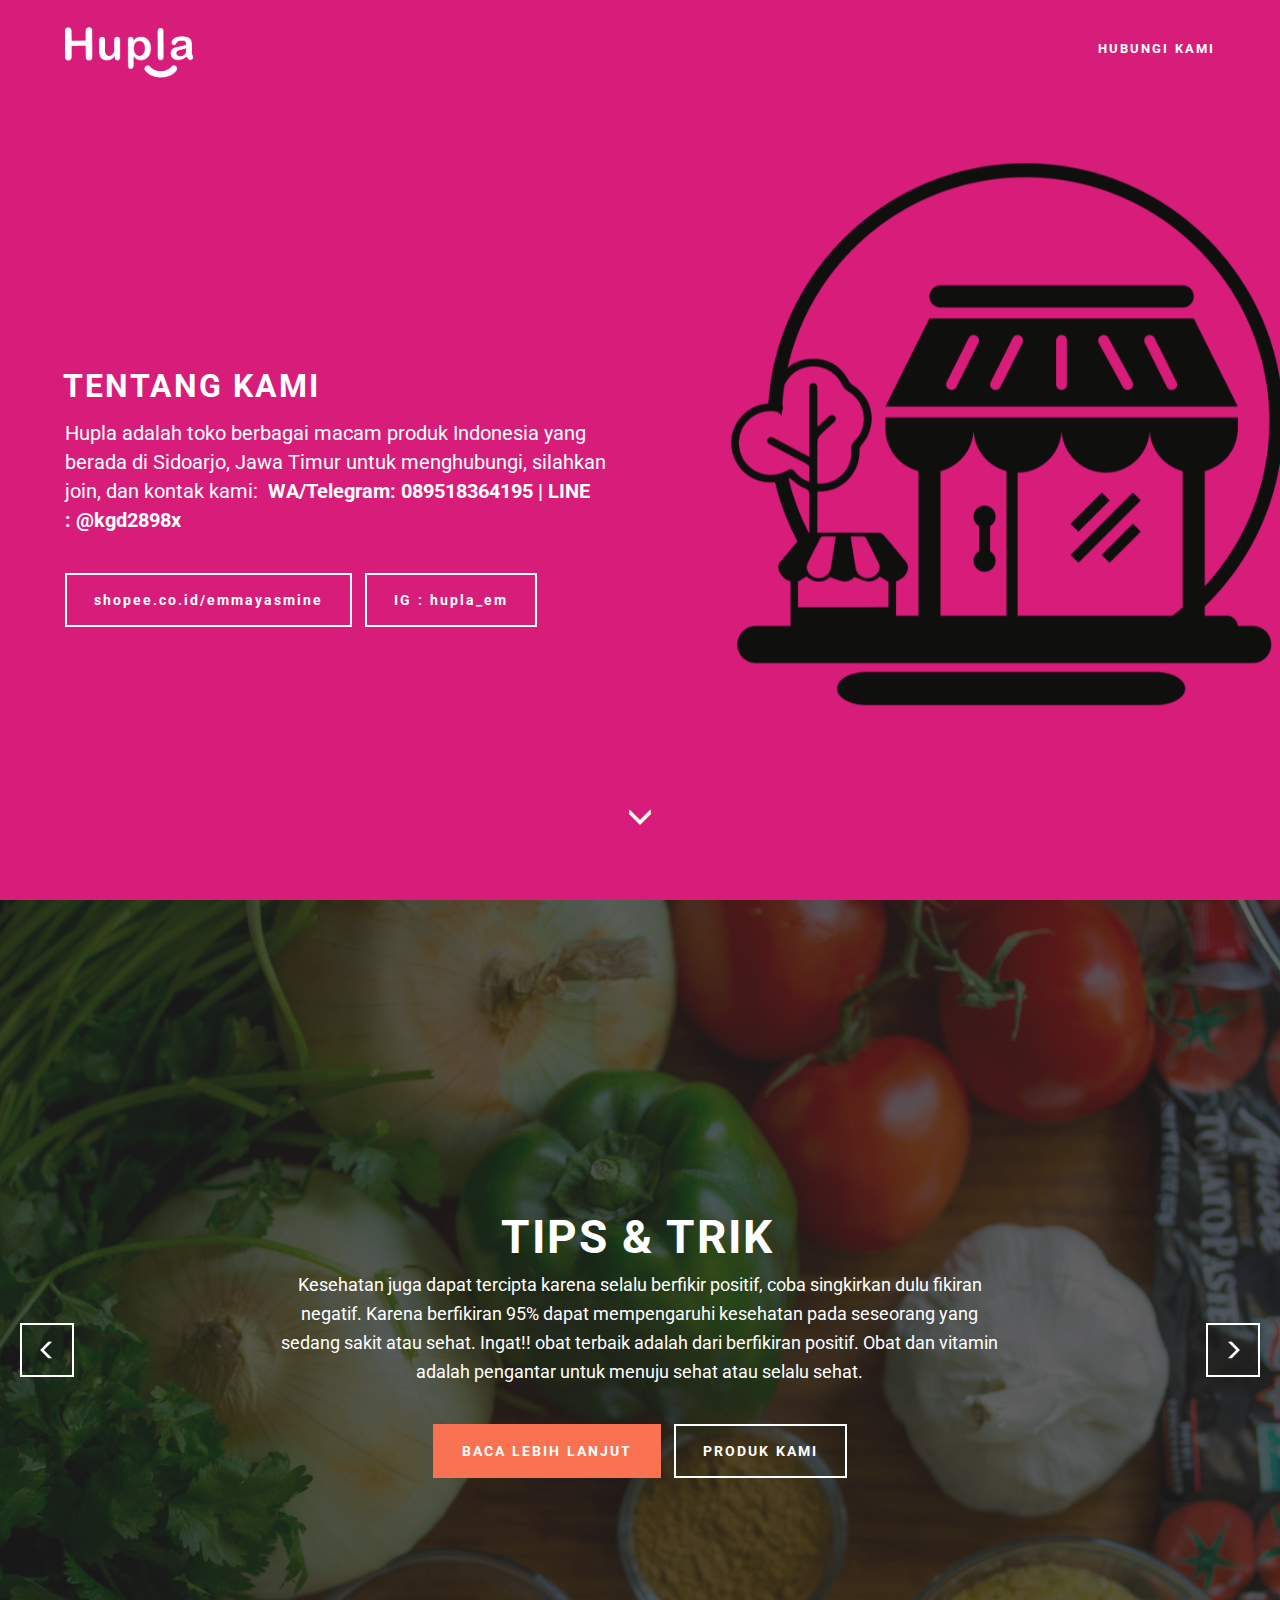
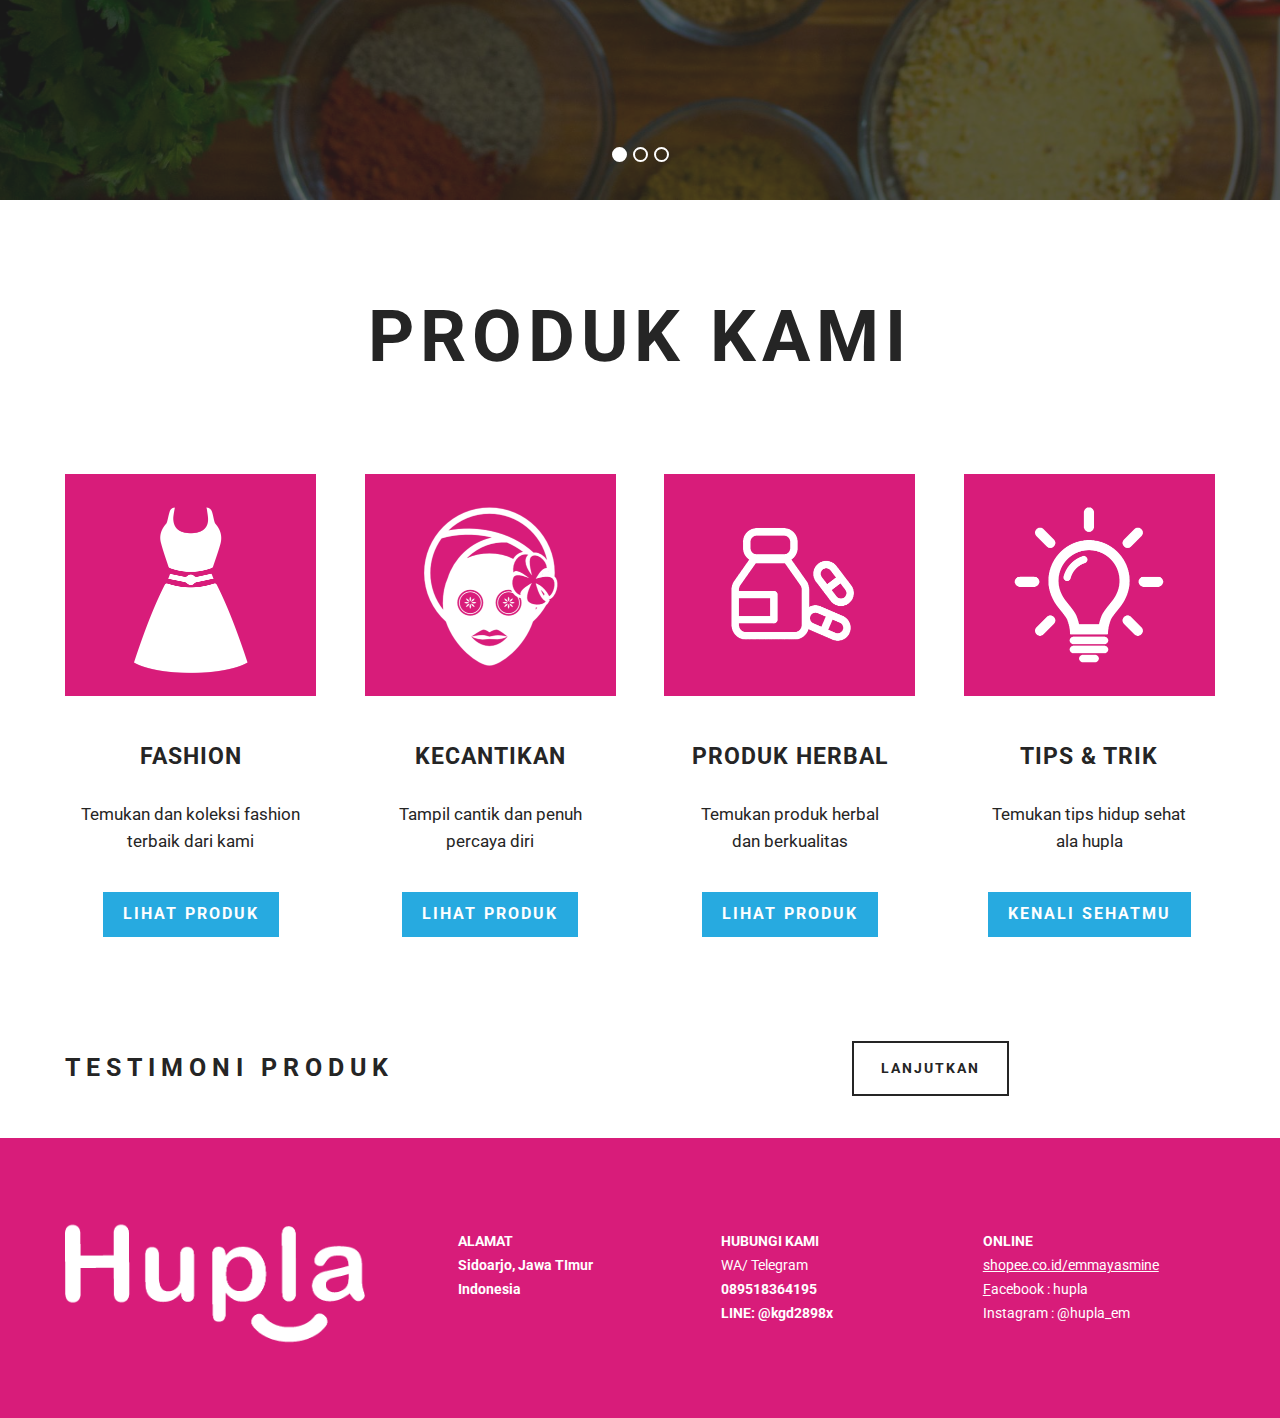
<file: index.html>
<!DOCTYPE html>
<html>
<head>
  <!-- Site made with Mobirise Website Builder v4.4.1, https://mobirise.com -->
  <meta charset="UTF-8">
  <meta http-equiv="X-UA-Compatible" content="IE=edge">
  <meta name="generator" content="Mobirise v4.4.1, mobirise.com">
  <meta name="viewport" content="width=device-width, initial-scale=1">
  <link rel="shortcut icon" href="assets/images/asdasd.gif" type="image/x-icon">
  <meta name="description" content="">
  <title>HOME</title>
  <link rel="stylesheet" href="https://fonts.googleapis.com/css?family=Roboto:700,400&subset=cyrillic,latin,greek,vietnamese">
  <link rel="stylesheet" href="assets/bootstrap/css/bootstrap.min.css">
  <link rel="stylesheet" href="assets/animate.css/animate.min.css">
  <link rel="stylesheet" href="assets/mobirise/css/style.css">
  <link rel="stylesheet" href="assets/mobirise-slider/style.css">
  <link rel="stylesheet" href="assets/mobirise/css/mbr-additional.css" type="text/css">
  
  
  
</head>
<body>
<section class="mbr-navbar mbr-navbar--freeze mbr-navbar--absolute mbr-navbar--sticky mbr-navbar--auto-collapse" id="menu-0" data-rv-view="17">
    <div class="mbr-navbar__section mbr-section">
        <div class="mbr-section__container container">
            <div class="mbr-navbar__container">
                <div class="mbr-navbar__column mbr-navbar__column--s mbr-navbar__brand">
                    <span class="mbr-navbar__brand-link mbr-brand mbr-brand--inline">
                        <span class="mbr-brand__logo"><a href="index.html"><img src="assets/images/asdasd.gif" class="mbr-navbar__brand-img mbr-brand__img" alt="tokohupla"></a></span>
                        
                    </span>
                </div>
                <div class="mbr-navbar__hamburger mbr-hamburger"><span class="mbr-hamburger__line"></span></div>
                <div class="mbr-navbar__column mbr-navbar__menu">
                    <nav class="mbr-navbar__menu-box mbr-navbar__menu-box--inline-right">
                        <div class="mbr-navbar__column">
                            <ul class="mbr-navbar__items mbr-navbar__items--right float-left mbr-buttons mbr-buttons--freeze mbr-buttons--right btn-decorator mbr-buttons--active mbr-buttons--only-links">   <li class="mbr-navbar__item"><a class="mbr-buttons__link btn text-white" href="index.html#contacts1-w">HUBUNGI KAMI</a></li>  </ul>                            
                            
                        </div>
                    </nav>
                </div>
            </div>
        </div>
    </div>
</section>

<section class="engine"><a href="https://mobirise.co/o">bootstrap buttons</a></section><section class="mbr-box mbr-section mbr-section--relative mbr-section--fixed-size mbr-section--full-height mbr-section--bg-adapted" id="header4-s" data-rv-view="0" style="background-image: url(assets/images/banner-3-1920x1105.png);">
    <div class="mbr-box__magnet mbr-box__magnet--sm-padding mbr-box__magnet--center-left mbr-after-navbar">
        
        <div class="mbr-box__container mbr-section__container container">
            <div class="mbr-box mbr-box--stretched"><div class="mbr-box__magnet mbr-box__magnet--center-left">
                <div class="row"><div class=" col-sm-6">
                    <div class="mbr-hero animated fadeInUp">
                        <h1 class="mbr-hero__text">TENTANG KAMI</h1>
                        <p class="mbr-hero__subtext">Hupla adalah toko berbagai macam produk Indonesia yang berada di Sidoarjo, Jawa Timur untuk menghubungi, silahkan join, dan kontak kami:&nbsp; <strong>WA/Telegram: 089518364195 | LINE :&nbsp;@kgd2898x</strong></p>
                    </div>
                    <div class="mbr-buttons btn-inverse mbr-buttons--left"><a class="mbr-buttons__btn btn btn-lg animated fadeInUp delay btn-default" href="https://shopee.co.id/emmayasmine" target="_blank">shopee.co.id/emmayasmine </a>  <a class="mbr-buttons__btn btn btn-lg animated fadeInUp delay btn-default" href="https://www.instagram.com/hupla_em/" target="_blank">IG : hupla_em</a> </div>
                </div></div>
            </div></div>
        </div>
        <div class="mbr-arrow mbr-arrow--floating text-center">
            <div class="mbr-section__container container">
                <a class="mbr-arrow__link" href="#slider-z"><i class="glyphicon glyphicon-menu-down"></i></a>
            </div>
        </div>
    </div>
</section>

<section class="mbr-slider mbr-section mbr-section--no-padding carousel slide" data-ride="carousel" data-wrap="true" data-interval="5000" id="slider-z" data-rv-view="3" style="background-color: rgb(255, 255, 255);">
    <div class="mbr-section__container">
        <div>
            <ol class="carousel-indicators">
                <li data-app-prevent-settings="" data-target="#slider-z" class="active" data-slide-to="0"></li><li data-app-prevent-settings="" data-target="#slider-z" data-slide-to="1"></li><li data-app-prevent-settings="" data-target="#slider-z" data-slide-to="2"></li>
            </ol>
            <div class="carousel-inner" role="listbox">
                <div class="mbr-box mbr-section mbr-section--relative mbr-section--fixed-size mbr-section--bg-adapted item dark center mbr-section--full-height active" style="background-image: url(assets/images/health-2000x1333.jpg);">
                    <div class="mbr-box__magnet mbr-box__magnet--center-center mbr-box__magnet--sm-padding">
                    <div class="mbr-overlay" style="opacity: 0.7;"></div>                        
                        <div class=" container">
                            
                            <div class="row">
                                <div class=" col-md-8 col-md-offset-2">  

                                <div class="mbr-hero">
                                    <h1 class="mbr-hero__text">TIPS &amp; TRIK</h1>

                                    <p class="mbr-hero__subtext">Kesehatan juga dapat tercipta karena selalu berfikir positif, coba singkirkan dulu fikiran negatif. Karena berfikiran 95% dapat mempengaruhi kesehatan pada seseorang yang sedang sakit atau sehat. Ingat!! obat terbaik adalah dari berfikiran positif. Obat dan vitamin adalah pengantar untuk menuju sehat atau selalu sehat.</p>
                                </div>
                                <div class="mbr-buttons btn-inverse mbr-buttons--center"><a class="mbr-buttons__btn btn btn-lg btn-danger" href="page6.html#slider-49">BACA LEBIH LANJUT</a> <a class="mbr-buttons__btn btn btn-lg btn-default" href="index.html#features1-g">PRODUK KAMI</a></div>
                                </div>
                            </div>
                        </div>
                    </div>
                </div><div class="mbr-box mbr-section mbr-section--relative mbr-section--fixed-size mbr-section--bg-adapted item dark center mbr-section--full-height" style="background-image: url(assets/images/madu-hitam-1999x1338.jpg);">
                    <div class="mbr-box__magnet mbr-box__magnet--center-center mbr-box__magnet--sm-padding">
                    <div class="mbr-overlay"></div>                        
                        <div class=" container">
                            
                            <div class="row">
                                <div class=" col-md-8 col-md-offset-2">  

                                <div class="mbr-hero">
                                    <h1 class="mbr-hero__text">MADU HITAM</h1>

                                    <p class="mbr-hero__subtext">Madu hitam pahit adalah madu yang berasal dari jenis lebah penghisap berbagai nektar tanaman atau pepohonan yang pahit. Dan umumnya jenis tanaman yang pahit adalah palawan, bunga singkong, karet, paitan, kaliandra dan mahoni.&nbsp;Dapat menyembuhkan penyakit diabetesmelitus tipe basah atau kering.</p>
                                </div>
                                <div class="mbr-buttons btn-inverse mbr-buttons--center"><a class="mbr-buttons__btn btn btn-lg btn-danger" href="index.html#contacts1-w">BELI SEKARANG</a> <a class="mbr-buttons__btn btn btn-lg btn-default" href="index.html#features1-g">PRODUK LAIN</a></div>
                                </div>
                            </div>
                        </div>
                    </div>
                </div><div class="mbr-box mbr-section mbr-section--relative mbr-section--fixed-size mbr-section--bg-adapted item dark center mbr-section--full-height" style="background-image: url(assets/images/spirulina-1920x1080.jpg);">
                    <div class="mbr-box__magnet mbr-box__magnet--center-center mbr-box__magnet--sm-padding">
                    <div class="mbr-overlay" style="opacity: 0.5;"></div>                        
                        <div class=" container">
                            
                            <div class="row">
                                <div class=" col-md-8 col-md-offset-2">  

                                <div class="mbr-hero">
                                    <h1 class="mbr-hero__text">Spirulina</h1>

                                    <p class="mbr-hero__subtext"> Spirulina termasuk ke dalam jenis tumbuhan air bersel satu dengan kategori Cyanobacteria atau mikroalga, yang memiliki bentuk menyerupai spiral. Spirulina sendiri sudah ada di bumi ini sejak 3.5 milyar tahun yang lalu.&nbsp;Spirulina aman untuk dikonsumsi, serta memiliki nilai gizi tinggi.</p>
                                </div>
                                <div class="mbr-buttons btn-inverse mbr-buttons--center"><a class="mbr-buttons__btn btn btn-lg btn-danger" href="index.html#contacts1-w">BELI SEKARANG</a> <a class="mbr-buttons__btn btn btn-lg btn-default" href="index.html#features1-g">PRODUK LAIN</a></div>
                                </div>
                            </div>
                        </div>
                    </div>
                </div>
            </div>
            
            <a data-app-prevent-settings="" class="left carousel-control" role="button" data-slide="prev" href="#slider-z">
                <span class="glyphicon glyphicon-menu-left" aria-hidden="true"></span>
                <span class="sr-only">Previous</span>
            </a>
            <a data-app-prevent-settings="" class="right carousel-control" role="button" data-slide="next" href="#slider-z">
                <span class="glyphicon glyphicon-menu-right" aria-hidden="true"></span>
                <span class="sr-only">Next</span>
            </a>
        </div>
    </div>
</section>

<section class="mbr-section" id="header3-b" data-rv-view="15">
    <div class="mbr-section__container container mbr-section__container--isolated">
        <div class="mbr-header mbr-header--wysiwyg row">
            <div class="col-sm-8 col-sm-offset-2">
                <h3 class="mbr-header__text">PRODUK KAMI</h3>
                
            </div>
        </div>
    </div>
</section>

<section class="mbr-section mbr-section--relative mbr-section--fixed-size" id="features1-g" data-rv-view="19" style="background-color: rgb(255, 255, 255);">
    
    
    <div class="mbr-section__container container mbr-section__container--std-top-padding" style="padding-top: 0px;">
        <div class="mbr-section__row row">
            <div class="mbr-section__col col-xs-12 col-md-3 col-sm-6">
                <div class="mbr-section__container mbr-section__container--center mbr-section__container--middle">
                    <figure class="mbr-figure"><a href="page4.html#slider-37"><img src="assets/images/3.gif" class="mbr-figure__img"></a></figure>
                </div>
                <div class="mbr-section__container mbr-section__container--middle">
                    <div class="mbr-header mbr-header--reduce mbr-header--center mbr-header--wysiwyg">
                        <h3 class="mbr-header__text">FASHION</h3>
                    </div>
                </div>
                <div class="mbr-section__container mbr-section__container--middle">
                    <div class="mbr-article mbr-article--wysiwyg">
                        <p>Temukan dan koleksi fashion terbaik dari kami</p>
                    </div>
                </div>
                <div class="mbr-section__container mbr-section__container--last" style="padding-bottom: 62px;">
                    <div class="mbr-buttons mbr-buttons--center"><a href="page4.html#slider-37" class="mbr-buttons__btn btn btn-wrap btn-xs-lg btn-info">LIHAT PRODUK</a></div>
                </div>
            </div>
            <div class="mbr-section__col col-xs-12 col-md-3 col-sm-6">
                <div class="mbr-section__container mbr-section__container--center mbr-section__container--middle">
                    <figure class="mbr-figure"><a href="page2.html#slider-3j"><img src="assets/images/4.gif" class="mbr-figure__img"></a></figure>
                </div>
                <div class="mbr-section__container mbr-section__container--middle">
                    <div class="mbr-header mbr-header--reduce mbr-header--center mbr-header--wysiwyg">
                        <h3 class="mbr-header__text">KECANTIKAN</h3>
                    </div>
                </div>
                <div class="mbr-section__container mbr-section__container--middle">
                    <div class="mbr-article mbr-article--wysiwyg">
                        <p>Tampil cantik dan penuh<br> percaya diri</p>
                    </div>
                </div>
                <div class="mbr-section__container mbr-section__container--last" style="padding-bottom: 62px;">
                    <div class="mbr-buttons mbr-buttons--center"><a href="page2.html#slider-3j" class="mbr-buttons__btn btn btn-wrap btn-xs-lg btn-info">LIHAT PRODUK<br></a></div>
                </div>
            </div>
            <div class="clearfix visible-sm-block"></div>
            <div class="mbr-section__col col-xs-12 col-md-3 col-sm-6">
                <div class="mbr-section__container mbr-section__container--center mbr-section__container--middle">
                    <figure class="mbr-figure"><a href="page3.html#slider-3q"><img src="assets/images/2.gif" class="mbr-figure__img"></a></figure>
                </div>
                <div class="mbr-section__container mbr-section__container--middle">
                    <div class="mbr-header mbr-header--reduce mbr-header--center mbr-header--wysiwyg">
                        <h3 class="mbr-header__text">PRODUK HERBAL</h3>
                    </div>
                </div>
                <div class="mbr-section__container mbr-section__container--middle">
                    <div class="mbr-article mbr-article--wysiwyg">
                        <p>Temukan produk herbal <br>dan berkualitas<br></p>
                    </div>
                </div>
                <div class="mbr-section__container mbr-section__container--last" style="padding-bottom: 62px;">
                    <div class="mbr-buttons mbr-buttons--center"><a href="page3.html#slider-3q" class="mbr-buttons__btn btn btn-wrap btn-xs-lg btn-info">LIHAT PRODUK</a></div>
                </div>
            </div>
            
            <div class="mbr-section__col col-xs-12 col-md-3 col-sm-6">
                <div class="mbr-section__container mbr-section__container--center mbr-section__container--middle">
                    <figure class="mbr-figure"><a href="page6.html#slider-49"><img src="assets/images/1.gif" class="mbr-figure__img"></a></figure>
                </div>
                <div class="mbr-section__container mbr-section__container--middle">
                    <div class="mbr-header mbr-header--reduce mbr-header--center mbr-header--wysiwyg">
                        <h3 class="mbr-header__text">TIPS &amp; TRIK</h3>
                    </div>
                </div>
                <div class="mbr-section__container mbr-section__container--middle">
                    <div class="mbr-article mbr-article--wysiwyg">
                        <p>Temukan tips hidup sehat <br>ala hupla</p>
                    </div>
                </div>
                <div class="mbr-section__container mbr-section__container--last" style="padding-bottom: 62px;">
                    <div class="mbr-buttons mbr-buttons--center"><a href="page6.html#slider-49" class="mbr-buttons__btn btn btn-wrap btn-xs-lg btn-info">KENALI SEHATMU</a></div>
                </div>
            </div>
            
            
            
        </div>
    </div>
</section>

<section class="mbr-section mbr-section--relative mbr-section--short-paddings" id="msg-box2-4n" data-rv-view="22" style="background-color: rgb(255, 255, 255);">

    

    <div class="mbr-section__container mbr-section__container--isolated container" style="padding-top: 60px; padding-bottom: 60px;">
        <div class="row">
            <div class="mbr-box mbr-box--fixed mbr-box--adapted">
                <div class="mbr-box__magnet mbr-box__magnet--top-left mbr-section__left col-sm-8">
                    <div class="mbr-section__container">
                        <div class="mbr-header mbr-header--auto-align mbr-header--wysiwyg">
                            <h3 class="mbr-header__text">TESTIMONI PRODUK&nbsp;</h3>
                        </div>
                    </div>
                    
                </div>
                <div class="mbr-box__magnet mbr-box__magnet--top-left mbr-section__right col-sm-4">
                    <div class="mbr-section__container">
                        <div class="mbr-buttons mbr-buttons--auto-align mbr-buttons--top mbr-buttons--left"><a class="mbr-buttons__btn btn btn-lg btn-default" href="page5.html#msg-box2-46">LANJUTKAN</a></div>
                    </div>
                </div>
            </div>
        </div>
    </div>

</section>

<section class="mbr-section mbr-section--relative mbr-section--fixed-size" id="contacts1-w" data-rv-view="25" style="background-color: rgb(216, 28, 122);">
    
    <div class="mbr-section__container container">
        <div class="mbr-contacts mbr-contacts--wysiwyg row" style="padding-top: 45px; padding-bottom: 45px;">
            <div class="col-sm-4">
                <div><a href="#top"><img src="assets/images/asdasd.gif" class="mbr-contacts__img mbr-contacts__img--left"></a></div>
            </div>
            <div class="col-sm-8">
                <div class="row">
                    <div class="col-sm-4">
                        <p class="mbr-contacts__text"><strong><br></strong><br><strong>ALAMAT</strong><br><strong>Sidoarjo, Jawa TImur </strong><br><strong>Indonesia<br></strong><br><br></p>
                    </div>
                    <div class="col-sm-4">
                        <p class="mbr-contacts__text"><strong><br></strong><br><strong>HUBUNGI KAMI</strong><br>WA/ Telegram<br><strong>089518364195</strong><br><strong>LINE:&nbsp;@kgd2898x<br><br></strong><br></p>
                    </div>
                    <div class="col-sm-4"><p class="mbr-contacts__text"><strong><br></strong></p><p class="mbr-contacts__text"><strong><br></strong></p><p class="mbr-contacts__text"><strong>ONLINE</strong></p><ul class="mbr-contacts__list"><li><a class="mbr-contacts__link text-white" href="https://shopee.co.id/emmayasmine">shopee.co.id/emmayasmine</a></li><li><a class="mbr-contacts__link text-white" href="https://mobirise.com/mobirise-free-win.zip">F</a>acebook : hupla</li><li>Instagram : @hupla_em</li></ul></div>
                </div>
            </div>
        </div>
    </div>
</section>


  <script src="assets/web/assets/jquery/jquery.min.js"></script>
  <script src="assets/bootstrap/js/bootstrap.min.js"></script>
  <script src="assets/smooth-scroll/smooth-scroll.js"></script>
  <script src="assets/bootstrap-carousel-swipe/bootstrap-carousel-swipe.js"></script>
  <script src="assets/mobirise/js/script.js"></script>
  
  
</body>
</html>
</file>
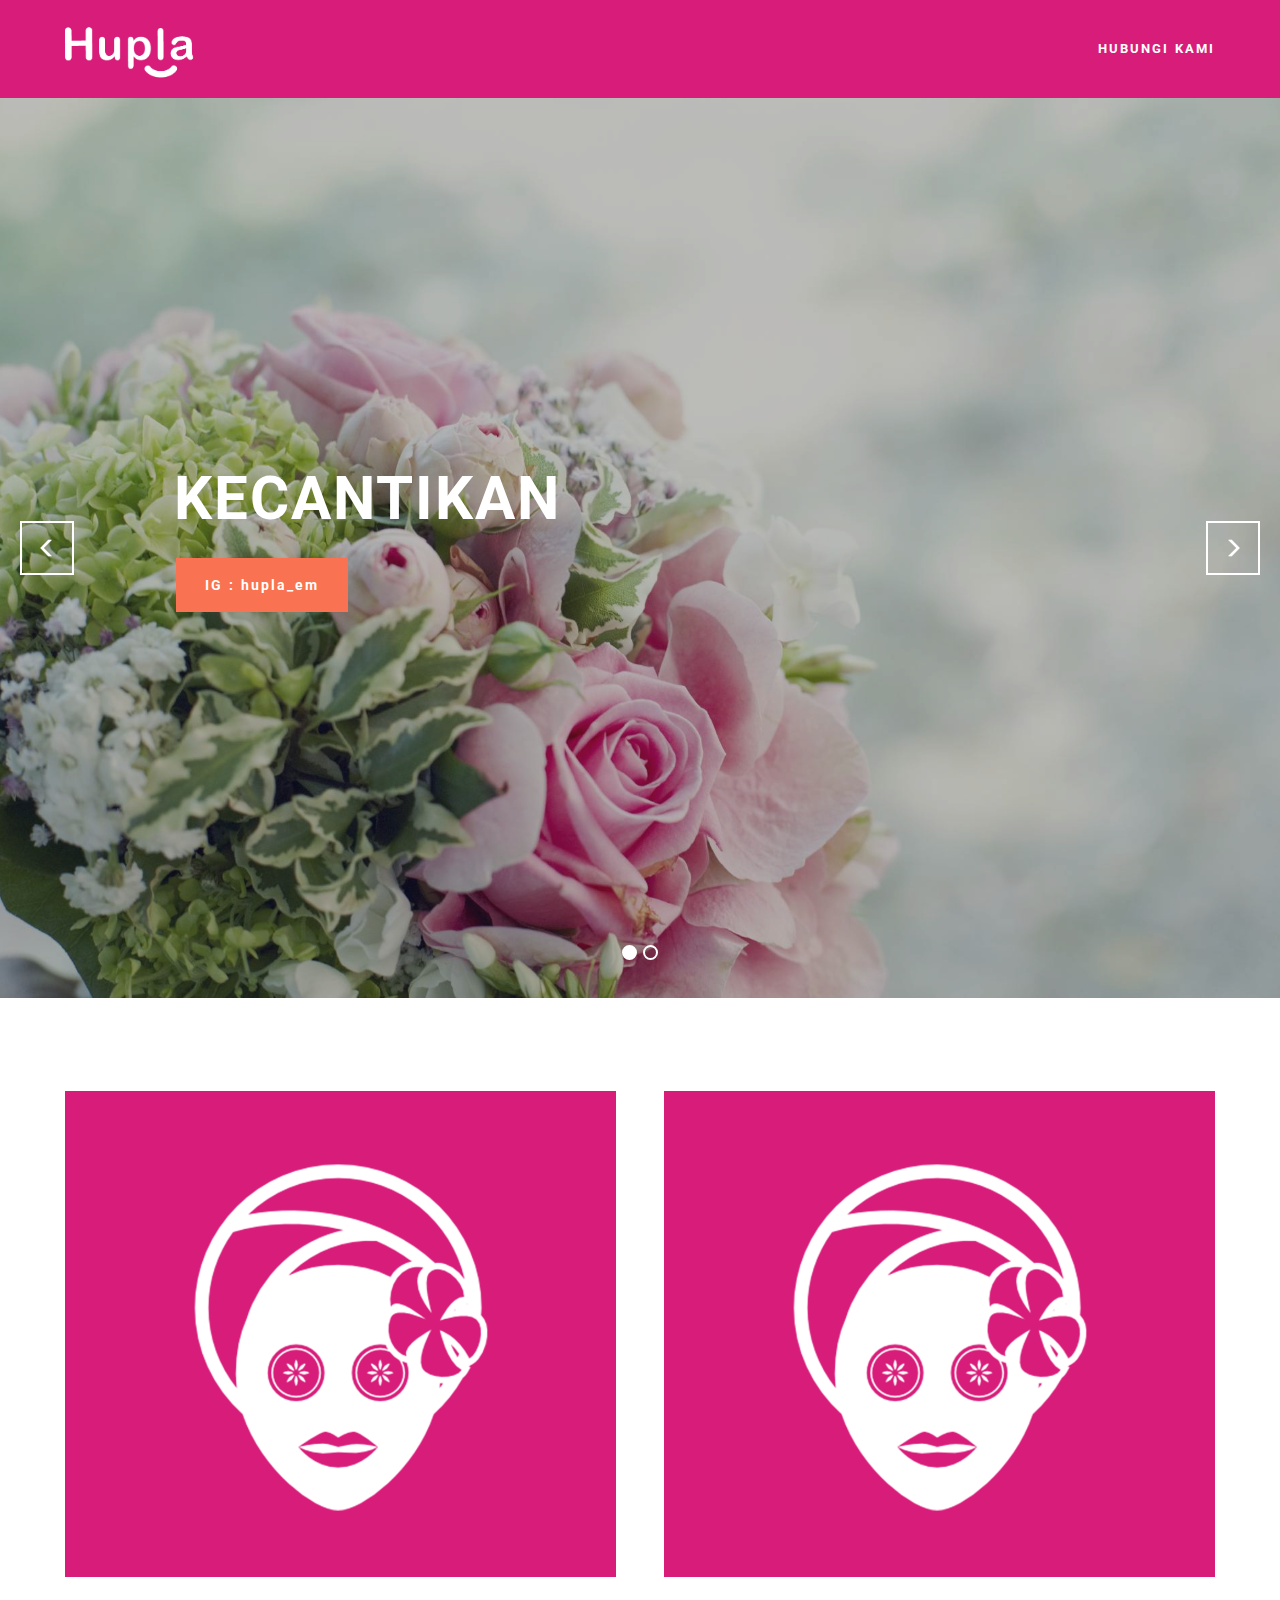
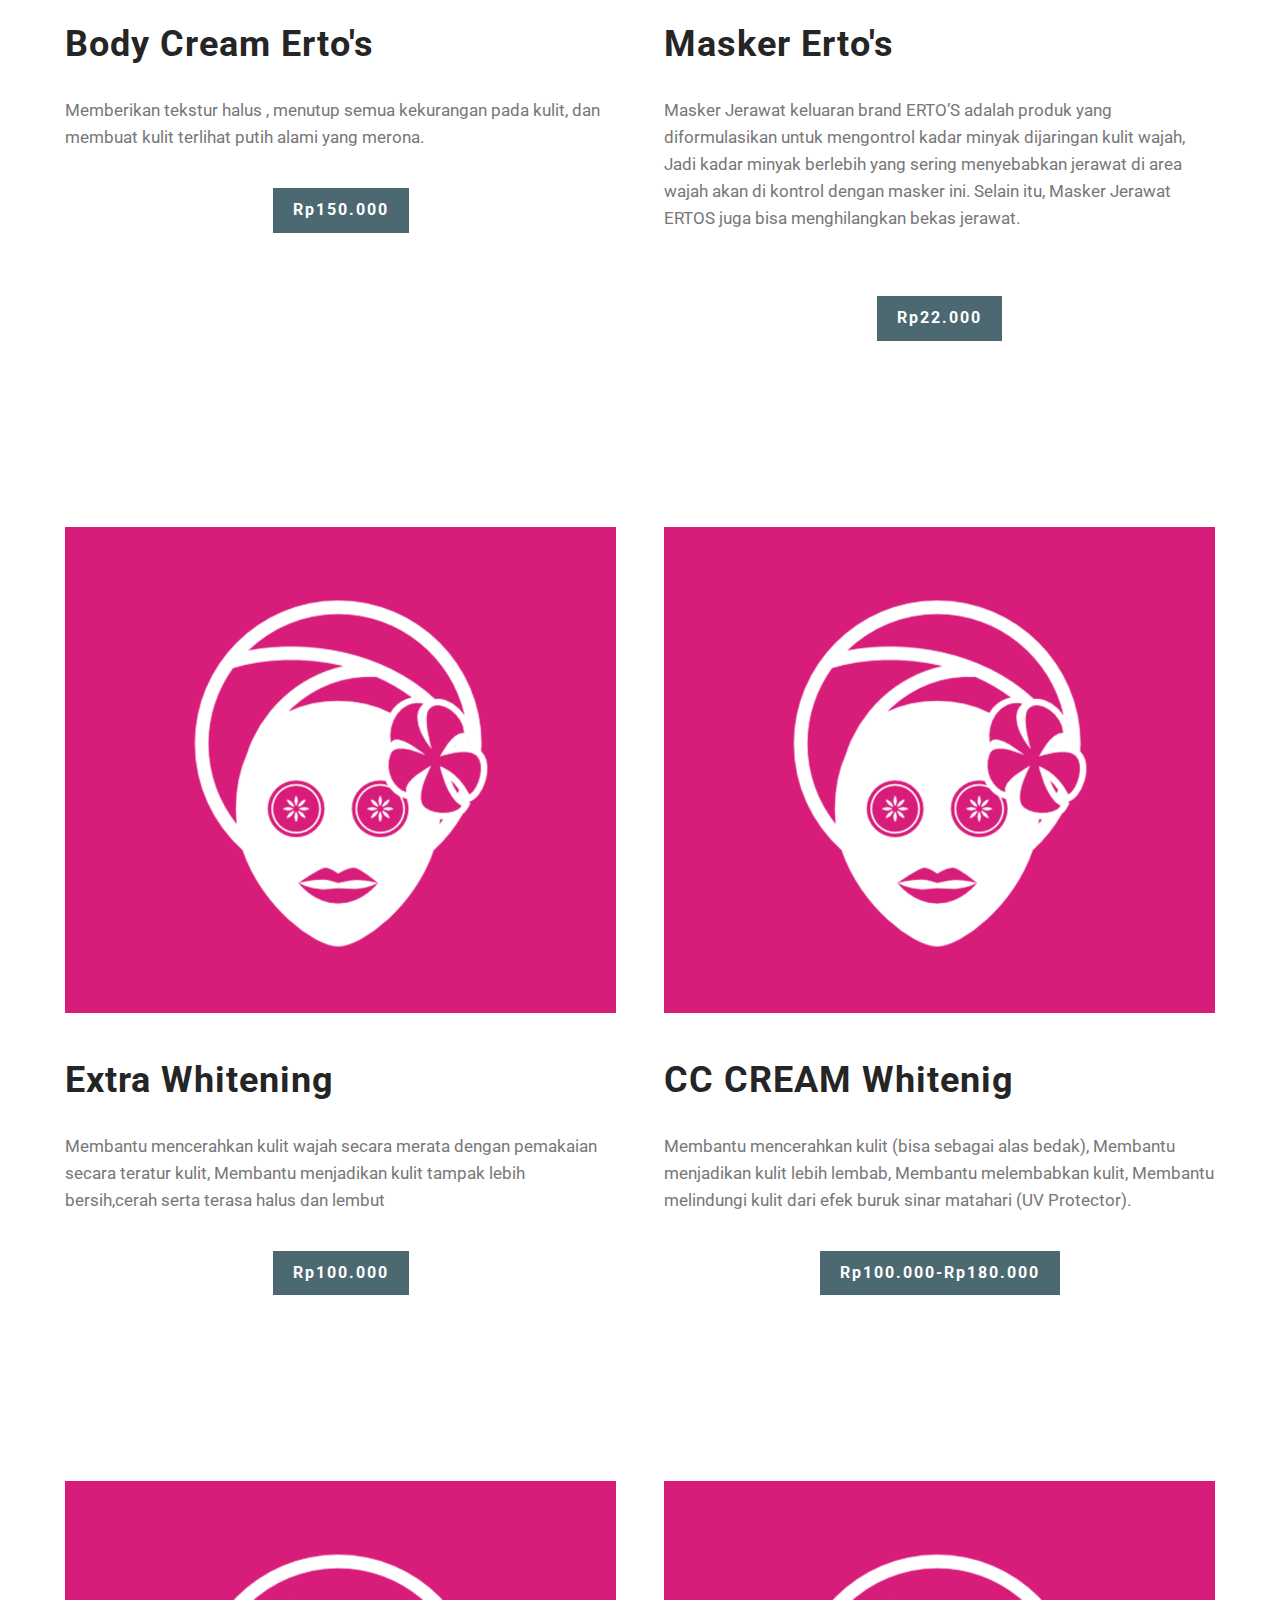
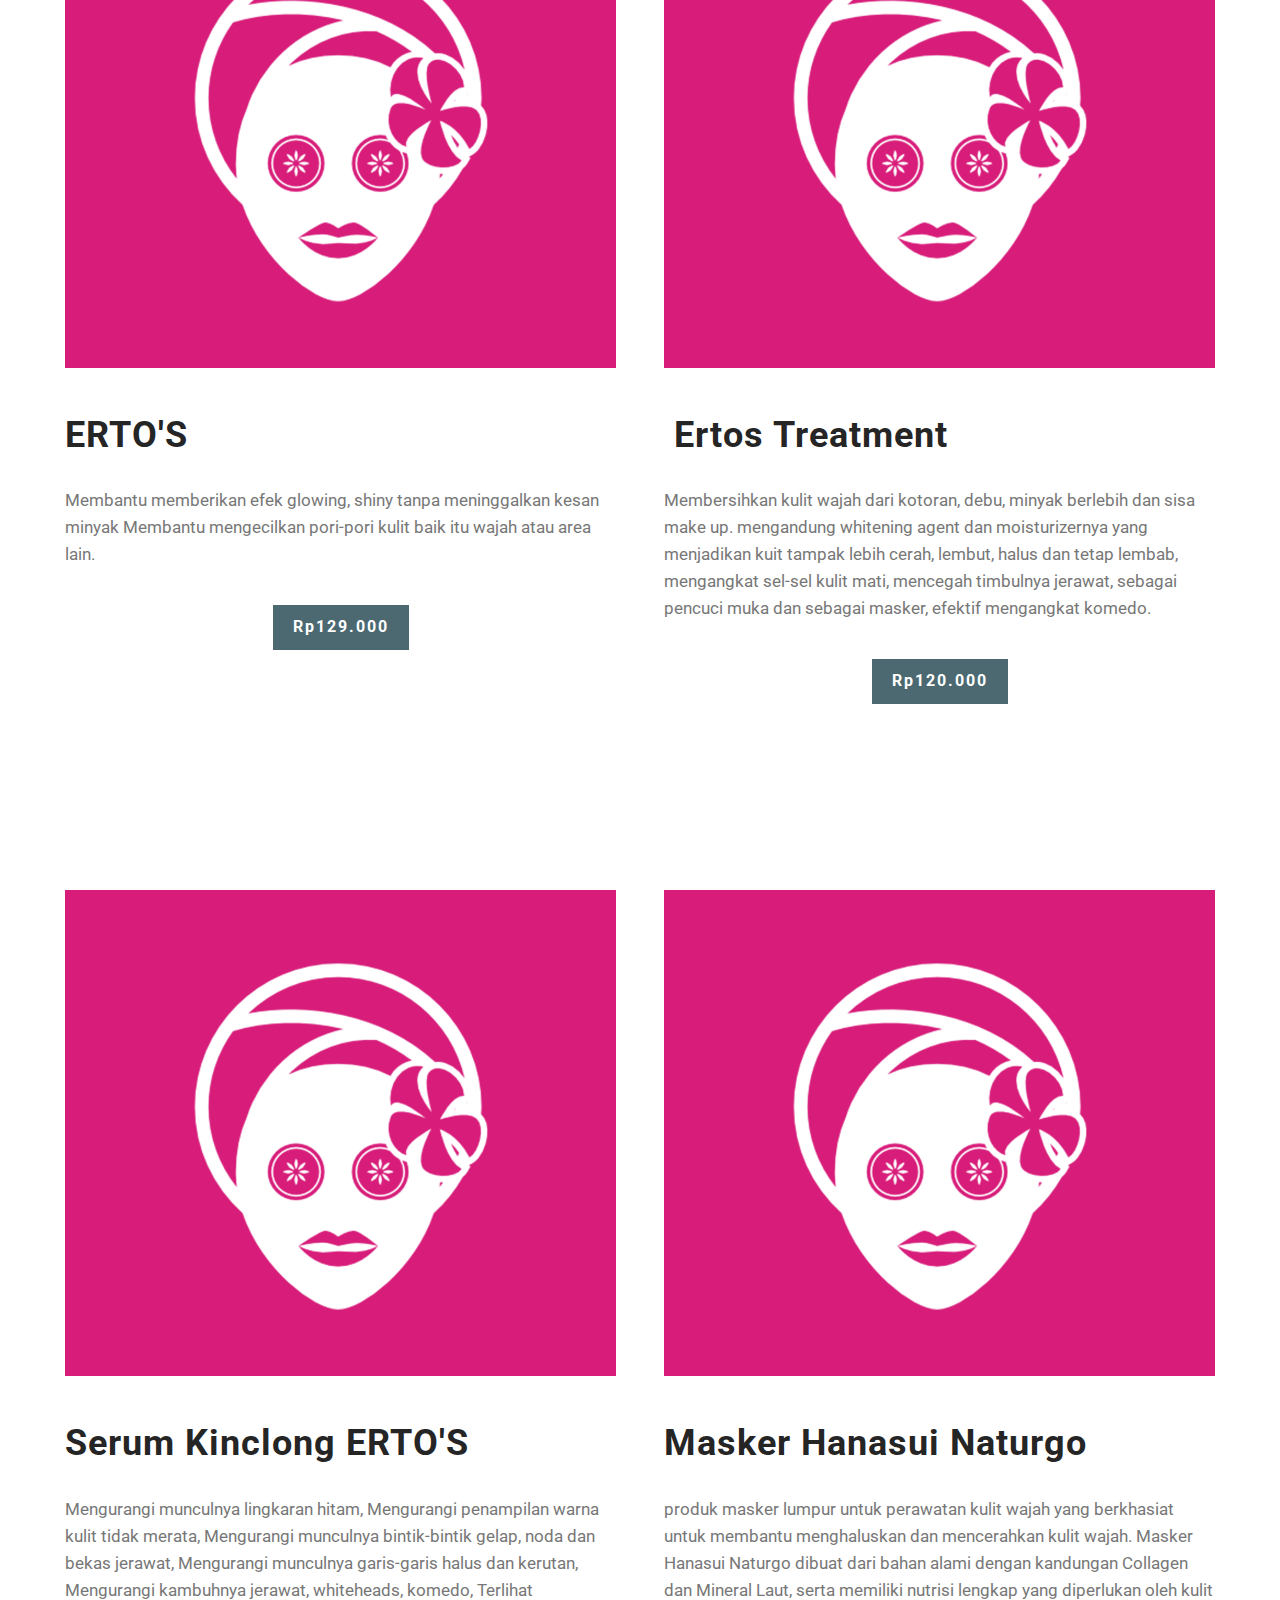
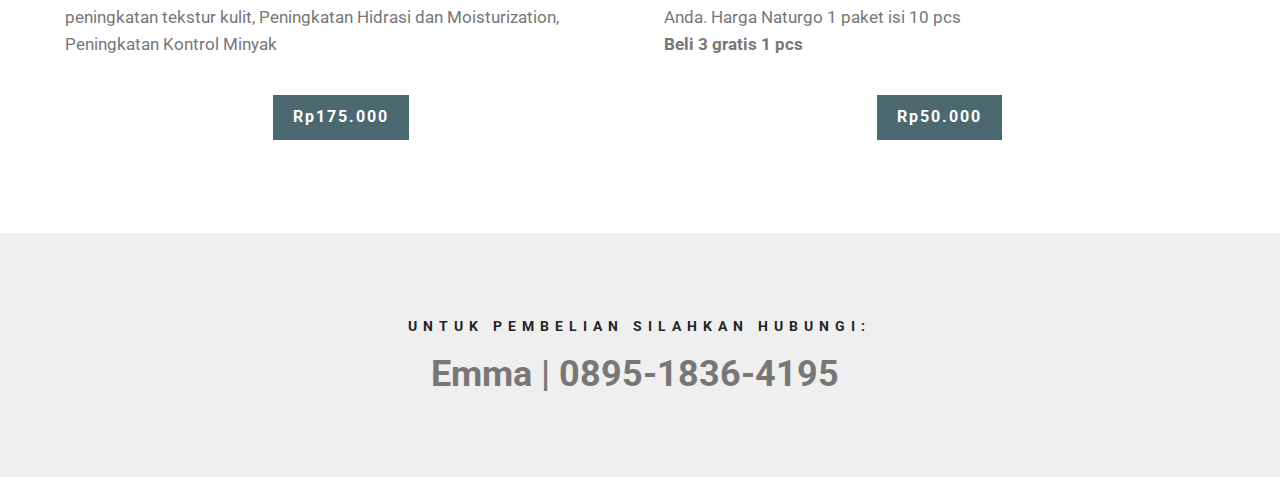
<file: page2.html>
<!DOCTYPE html>
<html>
<head>
  <!-- Site made with Mobirise Website Builder v4.4.1, https://mobirise.com -->
  <meta charset="UTF-8">
  <meta http-equiv="X-UA-Compatible" content="IE=edge">
  <meta name="generator" content="Mobirise v4.4.1, mobirise.com">
  <meta name="viewport" content="width=device-width, initial-scale=1">
  <link rel="shortcut icon" href="assets/images/asdasd.gif" type="image/x-icon">
  <meta name="description" content="">
  <title>List Produk Kecantikan</title>
  <link rel="stylesheet" href="https://fonts.googleapis.com/css?family=Roboto:700,400&subset=cyrillic,latin,greek,vietnamese">
  <link rel="stylesheet" href="assets/bootstrap/css/bootstrap.min.css">
  <link rel="stylesheet" href="assets/mobirise/css/style.css">
  <link rel="stylesheet" href="assets/mobirise-slider/style.css">
  <link rel="stylesheet" href="assets/mobirise/css/mbr-additional.css" type="text/css">
  
  
  
</head>
<body>
<section class="mbr-navbar mbr-navbar--freeze mbr-navbar--absolute mbr-navbar--sticky mbr-navbar--auto-collapse" id="menu-3n" data-rv-view="68">
    <div class="mbr-navbar__section mbr-section">
        <div class="mbr-section__container container">
            <div class="mbr-navbar__container">
                <div class="mbr-navbar__column mbr-navbar__column--s mbr-navbar__brand">
                    <span class="mbr-navbar__brand-link mbr-brand mbr-brand--inline">
                        <span class="mbr-brand__logo"><a href="index.html"><img src="assets/images/asdasd.gif" class="mbr-navbar__brand-img mbr-brand__img" alt="tokohupla"></a></span>
                        
                    </span>
                </div>
                <div class="mbr-navbar__hamburger mbr-hamburger"><span class="mbr-hamburger__line"></span></div>
                <div class="mbr-navbar__column mbr-navbar__menu">
                    <nav class="mbr-navbar__menu-box mbr-navbar__menu-box--inline-right">
                        <div class="mbr-navbar__column">
                            <ul class="mbr-navbar__items mbr-navbar__items--right float-left mbr-buttons mbr-buttons--freeze mbr-buttons--right btn-decorator mbr-buttons--active mbr-buttons--only-links">   <li class="mbr-navbar__item"><a class="mbr-buttons__link btn text-white" href="index.html#contacts1-w">HUBUNGI KAMI</a></li>  </ul>                            
                            
                        </div>
                    </nav>
                </div>
            </div>
        </div>
    </div>
</section>

<section class="engine"><a href="https://mobirise.co/i">how to build a website</a></section><section class="mbr-slider mbr-section mbr-section--no-padding carousel slide mbr-after-navbar" data-ride="carousel" data-wrap="true" data-interval="5000" id="slider-3j" data-rv-view="53" style="background-color: rgb(255, 255, 255);">
    <div class="mbr-section__container">
        <div>
            <ol class="carousel-indicators">
                <li data-app-prevent-settings="" data-target="#slider-3j" data-slide-to="0" class="active"></li><li data-app-prevent-settings="" data-target="#slider-3j" class="" data-slide-to="1"></li>
            </ol>
            <div class="carousel-inner" role="listbox">
                <div class="mbr-box mbr-section mbr-section--relative mbr-section--fixed-size mbr-section--bg-adapted item dark center mbr-section--full-height active" style="background-image: url(assets/images/cantik-2000x1333.jpg);">
                    <div class="mbr-box__magnet mbr-box__magnet--center-left mbr-box__magnet--sm-padding">
                    <div class="mbr-overlay" style="opacity: 0.3;"></div>                        
                        <div class=" container">
                            
                            <div class="row">
                                <div class=" col-md-offset-1 col-md-6">  

                                <div class="mbr-hero">
                                    <h1 class="mbr-hero__text">KECANTIKAN</h1>

                                    
                                </div>
                                <div class="mbr-buttons btn-inverse mbr-buttons--left"><a class="mbr-buttons__btn btn btn-lg btn-danger" href="https://www.instagram.com/hupla_em/" target="_blank">IG : hupla_em<br></a> </div>
                                </div>
                            </div>
                        </div>
                    </div>
                </div><div class="mbr-box mbr-section mbr-section--relative mbr-section--fixed-size mbr-section--bg-adapted item dark center mbr-section--full-height" style="background-image: url(assets/images/pexels-photo-173665-2000x1333.jpg);">
                    <div class="mbr-box__magnet mbr-box__magnet--center-left mbr-box__magnet--sm-padding">
                    <div class="mbr-overlay" style="opacity: 0.2;"></div>                        
                        <div class=" container">
                            
                            <div class="row">
                                <div class=" col-md-offset-1 col-md-6">  

                                <div class="mbr-hero">
                                    <h1 class="mbr-hero__text">KECANTIKAN</h1>

                                    
                                </div>
                                <div class="mbr-buttons btn-inverse mbr-buttons--left"><a class="mbr-buttons__btn btn btn-lg btn-danger" href="https://www.instagram.com/hupla_em/" target="_blank">IG : hupla_em<br></a> </div>
                                </div>
                            </div>
                        </div>
                    </div>
                </div>
            </div>
            
            <a data-app-prevent-settings="" class="left carousel-control" role="button" data-slide="prev" href="#slider-3j">
                <span class="glyphicon glyphicon-menu-left" aria-hidden="true"></span>
                <span class="sr-only">Previous</span>
            </a>
            <a data-app-prevent-settings="" class="right carousel-control" role="button" data-slide="next" href="#slider-3j">
                <span class="glyphicon glyphicon-menu-right" aria-hidden="true"></span>
                <span class="sr-only">Next</span>
            </a>
        </div>
    </div>
</section>

<section class="mbr-section mbr-section--relative mbr-section--fixed-size" id="features1-3k" data-rv-view="62" style="background-color: rgb(255, 255, 255);">
    
    
    <div class="mbr-section__container container mbr-section__container--std-top-padding" style="padding-top: 93px;">
        <div class="mbr-section__row row">
            <div class="mbr-section__col col-xs-12 col-sm-6">
                <div class="mbr-section__container mbr-section__container--center mbr-section__container--middle">
                    <figure class="mbr-figure"><img src="assets/images/4.gif" class="mbr-figure__img"></figure>
                </div>
                <div class="mbr-section__container mbr-section__container--middle">
                    <div class="mbr-header mbr-header--reduce mbr-header--center mbr-header--wysiwyg">
                        <h3 class="mbr-header__text">Body Cream Erto's&nbsp;</h3>
                    </div>
                </div>
                <div class="mbr-section__container mbr-section__container--middle">
                    <div class="mbr-article mbr-article--wysiwyg">
                        <p>Memberikan tekstur halus , menutup semua kekurangan pada kulit, dan membuat kulit terlihat putih alami yang merona.<br></p>
                    </div>
                </div>
                <div class="mbr-section__container mbr-section__container--last" style="padding-bottom: 93px;">
                    <div class="mbr-buttons mbr-buttons--center"><a href="https://mobirise.com" class="mbr-buttons__btn btn btn-wrap btn-xs-lg btn-primary">Rp150.000</a></div>
                </div>
            </div>
            <div class="mbr-section__col col-xs-12 col-sm-6">
                <div class="mbr-section__container mbr-section__container--center mbr-section__container--middle">
                    <figure class="mbr-figure"><img src="assets/images/4.gif" class="mbr-figure__img"></figure>
                </div>
                <div class="mbr-section__container mbr-section__container--middle">
                    <div class="mbr-header mbr-header--reduce mbr-header--center mbr-header--wysiwyg">
                        <h3 class="mbr-header__text">Masker Erto's</h3>
                    </div>
                </div>
                <div class="mbr-section__container mbr-section__container--middle">
                    <div class="mbr-article mbr-article--wysiwyg">
                        <p>Masker Jerawat keluaran brand ERTO’S adalah produk yang diformulasikan untuk mengontrol kadar minyak dijaringan kulit wajah, Jadi kadar minyak berlebih yang sering menyebabkan jerawat di area wajah akan di kontrol dengan masker ini. Selain itu, Masker Jerawat ERTOS juga bisa menghilangkan bekas jerawat.<br><br></p>
                    </div>
                </div>
                <div class="mbr-section__container mbr-section__container--last" style="padding-bottom: 93px;">
                    <div class="mbr-buttons mbr-buttons--center"><a href="https://mobirise.com" class="mbr-buttons__btn btn btn-wrap btn-xs-lg btn-primary">Rp22.000</a></div>
                </div>
            </div>
            
            
            
            
            
            
            
        </div>
    </div>
</section>

<section class="mbr-section mbr-section--relative mbr-section--fixed-size" id="features1-3l" data-rv-view="65" style="background-color: rgb(255, 255, 255);">
    
    
    <div class="mbr-section__container container mbr-section__container--std-top-padding" style="padding-top: 93px;">
        <div class="mbr-section__row row">
            <div class="mbr-section__col col-xs-12 col-sm-6">
                <div class="mbr-section__container mbr-section__container--center mbr-section__container--middle">
                    <figure class="mbr-figure"><img src="assets/images/4.gif" class="mbr-figure__img"></figure>
                </div>
                <div class="mbr-section__container mbr-section__container--middle">
                    <div class="mbr-header mbr-header--reduce mbr-header--center mbr-header--wysiwyg">
                        <h3 class="mbr-header__text">Extra Whitening</h3>
                    </div>
                </div>
                <div class="mbr-section__container mbr-section__container--middle">
                    <div class="mbr-article mbr-article--wysiwyg">
                        <p>Membantu mencerahkan kulit wajah secara merata dengan pemakaian secara teratur kulit, Membantu menjadikan kulit tampak lebih bersih,cerah serta terasa halus dan lembut<br></p>
                    </div>
                </div>
                <div class="mbr-section__container mbr-section__container--last" style="padding-bottom: 93px;">
                    <div class="mbr-buttons mbr-buttons--center"><a href="https://mobirise.com" class="mbr-buttons__btn btn btn-wrap btn-xs-lg btn-primary">Rp100.000</a></div>
                </div>
            </div>
            <div class="mbr-section__col col-xs-12 col-sm-6">
                <div class="mbr-section__container mbr-section__container--center mbr-section__container--middle">
                    <figure class="mbr-figure"><img src="assets/images/4.gif" class="mbr-figure__img"></figure>
                </div>
                <div class="mbr-section__container mbr-section__container--middle">
                    <div class="mbr-header mbr-header--reduce mbr-header--center mbr-header--wysiwyg">
                        <h3 class="mbr-header__text">CC CREAM Whitenig</h3>
                    </div>
                </div>
                <div class="mbr-section__container mbr-section__container--middle">
                    <div class="mbr-article mbr-article--wysiwyg">
                        <p>Membantu mencerahkan kulit (bisa sebagai alas bedak), Membantu menjadikan kulit lebih lembab, Membantu melembabkan kulit, Membantu melindungi kulit dari efek buruk sinar matahari (UV Protector).<br></p>
                    </div>
                </div>
                <div class="mbr-section__container mbr-section__container--last" style="padding-bottom: 93px;">
                    <div class="mbr-buttons mbr-buttons--center"><a href="https://mobirise.com" class="mbr-buttons__btn btn btn-wrap btn-xs-lg btn-primary">Rp100.000-Rp180.000</a></div>
                </div>
            </div>
            
            
            
            
            
            
            
        </div>
    </div>
</section>

<section class="mbr-section mbr-section--relative mbr-section--fixed-size" id="features1-3o" data-rv-view="70" style="background-color: rgb(255, 255, 255);">
    
    
    <div class="mbr-section__container container mbr-section__container--std-top-padding" style="padding-top: 93px;">
        <div class="mbr-section__row row">
            <div class="mbr-section__col col-xs-12 col-sm-6">
                <div class="mbr-section__container mbr-section__container--center mbr-section__container--middle">
                    <figure class="mbr-figure"><img src="assets/images/4.gif" class="mbr-figure__img"></figure>
                </div>
                <div class="mbr-section__container mbr-section__container--middle">
                    <div class="mbr-header mbr-header--reduce mbr-header--center mbr-header--wysiwyg">
                        <h3 class="mbr-header__text">ERTO'S</h3>
                    </div>
                </div>
                <div class="mbr-section__container mbr-section__container--middle">
                    <div class="mbr-article mbr-article--wysiwyg">
                        <p>Membantu memberikan efek glowing, shiny tanpa meninggalkan kesan minyak
Membantu mengecilkan pori-pori kulit baik itu wajah atau area lain.<br></p>
                    </div>
                </div>
                <div class="mbr-section__container mbr-section__container--last" style="padding-bottom: 93px;">
                    <div class="mbr-buttons mbr-buttons--center"><a href="https://mobirise.com" class="mbr-buttons__btn btn btn-wrap btn-xs-lg btn-primary">Rp129.000</a></div>
                </div>
            </div>
            <div class="mbr-section__col col-xs-12 col-sm-6">
                <div class="mbr-section__container mbr-section__container--center mbr-section__container--middle">
                    <figure class="mbr-figure"><img src="assets/images/4.gif" class="mbr-figure__img"></figure>
                </div>
                <div class="mbr-section__container mbr-section__container--middle">
                    <div class="mbr-header mbr-header--reduce mbr-header--center mbr-header--wysiwyg">
                        <h3 class="mbr-header__text">&nbsp;Ertos Treatment</h3>
                    </div>
                </div>
                <div class="mbr-section__container mbr-section__container--middle">
                    <div class="mbr-article mbr-article--wysiwyg">
                        <p>Membersihkan kulit wajah dari kotoran, debu, minyak berlebih dan sisa make up. mengandung whitening agent dan moisturizernya yang menjadikan kuit tampak lebih cerah, lembut, halus dan tetap lembab, mengangkat sel-sel kulit mati, mencegah timbulnya jerawat, sebagai pencuci muka dan sebagai masker, efektif mengangkat komedo.<br></p>
                    </div>
                </div>
                <div class="mbr-section__container mbr-section__container--last" style="padding-bottom: 93px;">
                    <div class="mbr-buttons mbr-buttons--center"><a href="https://mobirise.com" class="mbr-buttons__btn btn btn-wrap btn-xs-lg btn-primary">Rp120.000</a></div>
                </div>
            </div>
            
            
            
            
            
            
            
        </div>
    </div>
</section>

<section class="mbr-section mbr-section--relative mbr-section--fixed-size" id="features1-3p" data-rv-view="73" style="background-color: rgb(255, 255, 255);">
    
    
    <div class="mbr-section__container container mbr-section__container--std-top-padding" style="padding-top: 93px;">
        <div class="mbr-section__row row">
            <div class="mbr-section__col col-xs-12 col-sm-6">
                <div class="mbr-section__container mbr-section__container--center mbr-section__container--middle">
                    <figure class="mbr-figure"><img src="assets/images/4.gif" class="mbr-figure__img"></figure>
                </div>
                <div class="mbr-section__container mbr-section__container--middle">
                    <div class="mbr-header mbr-header--reduce mbr-header--center mbr-header--wysiwyg">
                        <h3 class="mbr-header__text">Serum Kinclong ERTO'S</h3>
                    </div>
                </div>
                <div class="mbr-section__container mbr-section__container--middle">
                    <div class="mbr-article mbr-article--wysiwyg">
                        <p>Mengurangi munculnya lingkaran hitam, Mengurangi penampilan warna kulit tidak merata, Mengurangi munculnya bintik-bintik gelap, noda dan bekas jerawat,
Mengurangi munculnya garis-garis halus dan kerutan, Mengurangi kambuhnya jerawat, whiteheads, komedo, Terlihat peningkatan tekstur kulit, Peningkatan Hidrasi dan Moisturization, Peningkatan Kontrol Minyak<br></p>
                    </div>
                </div>
                <div class="mbr-section__container mbr-section__container--last" style="padding-bottom: 93px;">
                    <div class="mbr-buttons mbr-buttons--center"><a href="https://mobirise.com" class="mbr-buttons__btn btn btn-wrap btn-xs-lg btn-primary">Rp175.000</a></div>
                </div>
            </div>
            <div class="mbr-section__col col-xs-12 col-sm-6">
                <div class="mbr-section__container mbr-section__container--center mbr-section__container--middle">
                    <figure class="mbr-figure"><img src="assets/images/4.gif" class="mbr-figure__img"></figure>
                </div>
                <div class="mbr-section__container mbr-section__container--middle">
                    <div class="mbr-header mbr-header--reduce mbr-header--center mbr-header--wysiwyg">
                        <h3 class="mbr-header__text">Masker Hanasui Naturgo&nbsp;</h3>
                    </div>
                </div>
                <div class="mbr-section__container mbr-section__container--middle">
                    <div class="mbr-article mbr-article--wysiwyg">
                        <p>produk masker lumpur untuk perawatan kulit wajah yang berkhasiat untuk membantu menghaluskan dan mencerahkan kulit wajah. Masker Hanasui Naturgo dibuat dari bahan alami dengan kandungan Collagen dan Mineral Laut, serta memiliki nutrisi lengkap yang diperlukan oleh kulit Anda.
Harga Naturgo 1 paket isi 10 pcs<br><strong>Beli 3 gratis 1 pcs&nbsp;</strong><br></p>
                    </div>
                </div>
                <div class="mbr-section__container mbr-section__container--last" style="padding-bottom: 93px;">
                    <div class="mbr-buttons mbr-buttons--center"><a href="https://mobirise.com" class="mbr-buttons__btn btn btn-wrap btn-xs-lg btn-primary">Rp50.000</a></div>
                </div>
            </div>
            
            
            
            
            
            
            
        </div>
    </div>
</section>

<section class="mbr-section mbr-section--relative mbr-section--fixed-size" id="msg-box3-3m" data-rv-view="76" style="background-color: rgb(239, 239, 239);">
    
    <div class="mbr-section__container container mbr-section__container--first" style="padding-top: 93px;">
        <div class="mbr-header mbr-header--wysiwyg row">
            <div class="col-sm-8 col-sm-offset-2">
                <h3 class="mbr-header__text">UNTUK PEMBELIAN SILAHKAN HUBUNGI:</h3>
                
            </div>
        </div>
    </div>
    <div class="mbr-section__container container mbr-section__container--last" style="padding-bottom: 93px;">
        <div class="row">
            <div class="mbr-article mbr-article--wysiwyg col-sm-8 col-sm-offset-2"><p><strong>Emma | 0895-1836-4195&nbsp;</strong></p></div>
        </div>
    </div>
    
</section>


  <script src="assets/web/assets/jquery/jquery.min.js"></script>
  <script src="assets/bootstrap/js/bootstrap.min.js"></script>
  <script src="assets/smooth-scroll/smooth-scroll.js"></script>
  <script src="assets/bootstrap-carousel-swipe/bootstrap-carousel-swipe.js"></script>
  <script src="assets/mobirise/js/script.js"></script>
  
  
</body>
</html>
</file>
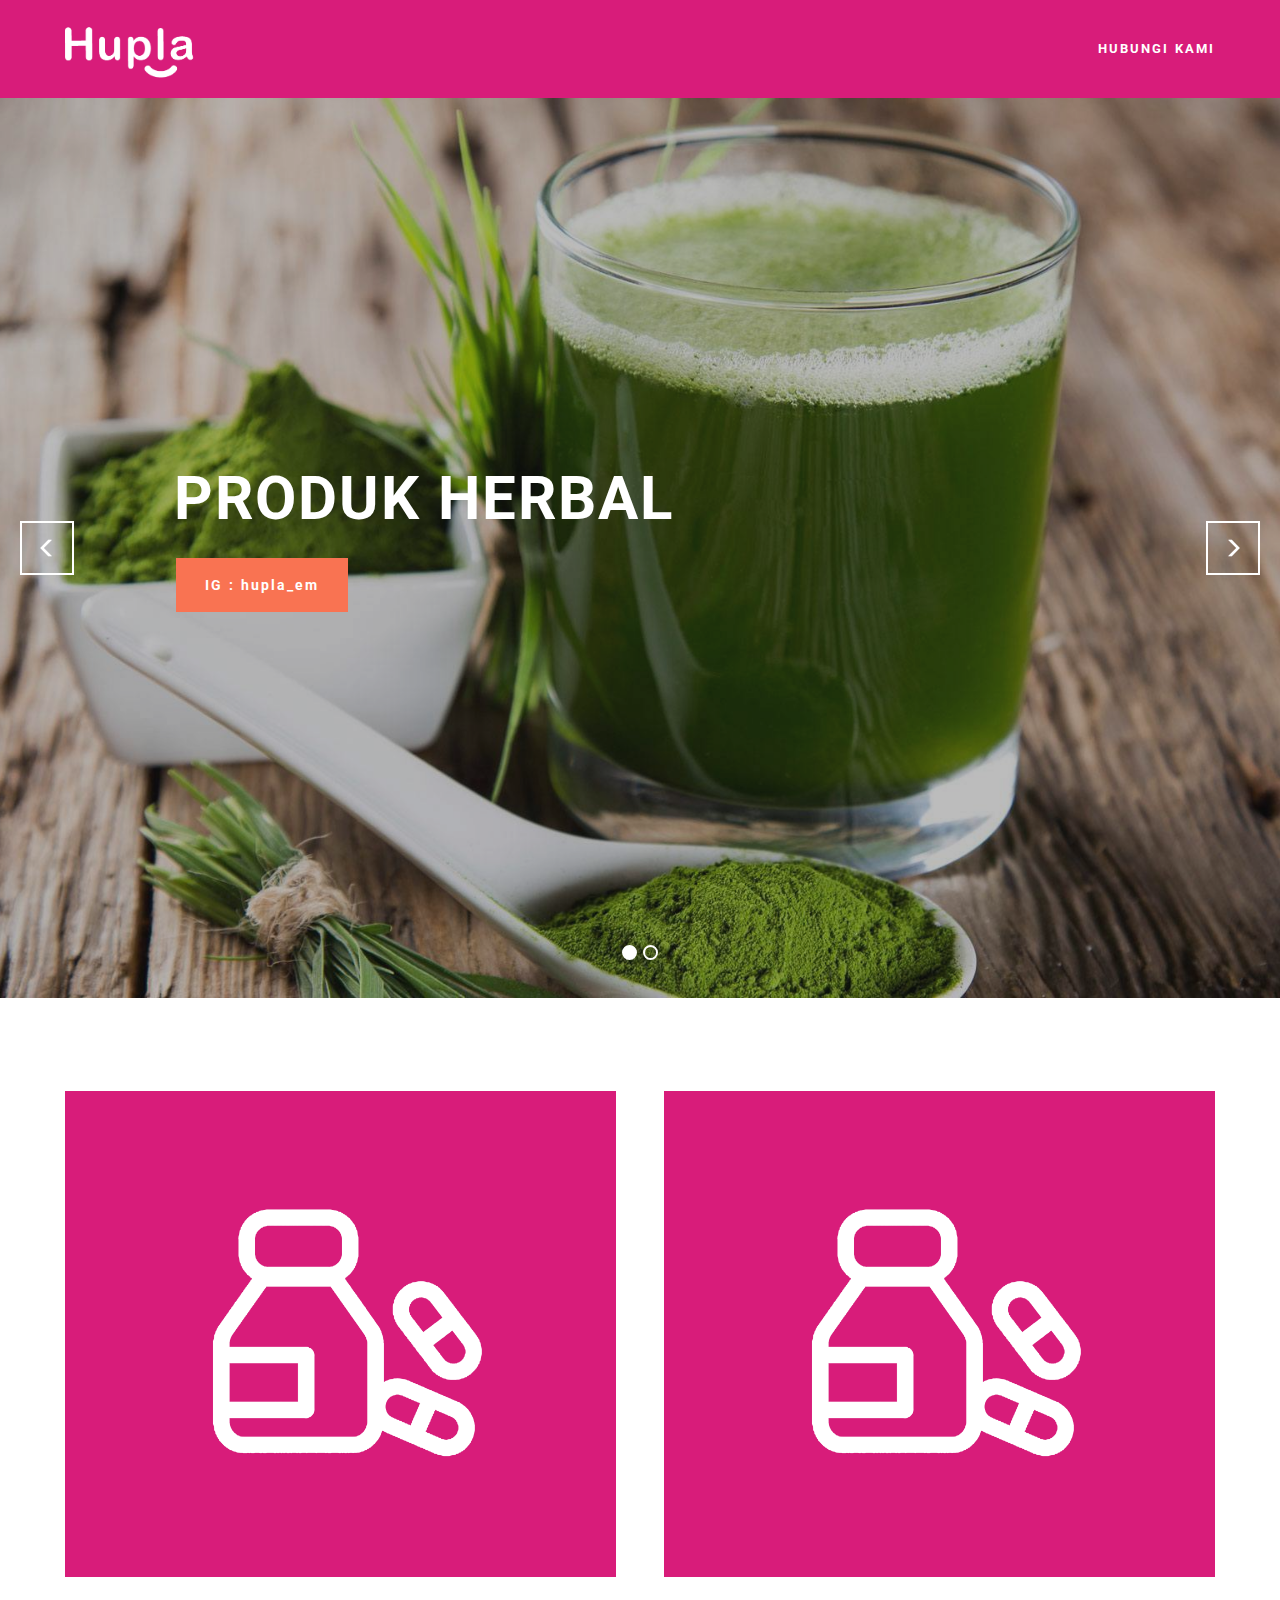
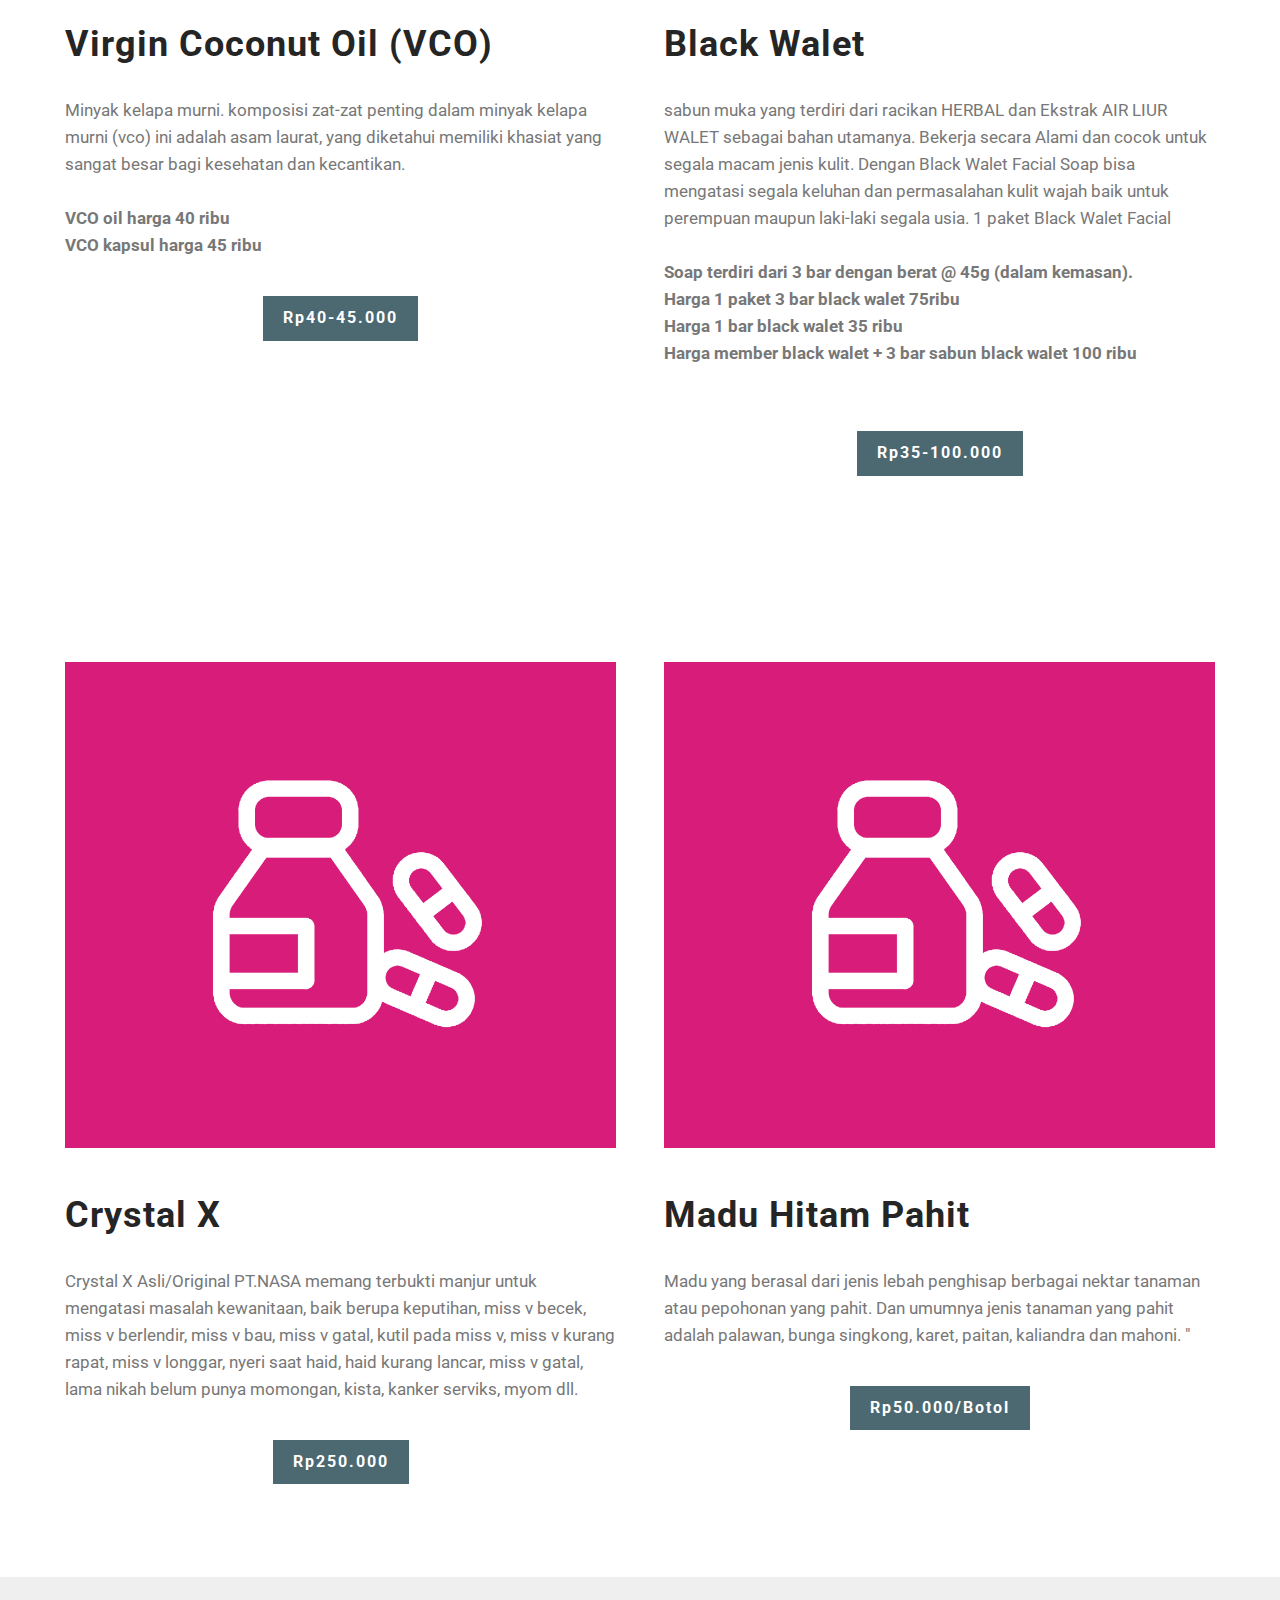
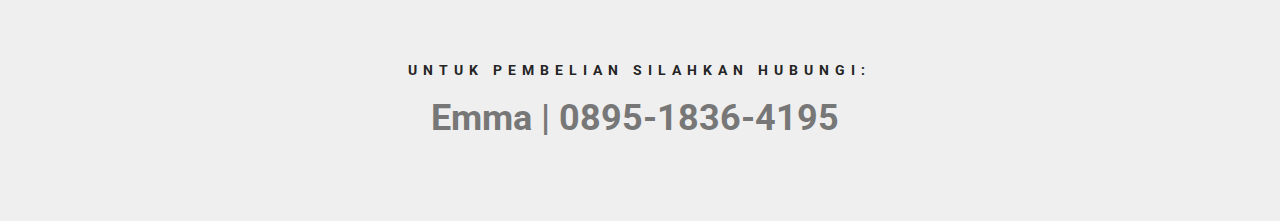
<file: page3.html>
<!DOCTYPE html>
<html>
<head>
  <!-- Site made with Mobirise Website Builder v4.4.1, https://mobirise.com -->
  <meta charset="UTF-8">
  <meta http-equiv="X-UA-Compatible" content="IE=edge">
  <meta name="generator" content="Mobirise v4.4.1, mobirise.com">
  <meta name="viewport" content="width=device-width, initial-scale=1">
  <link rel="shortcut icon" href="assets/images/asdasd.gif" type="image/x-icon">
  <meta name="description" content="">
  <title>List Produk Kesehatan</title>
  <link rel="stylesheet" href="https://fonts.googleapis.com/css?family=Roboto:700,400&subset=cyrillic,latin,greek,vietnamese">
  <link rel="stylesheet" href="assets/bootstrap/css/bootstrap.min.css">
  <link rel="stylesheet" href="assets/mobirise/css/style.css">
  <link rel="stylesheet" href="assets/mobirise-slider/style.css">
  <link rel="stylesheet" href="assets/mobirise/css/mbr-additional.css" type="text/css">
  
  
  
</head>
<body>
<section class="mbr-navbar mbr-navbar--freeze mbr-navbar--absolute mbr-navbar--sticky mbr-navbar--auto-collapse" id="menu-3t" data-rv-view="94">
    <div class="mbr-navbar__section mbr-section">
        <div class="mbr-section__container container">
            <div class="mbr-navbar__container">
                <div class="mbr-navbar__column mbr-navbar__column--s mbr-navbar__brand">
                    <span class="mbr-navbar__brand-link mbr-brand mbr-brand--inline">
                        <span class="mbr-brand__logo"><a href="index.html"><img src="assets/images/asdasd.gif" class="mbr-navbar__brand-img mbr-brand__img" alt="tokohupla"></a></span>
                        
                    </span>
                </div>
                <div class="mbr-navbar__hamburger mbr-hamburger"><span class="mbr-hamburger__line"></span></div>
                <div class="mbr-navbar__column mbr-navbar__menu">
                    <nav class="mbr-navbar__menu-box mbr-navbar__menu-box--inline-right">
                        <div class="mbr-navbar__column">
                            <ul class="mbr-navbar__items mbr-navbar__items--right float-left mbr-buttons mbr-buttons--freeze mbr-buttons--right btn-decorator mbr-buttons--active mbr-buttons--only-links">   <li class="mbr-navbar__item"><a class="mbr-buttons__link btn text-white" href="index.html#contacts1-w">HUBUNGI KAMI</a></li>  </ul>                            
                            
                        </div>
                    </nav>
                </div>
            </div>
        </div>
    </div>
</section>

<section class="engine"><a href="https://mobirise.co/i">how to build your own website</a></section><section class="mbr-slider mbr-section mbr-section--no-padding carousel slide mbr-after-navbar" data-ride="carousel" data-wrap="true" data-interval="5000" id="slider-3q" data-rv-view="79" style="background-color: rgb(255, 255, 255);">
    <div class="mbr-section__container">
        <div>
            <ol class="carousel-indicators">
                <li data-app-prevent-settings="" data-target="#slider-3q" class="active" data-slide-to="0"></li><li data-app-prevent-settings="" data-target="#slider-3q" data-slide-to="1"></li>
            </ol>
            <div class="carousel-inner" role="listbox">
                <div class="mbr-box mbr-section mbr-section--relative mbr-section--fixed-size mbr-section--bg-adapted item dark center mbr-section--full-height active" style="background-image: url(assets/images/spirulina-1920x1080.jpg);">
                    <div class="mbr-box__magnet mbr-box__magnet--center-left mbr-box__magnet--sm-padding">
                    <div class="mbr-overlay" style="opacity: 0.3;"></div>                        
                        <div class=" container">
                            
                            <div class="row">
                                <div class=" col-md-offset-1 col-md-6">  

                                <div class="mbr-hero">
                                    <h1 class="mbr-hero__text">PRODUK HERBAL</h1>

                                    
                                </div>
                                <div class="mbr-buttons btn-inverse mbr-buttons--left"><a class="mbr-buttons__btn btn btn-lg btn-danger" href="https://www.instagram.com/hupla_em/" target="_blank">IG : hupla_em<br></a> </div>
                                </div>
                            </div>
                        </div>
                    </div>
                </div><div class="mbr-box mbr-section mbr-section--relative mbr-section--fixed-size mbr-section--bg-adapted item dark center mbr-section--full-height" style="background-image: url(assets/images/obat-herbal-2000x1333.jpg);">
                    <div class="mbr-box__magnet mbr-box__magnet--center-left mbr-box__magnet--sm-padding">
                    <div class="mbr-overlay" style="opacity: 0.2;"></div>                        
                        <div class=" container">
                            
                            <div class="row">
                                <div class=" col-md-offset-1 col-md-6">  

                                <div class="mbr-hero">
                                    <h1 class="mbr-hero__text">PRODUK HERBAL</h1>

                                    
                                </div>
                                <div class="mbr-buttons btn-inverse mbr-buttons--left"><a class="mbr-buttons__btn btn btn-lg btn-danger" href="https://www.instagram.com/hupla_em/" target="_blank">IG : hupla_em<br></a> </div>
                                </div>
                            </div>
                        </div>
                    </div>
                </div>
            </div>
            
            <a data-app-prevent-settings="" class="left carousel-control" role="button" data-slide="prev" href="#slider-3q">
                <span class="glyphicon glyphicon-menu-left" aria-hidden="true"></span>
                <span class="sr-only">Previous</span>
            </a>
            <a data-app-prevent-settings="" class="right carousel-control" role="button" data-slide="next" href="#slider-3q">
                <span class="glyphicon glyphicon-menu-right" aria-hidden="true"></span>
                <span class="sr-only">Next</span>
            </a>
        </div>
    </div>
</section>

<section class="mbr-section mbr-section--relative mbr-section--fixed-size" id="features1-3r" data-rv-view="88" style="background-color: rgb(255, 255, 255);">
    
    
    <div class="mbr-section__container container mbr-section__container--std-top-padding" style="padding-top: 93px;">
        <div class="mbr-section__row row">
            <div class="mbr-section__col col-xs-12 col-sm-6">
                <div class="mbr-section__container mbr-section__container--center mbr-section__container--middle">
                    <figure class="mbr-figure"><img src="assets/images/2.gif" class="mbr-figure__img"></figure>
                </div>
                <div class="mbr-section__container mbr-section__container--middle">
                    <div class="mbr-header mbr-header--reduce mbr-header--center mbr-header--wysiwyg">
                        <h3 class="mbr-header__text">Virgin Coconut Oil (VCO)</h3>
                    </div>
                </div>
                <div class="mbr-section__container mbr-section__container--middle">
                    <div class="mbr-article mbr-article--wysiwyg">
                        <p>Minyak kelapa murni. komposisi zat-zat penting dalam minyak kelapa murni (vco) ini adalah asam laurat, yang diketahui memiliki khasiat yang sangat besar bagi kesehatan dan kecantikan.<br><br><strong>VCO oil harga 40 ribu
<br>VCO kapsul harga 45 ribu</strong><br></p>
                    </div>
                </div>
                <div class="mbr-section__container mbr-section__container--last" style="padding-bottom: 93px;">
                    <div class="mbr-buttons mbr-buttons--center"><a href="https://mobirise.com" class="mbr-buttons__btn btn btn-wrap btn-xs-lg btn-primary">Rp40-45.000</a></div>
                </div>
            </div>
            <div class="mbr-section__col col-xs-12 col-sm-6">
                <div class="mbr-section__container mbr-section__container--center mbr-section__container--middle">
                    <figure class="mbr-figure"><img src="assets/images/2.gif" class="mbr-figure__img"></figure>
                </div>
                <div class="mbr-section__container mbr-section__container--middle">
                    <div class="mbr-header mbr-header--reduce mbr-header--center mbr-header--wysiwyg">
                        <h3 class="mbr-header__text">Black Walet</h3>
                    </div>
                </div>
                <div class="mbr-section__container mbr-section__container--middle">
                    <div class="mbr-article mbr-article--wysiwyg">
                        <p>sabun muka yang terdiri dari racikan HERBAL dan Ekstrak AIR LIUR WALET sebagai bahan utamanya. Bekerja secara Alami dan cocok untuk segala macam jenis kulit. Dengan Black Walet Facial Soap bisa mengatasi segala keluhan dan permasalahan kulit wajah baik untuk perempuan maupun laki-laki segala usia. 1 paket Black Walet Facial<br> <br><strong>Soap terdiri dari 3 bar dengan berat @ 45g (dalam kemasan).
<br>Harga 1 paket 3 bar black walet 75ribu
<br>Harga 1 bar black walet 35 ribu
<br>Harga member black walet + 3 bar sabun black walet 100 ribu&nbsp;</strong><br><br></p>
                    </div>
                </div>
                <div class="mbr-section__container mbr-section__container--last" style="padding-bottom: 93px;">
                    <div class="mbr-buttons mbr-buttons--center"><a href="https://mobirise.com" class="mbr-buttons__btn btn btn-wrap btn-xs-lg btn-primary">Rp35-100.000</a></div>
                </div>
            </div>
            
            
            
            
            
            
            
        </div>
    </div>
</section>

<section class="mbr-section mbr-section--relative mbr-section--fixed-size" id="features1-3s" data-rv-view="91" style="background-color: rgb(255, 255, 255);">
    
    
    <div class="mbr-section__container container mbr-section__container--std-top-padding" style="padding-top: 93px;">
        <div class="mbr-section__row row">
            <div class="mbr-section__col col-xs-12 col-sm-6">
                <div class="mbr-section__container mbr-section__container--center mbr-section__container--middle">
                    <figure class="mbr-figure"><img src="assets/images/2.gif" class="mbr-figure__img"></figure>
                </div>
                <div class="mbr-section__container mbr-section__container--middle">
                    <div class="mbr-header mbr-header--reduce mbr-header--center mbr-header--wysiwyg">
                        <h3 class="mbr-header__text">Crystal X&nbsp;</h3>
                    </div>
                </div>
                <div class="mbr-section__container mbr-section__container--middle">
                    <div class="mbr-article mbr-article--wysiwyg">
                        <p>Crystal X Asli/Original PT.NASA memang terbukti manjur untuk mengatasi masalah kewanitaan, baik berupa keputihan, miss v becek, miss v berlendir, miss v bau, miss v gatal, kutil pada miss v, miss v kurang rapat, miss v longgar, nyeri saat haid, haid kurang lancar, miss v gatal, lama nikah belum punya momongan, kista, kanker serviks, myom dll.<br></p>
                    </div>
                </div>
                <div class="mbr-section__container mbr-section__container--last" style="padding-bottom: 93px;">
                    <div class="mbr-buttons mbr-buttons--center"><a href="https://mobirise.com" class="mbr-buttons__btn btn btn-wrap btn-xs-lg btn-primary">Rp250.000</a></div>
                </div>
            </div>
            <div class="mbr-section__col col-xs-12 col-sm-6">
                <div class="mbr-section__container mbr-section__container--center mbr-section__container--middle">
                    <figure class="mbr-figure"><img src="assets/images/2.gif" class="mbr-figure__img"></figure>
                </div>
                <div class="mbr-section__container mbr-section__container--middle">
                    <div class="mbr-header mbr-header--reduce mbr-header--center mbr-header--wysiwyg">
                        <h3 class="mbr-header__text">Madu Hitam Pahit</h3>
                    </div>
                </div>
                <div class="mbr-section__container mbr-section__container--middle">
                    <div class="mbr-article mbr-article--wysiwyg">
                        <p>Madu yang berasal dari jenis lebah penghisap berbagai nektar tanaman atau pepohonan yang pahit. Dan umumnya jenis tanaman yang pahit adalah palawan, bunga singkong, karet, paitan, kaliandra dan mahoni. "&nbsp;<br></p>
                    </div>
                </div>
                <div class="mbr-section__container mbr-section__container--last" style="padding-bottom: 93px;">
                    <div class="mbr-buttons mbr-buttons--center"><a href="https://mobirise.com" class="mbr-buttons__btn btn btn-wrap btn-xs-lg btn-primary">Rp50.000/Botol</a></div>
                </div>
            </div>
            
            
            
            
            
            
            
        </div>
    </div>
</section>

<section class="mbr-section mbr-section--relative mbr-section--fixed-size" id="msg-box3-3w" data-rv-view="96" style="background-color: rgb(239, 239, 239);">
    
    <div class="mbr-section__container container mbr-section__container--first" style="padding-top: 93px;">
        <div class="mbr-header mbr-header--wysiwyg row">
            <div class="col-sm-8 col-sm-offset-2">
                <h3 class="mbr-header__text">UNTUK PEMBELIAN SILAHKAN HUBUNGI:</h3>
                
            </div>
        </div>
    </div>
    <div class="mbr-section__container container mbr-section__container--last" style="padding-bottom: 93px;">
        <div class="row">
            <div class="mbr-article mbr-article--wysiwyg col-sm-8 col-sm-offset-2"><p><strong>Emma | 0895-1836-4195&nbsp;</strong></p></div>
        </div>
    </div>
    
</section>


  <script src="assets/web/assets/jquery/jquery.min.js"></script>
  <script src="assets/bootstrap/js/bootstrap.min.js"></script>
  <script src="assets/smooth-scroll/smooth-scroll.js"></script>
  <script src="assets/bootstrap-carousel-swipe/bootstrap-carousel-swipe.js"></script>
  <script src="assets/mobirise/js/script.js"></script>
  
  
</body>
</html>
</file>
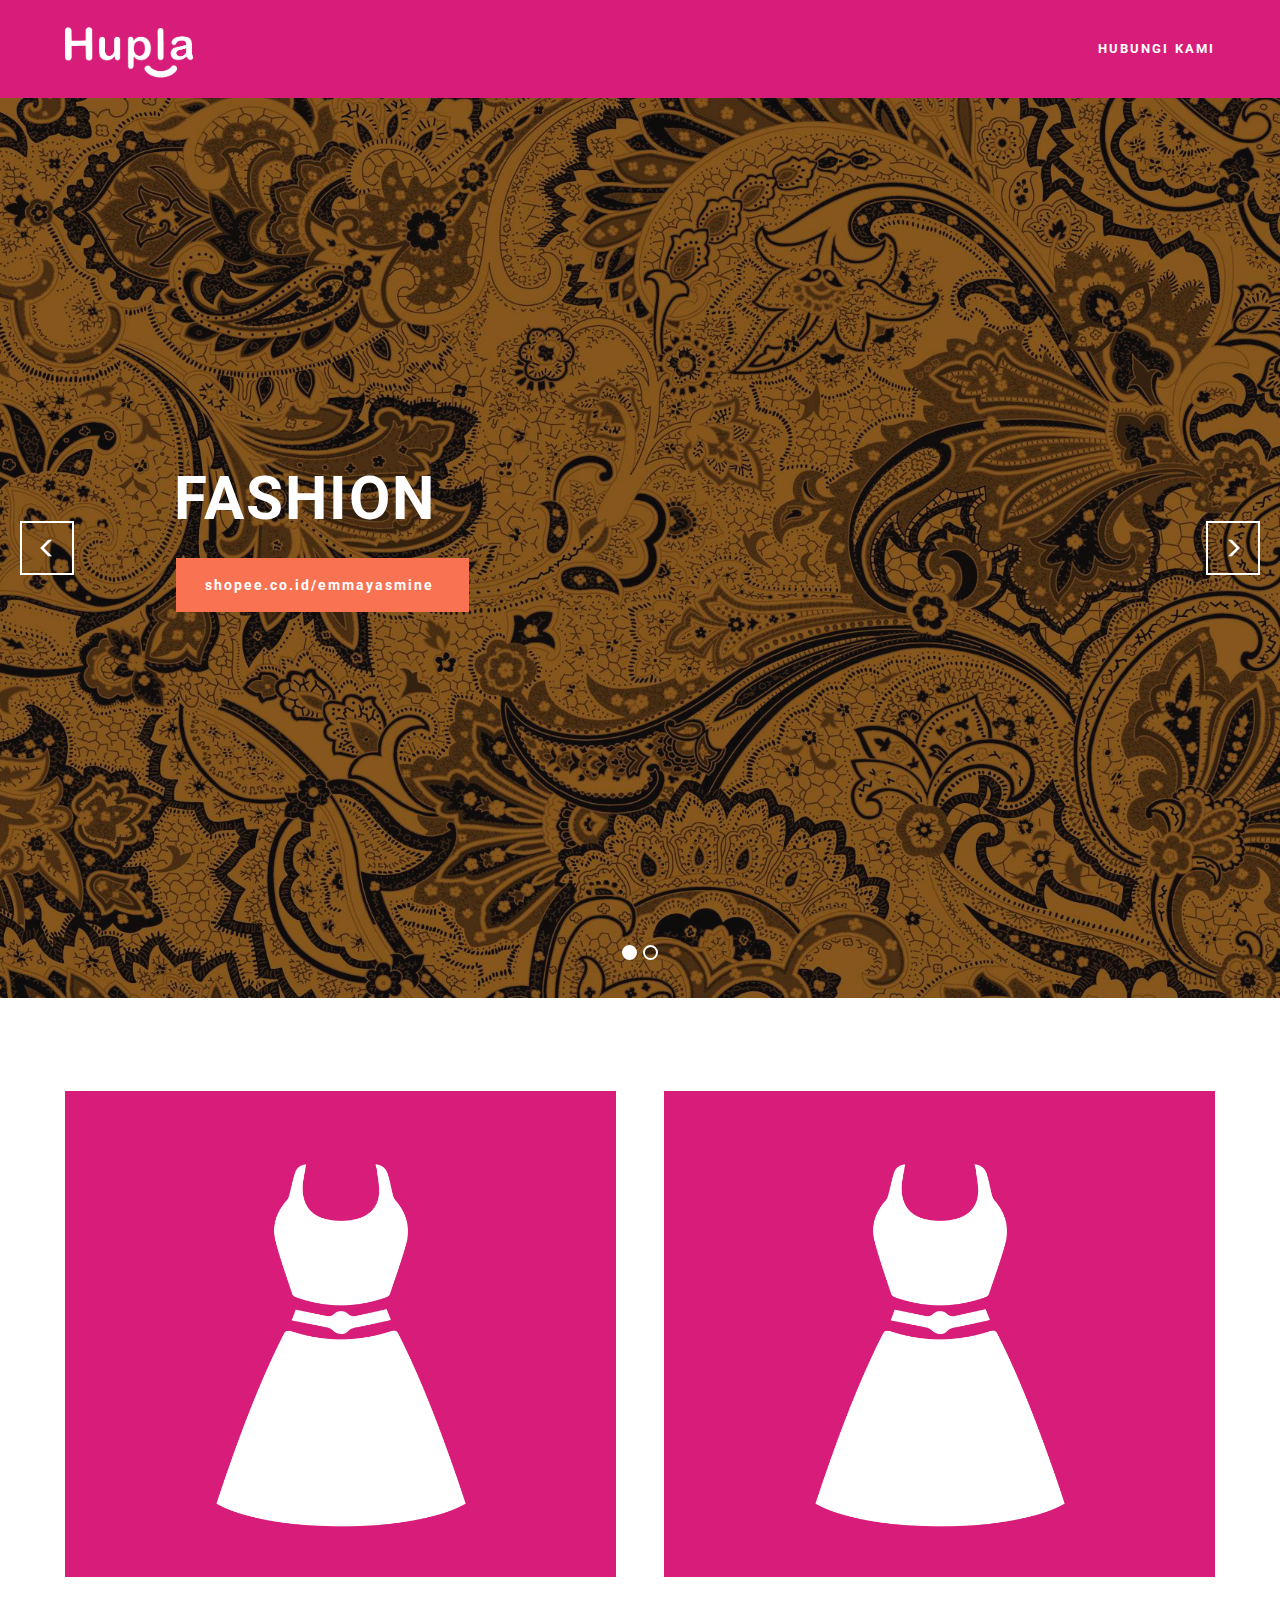
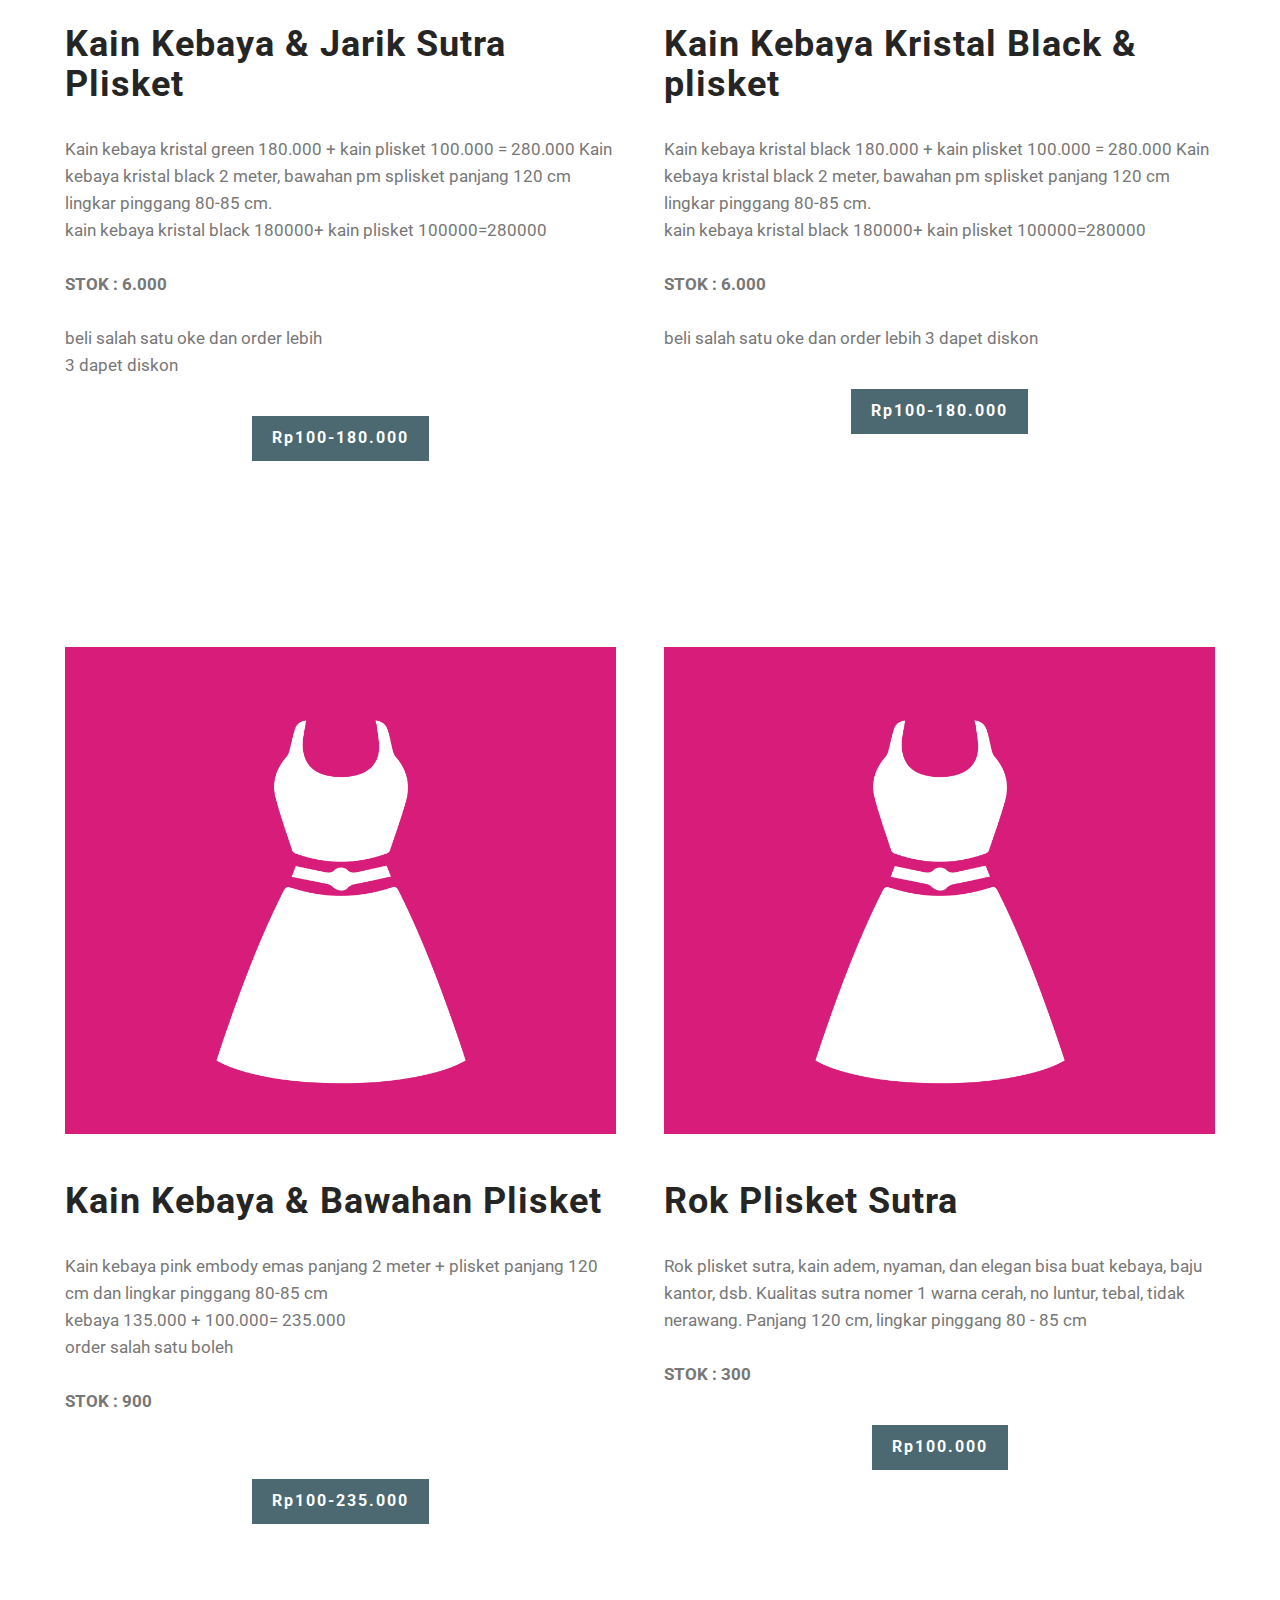
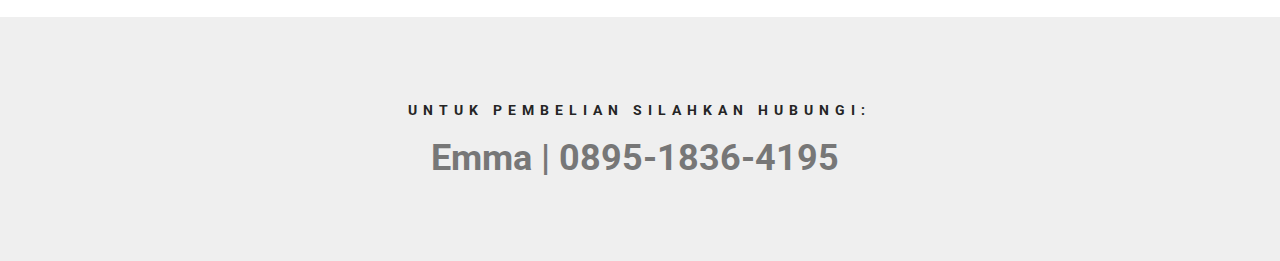
<file: page4.html>
<!DOCTYPE html>
<html>
<head>
  <!-- Site made with Mobirise Website Builder v4.4.1, https://mobirise.com -->
  <meta charset="UTF-8">
  <meta http-equiv="X-UA-Compatible" content="IE=edge">
  <meta name="generator" content="Mobirise v4.4.1, mobirise.com">
  <meta name="viewport" content="width=device-width, initial-scale=1">
  <link rel="shortcut icon" href="assets/images/asdasd.gif" type="image/x-icon">
  <meta name="description" content="">
  <title>List Produk Fashion</title>
  <link rel="stylesheet" href="https://fonts.googleapis.com/css?family=Roboto:700,400&subset=cyrillic,latin,greek,vietnamese">
  <link rel="stylesheet" href="assets/bootstrap/css/bootstrap.min.css">
  <link rel="stylesheet" href="assets/mobirise/css/style.css">
  <link rel="stylesheet" href="assets/mobirise-slider/style.css">
  <link rel="stylesheet" href="assets/mobirise/css/mbr-additional.css" type="text/css">
  
  
  
</head>
<body>
<section class="mbr-navbar mbr-navbar--freeze mbr-navbar--absolute mbr-navbar--sticky mbr-navbar--auto-collapse" id="menu-3c" data-rv-view="51">
    <div class="mbr-navbar__section mbr-section">
        <div class="mbr-section__container container">
            <div class="mbr-navbar__container">
                <div class="mbr-navbar__column mbr-navbar__column--s mbr-navbar__brand">
                    <span class="mbr-navbar__brand-link mbr-brand mbr-brand--inline">
                        <span class="mbr-brand__logo"><a href="index.html"><img src="assets/images/asdasd.gif" class="mbr-navbar__brand-img mbr-brand__img" alt="tokohupla"></a></span>
                        
                    </span>
                </div>
                <div class="mbr-navbar__hamburger mbr-hamburger"><span class="mbr-hamburger__line"></span></div>
                <div class="mbr-navbar__column mbr-navbar__menu">
                    <nav class="mbr-navbar__menu-box mbr-navbar__menu-box--inline-right">
                        <div class="mbr-navbar__column">
                            <ul class="mbr-navbar__items mbr-navbar__items--right float-left mbr-buttons mbr-buttons--freeze mbr-buttons--right btn-decorator mbr-buttons--active mbr-buttons--only-links">   <li class="mbr-navbar__item"><a class="mbr-buttons__link btn text-white" href="index.html#contacts1-w">HUBUNGI KAMI</a></li>  </ul>                            
                            
                        </div>
                    </nav>
                </div>
            </div>
        </div>
    </div>
</section>

<section class="engine"><a href="https://mobirise.co/d">free website software</a></section><section class="mbr-slider mbr-section mbr-section--no-padding carousel slide mbr-after-navbar" data-ride="carousel" data-wrap="true" data-interval="5000" id="slider-37" data-rv-view="33" style="background-color: rgb(255, 255, 255);">
    <div class="mbr-section__container">
        <div>
            <ol class="carousel-indicators">
                <li data-app-prevent-settings="" data-target="#slider-37" data-slide-to="0" class="active"></li><li data-app-prevent-settings="" data-target="#slider-37" class="" data-slide-to="1"></li>
            </ol>
            <div class="carousel-inner" role="listbox">
                <div class="mbr-box mbr-section mbr-section--relative mbr-section--fixed-size mbr-section--bg-adapted item dark center mbr-section--full-height active" style="background-image: url(assets/images/batik-1920x1200.jpg);">
                    <div class="mbr-box__magnet mbr-box__magnet--center-left mbr-box__magnet--sm-padding">
                    <div class="mbr-overlay" style="opacity: 0.3;"></div>                        
                        <div class=" container">
                            
                            <div class="row">
                                <div class=" col-md-offset-1 col-md-6">  

                                <div class="mbr-hero">
                                    <h1 class="mbr-hero__text">FASHION</h1>

                                    
                                </div>
                                <div class="mbr-buttons btn-inverse mbr-buttons--left"><a class="mbr-buttons__btn btn btn-lg btn-danger" href="https://mobirise.com">shopee.co.id/emmayasmine&nbsp;<br></a> </div>
                                </div>
                            </div>
                        </div>
                    </div>
                </div><div class="mbr-box mbr-section mbr-section--relative mbr-section--fixed-size mbr-section--bg-adapted item dark center mbr-section--full-height" style="background-image: url(assets/images/kebaya-1600x900.jpg);">
                    <div class="mbr-box__magnet mbr-box__magnet--center-left mbr-box__magnet--sm-padding">
                    <div class="mbr-overlay" style="opacity: 0.2;"></div>                        
                        <div class=" container">
                            
                            <div class="row">
                                <div class=" col-md-offset-1 col-md-6">  

                                <div class="mbr-hero">
                                    <h1 class="mbr-hero__text">FASHION</h1>

                                    
                                </div>
                                <div class="mbr-buttons btn-inverse mbr-buttons--left"><a class="mbr-buttons__btn btn btn-lg btn-danger" href="https://mobirise.com">shopee.co.id/emmayasmine&nbsp;<br></a> </div>
                                </div>
                            </div>
                        </div>
                    </div>
                </div>
            </div>
            
            <a data-app-prevent-settings="" class="left carousel-control" role="button" data-slide="prev" href="#slider-37">
                <span class="glyphicon glyphicon-menu-left" aria-hidden="true"></span>
                <span class="sr-only">Previous</span>
            </a>
            <a data-app-prevent-settings="" class="right carousel-control" role="button" data-slide="next" href="#slider-37">
                <span class="glyphicon glyphicon-menu-right" aria-hidden="true"></span>
                <span class="sr-only">Next</span>
            </a>
        </div>
    </div>
</section>

<section class="mbr-section mbr-section--relative mbr-section--fixed-size" id="features1-3a" data-rv-view="42" style="background-color: rgb(255, 255, 255);">
    
    
    <div class="mbr-section__container container mbr-section__container--std-top-padding" style="padding-top: 93px;">
        <div class="mbr-section__row row">
            <div class="mbr-section__col col-xs-12 col-sm-6">
                <div class="mbr-section__container mbr-section__container--center mbr-section__container--middle">
                    <figure class="mbr-figure"><img src="assets/images/3.gif" class="mbr-figure__img"></figure>
                </div>
                <div class="mbr-section__container mbr-section__container--middle">
                    <div class="mbr-header mbr-header--reduce mbr-header--center mbr-header--wysiwyg">
                        <h3 class="mbr-header__text">Kain Kebaya &amp; Jarik Sutra Plisket</h3>
                    </div>
                </div>
                <div class="mbr-section__container mbr-section__container--middle">
                    <div class="mbr-article mbr-article--wysiwyg">
                        <p>Kain kebaya kristal green 180.000 + kain plisket 100.000 = 280.000 Kain kebaya kristal black 2 meter, bawahan pm splisket panjang 120 cm lingkar pinggang 80-85 cm. 
<br>kain kebaya kristal black 180000+ kain plisket 100000=280000
<br><br><strong>STOK : 6.000</strong><br><br>beli salah satu oke dan order lebih <br>3 dapet diskon</p>
                    </div>
                </div>
                <div class="mbr-section__container mbr-section__container--last" style="padding-bottom: 93px;">
                    <div class="mbr-buttons mbr-buttons--center"><a href="https://mobirise.com" class="mbr-buttons__btn btn btn-wrap btn-xs-lg btn-primary">Rp100-180.000</a></div>
                </div>
            </div>
            <div class="mbr-section__col col-xs-12 col-sm-6">
                <div class="mbr-section__container mbr-section__container--center mbr-section__container--middle">
                    <figure class="mbr-figure"><img src="assets/images/3.gif" class="mbr-figure__img"></figure>
                </div>
                <div class="mbr-section__container mbr-section__container--middle">
                    <div class="mbr-header mbr-header--reduce mbr-header--center mbr-header--wysiwyg">
                        <h3 class="mbr-header__text">Kain Kebaya Kristal Black &amp; plisket</h3>
                    </div>
                </div>
                <div class="mbr-section__container mbr-section__container--middle">
                    <div class="mbr-article mbr-article--wysiwyg">
                        <p>Kain kebaya kristal black 180.000 + kain plisket 100.000 = 280.000 Kain kebaya kristal black 2 meter, bawahan pm splisket panjang 120 cm lingkar pinggang 80-85 cm. 
<br>kain kebaya kristal black 180000+ kain plisket 100000=280000
<br>
<br><strong>STOK : 6.000</strong><br><br>beli salah satu oke dan order lebih 3 dapet diskon</p>
                    </div>
                </div>
                <div class="mbr-section__container mbr-section__container--last" style="padding-bottom: 93px;">
                    <div class="mbr-buttons mbr-buttons--center"><a href="https://mobirise.com" class="mbr-buttons__btn btn btn-wrap btn-xs-lg btn-primary">Rp100-180.000</a></div>
                </div>
            </div>
            
            
            
            
            
            
            
        </div>
    </div>
</section>

<section class="mbr-section mbr-section--relative mbr-section--fixed-size" id="features1-3i" data-rv-view="45" style="background-color: rgb(255, 255, 255);">
    
    
    <div class="mbr-section__container container mbr-section__container--std-top-padding" style="padding-top: 93px;">
        <div class="mbr-section__row row">
            <div class="mbr-section__col col-xs-12 col-sm-6">
                <div class="mbr-section__container mbr-section__container--center mbr-section__container--middle">
                    <figure class="mbr-figure"><img src="assets/images/3.gif" class="mbr-figure__img"></figure>
                </div>
                <div class="mbr-section__container mbr-section__container--middle">
                    <div class="mbr-header mbr-header--reduce mbr-header--center mbr-header--wysiwyg">
                        <h3 class="mbr-header__text">Kain Kebaya &amp; Bawahan Plisket</h3>
                    </div>
                </div>
                <div class="mbr-section__container mbr-section__container--middle">
                    <div class="mbr-article mbr-article--wysiwyg">
                        <p>Kain kebaya pink embody emas panjang 2 meter + plisket panjang 120 cm dan lingkar pinggang 80-85 cm 
<br>kebaya 135.000 + 100.000= 235.000 
<br>order salah satu boleh
<br>
<br><strong>STOK : 900<br></strong><br></p>
                    </div>
                </div>
                <div class="mbr-section__container mbr-section__container--last" style="padding-bottom: 93px;">
                    <div class="mbr-buttons mbr-buttons--center"><a href="https://mobirise.com" class="mbr-buttons__btn btn btn-wrap btn-xs-lg btn-primary">Rp100-235.000</a></div>
                </div>
            </div>
            <div class="mbr-section__col col-xs-12 col-sm-6">
                <div class="mbr-section__container mbr-section__container--center mbr-section__container--middle">
                    <figure class="mbr-figure"><img src="assets/images/3.gif" class="mbr-figure__img"></figure>
                </div>
                <div class="mbr-section__container mbr-section__container--middle">
                    <div class="mbr-header mbr-header--reduce mbr-header--center mbr-header--wysiwyg">
                        <h3 class="mbr-header__text">Rok Plisket Sutra</h3>
                    </div>
                </div>
                <div class="mbr-section__container mbr-section__container--middle">
                    <div class="mbr-article mbr-article--wysiwyg">
                        <p>Rok plisket sutra, kain adem, nyaman, dan elegan bisa buat kebaya, baju kantor, dsb. Kualitas sutra nomer 1 warna cerah, no luntur, tebal, tidak nerawang. Panjang 120 cm, lingkar pinggang 80 - 85 cm
<br>
<br><strong>STOK : 300</strong></p>
                    </div>
                </div>
                <div class="mbr-section__container mbr-section__container--last" style="padding-bottom: 93px;">
                    <div class="mbr-buttons mbr-buttons--center"><a href="https://mobirise.com" class="mbr-buttons__btn btn btn-wrap btn-xs-lg btn-primary">Rp100.000</a></div>
                </div>
            </div>
            
            
            
            
            
            
            
        </div>
    </div>
</section>

<section class="mbr-section mbr-section--relative mbr-section--fixed-size" id="msg-box3-3b" data-rv-view="48" style="background-color: rgb(239, 239, 239);">
    
    <div class="mbr-section__container container mbr-section__container--first" style="padding-top: 93px;">
        <div class="mbr-header mbr-header--wysiwyg row">
            <div class="col-sm-8 col-sm-offset-2">
                <h3 class="mbr-header__text">UNTUK PEMBELIAN SILAHKAN HUBUNGI:</h3>
                
            </div>
        </div>
    </div>
    <div class="mbr-section__container container mbr-section__container--last" style="padding-bottom: 93px;">
        <div class="row">
            <div class="mbr-article mbr-article--wysiwyg col-sm-8 col-sm-offset-2"><p><strong>Emma | 0895-1836-4195&nbsp;</strong></p></div>
        </div>
    </div>
    
</section>


  <script src="assets/web/assets/jquery/jquery.min.js"></script>
  <script src="assets/bootstrap/js/bootstrap.min.js"></script>
  <script src="assets/smooth-scroll/smooth-scroll.js"></script>
  <script src="assets/bootstrap-carousel-swipe/bootstrap-carousel-swipe.js"></script>
  <script src="assets/mobirise/js/script.js"></script>
  
  
</body>
</html>
</file>
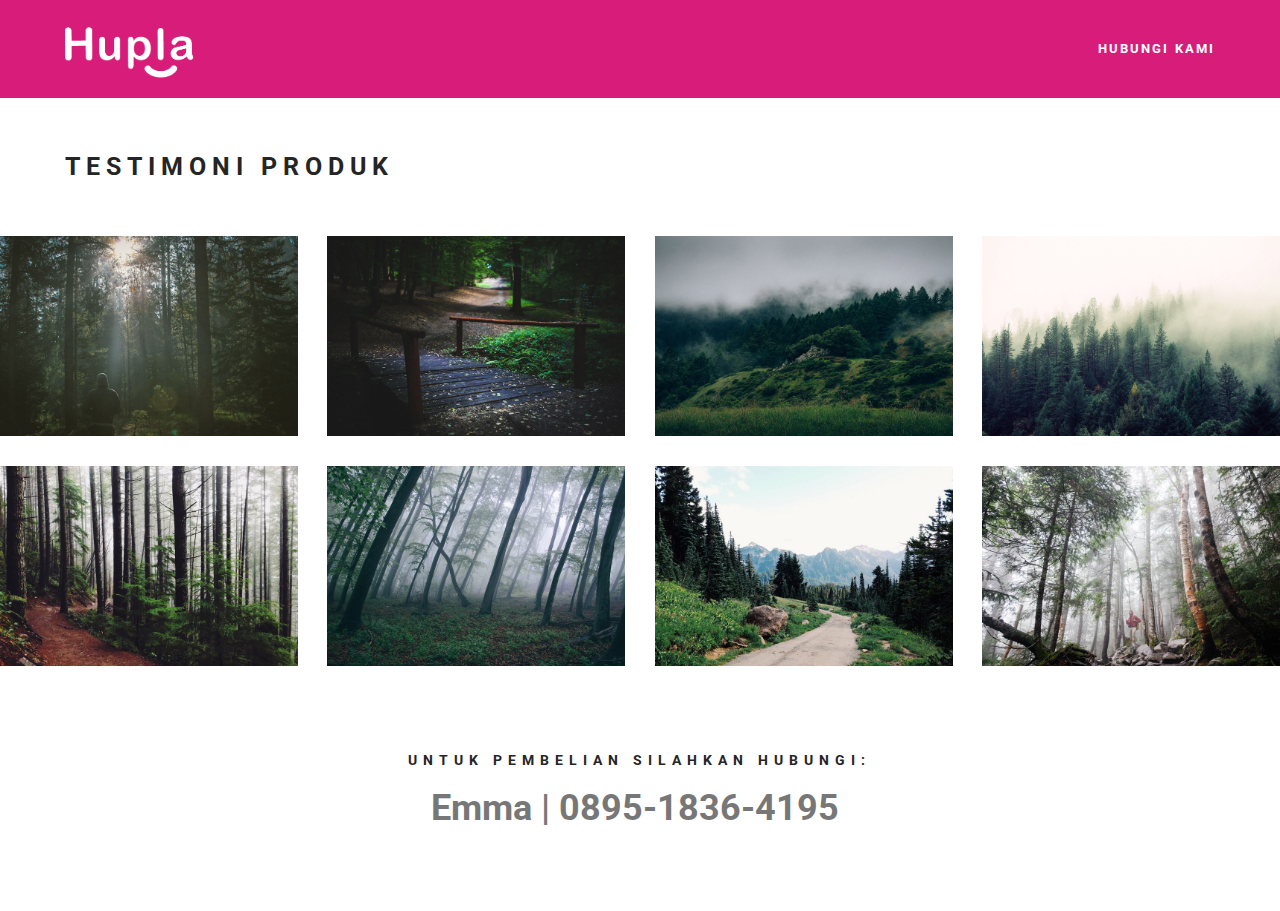
<file: page5.html>
<!DOCTYPE html>
<html>
<head>
  <!-- Site made with Mobirise Website Builder v4.4.1, https://mobirise.com -->
  <meta charset="UTF-8">
  <meta http-equiv="X-UA-Compatible" content="IE=edge">
  <meta name="generator" content="Mobirise v4.4.1, mobirise.com">
  <meta name="viewport" content="width=device-width, initial-scale=1">
  <link rel="shortcut icon" href="assets/images/asdasd.gif" type="image/x-icon">
  <meta name="description" content="Web Page Maker Description">
  <title>TESTIMONI</title>
  <link rel="stylesheet" href="https://fonts.googleapis.com/css?family=Roboto:700,400&subset=cyrillic,latin,greek,vietnamese">
  <link rel="stylesheet" href="assets/bootstrap/css/bootstrap.min.css">
  <link rel="stylesheet" href="assets/mobirise/css/style.css">
  <link rel="stylesheet" href="assets/mobirise-gallery/style.css">
  <link rel="stylesheet" href="assets/mobirise-slider/style.css">
  <link rel="stylesheet" href="assets/mobirise/css/mbr-additional.css" type="text/css">
  
  
  
</head>
<body>
<section class="mbr-navbar mbr-navbar--freeze mbr-navbar--absolute mbr-navbar--sticky mbr-navbar--auto-collapse" id="menu-44" data-rv-view="102">
    <div class="mbr-navbar__section mbr-section">
        <div class="mbr-section__container container">
            <div class="mbr-navbar__container">
                <div class="mbr-navbar__column mbr-navbar__column--s mbr-navbar__brand">
                    <span class="mbr-navbar__brand-link mbr-brand mbr-brand--inline">
                        <span class="mbr-brand__logo"><a href="index.html"><img src="assets/images/asdasd.gif" class="mbr-navbar__brand-img mbr-brand__img" alt="tokohupla"></a></span>
                        
                    </span>
                </div>
                <div class="mbr-navbar__hamburger mbr-hamburger"><span class="mbr-hamburger__line"></span></div>
                <div class="mbr-navbar__column mbr-navbar__menu">
                    <nav class="mbr-navbar__menu-box mbr-navbar__menu-box--inline-right">
                        <div class="mbr-navbar__column">
                            <ul class="mbr-navbar__items mbr-navbar__items--right float-left mbr-buttons mbr-buttons--freeze mbr-buttons--right btn-decorator mbr-buttons--active mbr-buttons--only-links">   <li class="mbr-navbar__item"><a class="mbr-buttons__link btn text-white" href="index.html#contacts1-w">HUBUNGI KAMI</a></li>  </ul>                            
                            
                        </div>
                    </nav>
                </div>
            </div>
        </div>
    </div>
</section>

<section class="engine"><a href="https://mobirise.co/d">web page software</a></section><section class="mbr-section mbr-section--relative mbr-section--short-paddings mbr-after-navbar" id="msg-box2-46" data-rv-view="99" style="background-color: rgb(255, 255, 255);">

    

    <div class="mbr-section__container mbr-section__container--isolated container" style="padding-top: 60px; padding-bottom: 60px;">
        <div class="row">
            <div class="mbr-box mbr-box--fixed mbr-box--adapted">
                <div class="mbr-box__magnet mbr-box__magnet--top-left mbr-section__left col-sm-8">
                    <div class="mbr-section__container">
                        <div class="mbr-header mbr-header--auto-align mbr-header--wysiwyg">
                            <h3 class="mbr-header__text">TESTIMONI PRODUK</h3>
                        </div>
                    </div>
                    
                </div>
                <div class="mbr-box__magnet mbr-box__magnet--top-left mbr-section__right col-sm-4">
                    
                </div>
            </div>
        </div>
    </div>

</section>

<section class="mbr-gallery mbr-section mbr-section--no-padding" id="gallery1-45" data-rv-view="104" style="background-color: rgb(255, 255, 255);">
    <!-- Gallery -->
    <div class=" mbr-gallery-layout-default">
        <div>
            <div class="row mbr-gallery-row">

                <div class="col-lg-3 col-md-4 col-sm-6 col-xs-12 mbr-gallery-item">

                     

                    <a href="#lb-gallery1-45" data-slide-to="0" data-toggle="modal">
                        <img src="assets/images/slide1-small.jpg" alt="">
                        <span class="icon glyphicon glyphicon-zoom-in"></span>
                    </a>
                </div><div class="col-lg-3 col-md-4 col-sm-6 col-xs-12 mbr-gallery-item">

                     

                    <a href="#lb-gallery1-45" data-slide-to="1" data-toggle="modal">
                        <img src="assets/images/slide2-small.jpg" alt="">
                        <span class="icon glyphicon glyphicon-zoom-in"></span>
                    </a>
                </div><div class="col-lg-3 col-md-4 col-sm-6 col-xs-12 mbr-gallery-item">

                     

                    <a href="#lb-gallery1-45" data-slide-to="2" data-toggle="modal">
                        <img src="assets/images/slide3-small.jpg" alt="">
                        <span class="icon glyphicon glyphicon-zoom-in"></span>
                    </a>
                </div><div class="col-lg-3 col-md-4 col-sm-6 col-xs-12 mbr-gallery-item">

                     

                    <a href="#lb-gallery1-45" data-slide-to="3" data-toggle="modal">
                        <img src="assets/images/slide4-small.jpg" alt="">
                        <span class="icon glyphicon glyphicon-zoom-in"></span>
                    </a>
                </div><div class="col-lg-3 col-md-4 col-sm-6 col-xs-12 mbr-gallery-item">

                     

                    <a href="#lb-gallery1-45" data-slide-to="4" data-toggle="modal">
                        <img src="assets/images/slide5-small.jpg" alt="">
                        <span class="icon glyphicon glyphicon-zoom-in"></span>
                    </a>
                </div><div class="col-lg-3 col-md-4 col-sm-6 col-xs-12 mbr-gallery-item">

                     

                    <a href="#lb-gallery1-45" data-slide-to="5" data-toggle="modal">
                        <img src="assets/images/slide6-small.jpg" alt="">
                        <span class="icon glyphicon glyphicon-zoom-in"></span>
                    </a>
                </div><div class="col-lg-3 col-md-4 col-sm-6 col-xs-12 mbr-gallery-item">

                     

                    <a href="#lb-gallery1-45" data-slide-to="6" data-toggle="modal">
                        <img src="assets/images/slide7-small.jpg" alt="">
                        <span class="icon glyphicon glyphicon-zoom-in"></span>
                    </a>
                </div><div class="col-lg-3 col-md-4 col-sm-6 col-xs-12 mbr-gallery-item">

                     

                    <a href="#lb-gallery1-45" data-slide-to="7" data-toggle="modal">
                        <img src="assets/images/slide8-small.jpg" alt="">
                        <span class="icon glyphicon glyphicon-zoom-in"></span>
                    </a>
                </div>
            </div>
        </div>
        <div class="clearfix"></div>
    </div>

    <!-- Lightbox -->
    <div data-app-prevent-settings="" class="mbr-slider modal fade carousel slide" tabindex="-1" data-keyboard="true" data-interval="false" id="lb-gallery1-45">
        <div class="modal-dialog">
            <div class="modal-content">
                <div class="modal-body">
                    <ol class="carousel-indicators">
                        <li data-app-prevent-settings="" data-target="#lb-gallery1-45" class=" active" data-slide-to="0"></li><li data-app-prevent-settings="" data-target="#lb-gallery1-45" data-slide-to="1"></li><li data-app-prevent-settings="" data-target="#lb-gallery1-45" data-slide-to="2"></li><li data-app-prevent-settings="" data-target="#lb-gallery1-45" data-slide-to="3"></li><li data-app-prevent-settings="" data-target="#lb-gallery1-45" data-slide-to="4"></li><li data-app-prevent-settings="" data-target="#lb-gallery1-45" data-slide-to="5"></li><li data-app-prevent-settings="" data-target="#lb-gallery1-45" data-slide-to="6"></li><li data-app-prevent-settings="" data-target="#lb-gallery1-45" data-slide-to="7"></li>
                    </ol>
                    <div class="carousel-inner">
                        <div class="item active">
                            <img src="assets/images/slide1.jpg" alt="">
                        </div><div class="item">
                            <img src="assets/images/slide2.jpg" alt="">
                        </div><div class="item">
                            <img src="assets/images/slide3.jpg" alt="">
                        </div><div class="item">
                            <img src="assets/images/slide4.jpg" alt="">
                        </div><div class="item">
                            <img src="assets/images/slide5.jpg" alt="">
                        </div><div class="item">
                            <img src="assets/images/slide6.jpg" alt="">
                        </div><div class="item">
                            <img src="assets/images/slide7.jpg" alt="">
                        </div><div class="item">
                            <img src="assets/images/slide8.jpg" alt="">
                        </div>
                    </div>
                    <a class="left carousel-control" role="button" data-slide="prev" href="#lb-gallery1-45">
                        <span class="glyphicon glyphicon-menu-left" aria-hidden="true"></span>
                        <span class="sr-only">Previous</span>
                    </a>
                    <a class="right carousel-control" role="button" data-slide="next" href="#lb-gallery1-45">
                        <span class="glyphicon glyphicon-menu-right" aria-hidden="true"></span>
                        <span class="sr-only">Next</span>
                    </a>

                    <a class="close" href="#" role="button" data-dismiss="modal">
                        <span class="glyphicon glyphicon-remove" aria-hidden="true"></span>
                        <span class="sr-only">Close</span>
                    </a>
                </div>
            </div>
        </div>
    </div>
</section>

<section class="mbr-section mbr-section--relative mbr-section--fixed-size" id="msg-box3-47" data-rv-view="139" style="background-color: rgb(255, 255, 255);">
    
    <div class="mbr-section__container container mbr-section__container--first" style="padding-top: 93px;">
        <div class="mbr-header mbr-header--wysiwyg row">
            <div class="col-sm-8 col-sm-offset-2">
                <h3 class="mbr-header__text">UNTUK PEMBELIAN SILAHKAN HUBUNGI:</h3>
                
            </div>
        </div>
    </div>
    <div class="mbr-section__container container mbr-section__container--last" style="padding-bottom: 93px;">
        <div class="row">
            <div class="mbr-article mbr-article--wysiwyg col-sm-8 col-sm-offset-2"><p><strong>Emma | 0895-1836-4195&nbsp;</strong></p></div>
        </div>
    </div>
    
</section>


  <script src="assets/web/assets/jquery/jquery.min.js"></script>
  <script src="assets/bootstrap/js/bootstrap.min.js"></script>
  <script src="assets/smooth-scroll/smooth-scroll.js"></script>
  <script src="assets/masonry/masonry.pkgd.min.js"></script>
  <script src="assets/imagesloaded/imagesloaded.pkgd.min.js"></script>
  <script src="assets/bootstrap-carousel-swipe/bootstrap-carousel-swipe.js"></script>
  <script src="assets/mobirise/js/script.js"></script>
  <script src="assets/mobirise-gallery/script.js"></script>
  
  
</body>
</html>
</file>
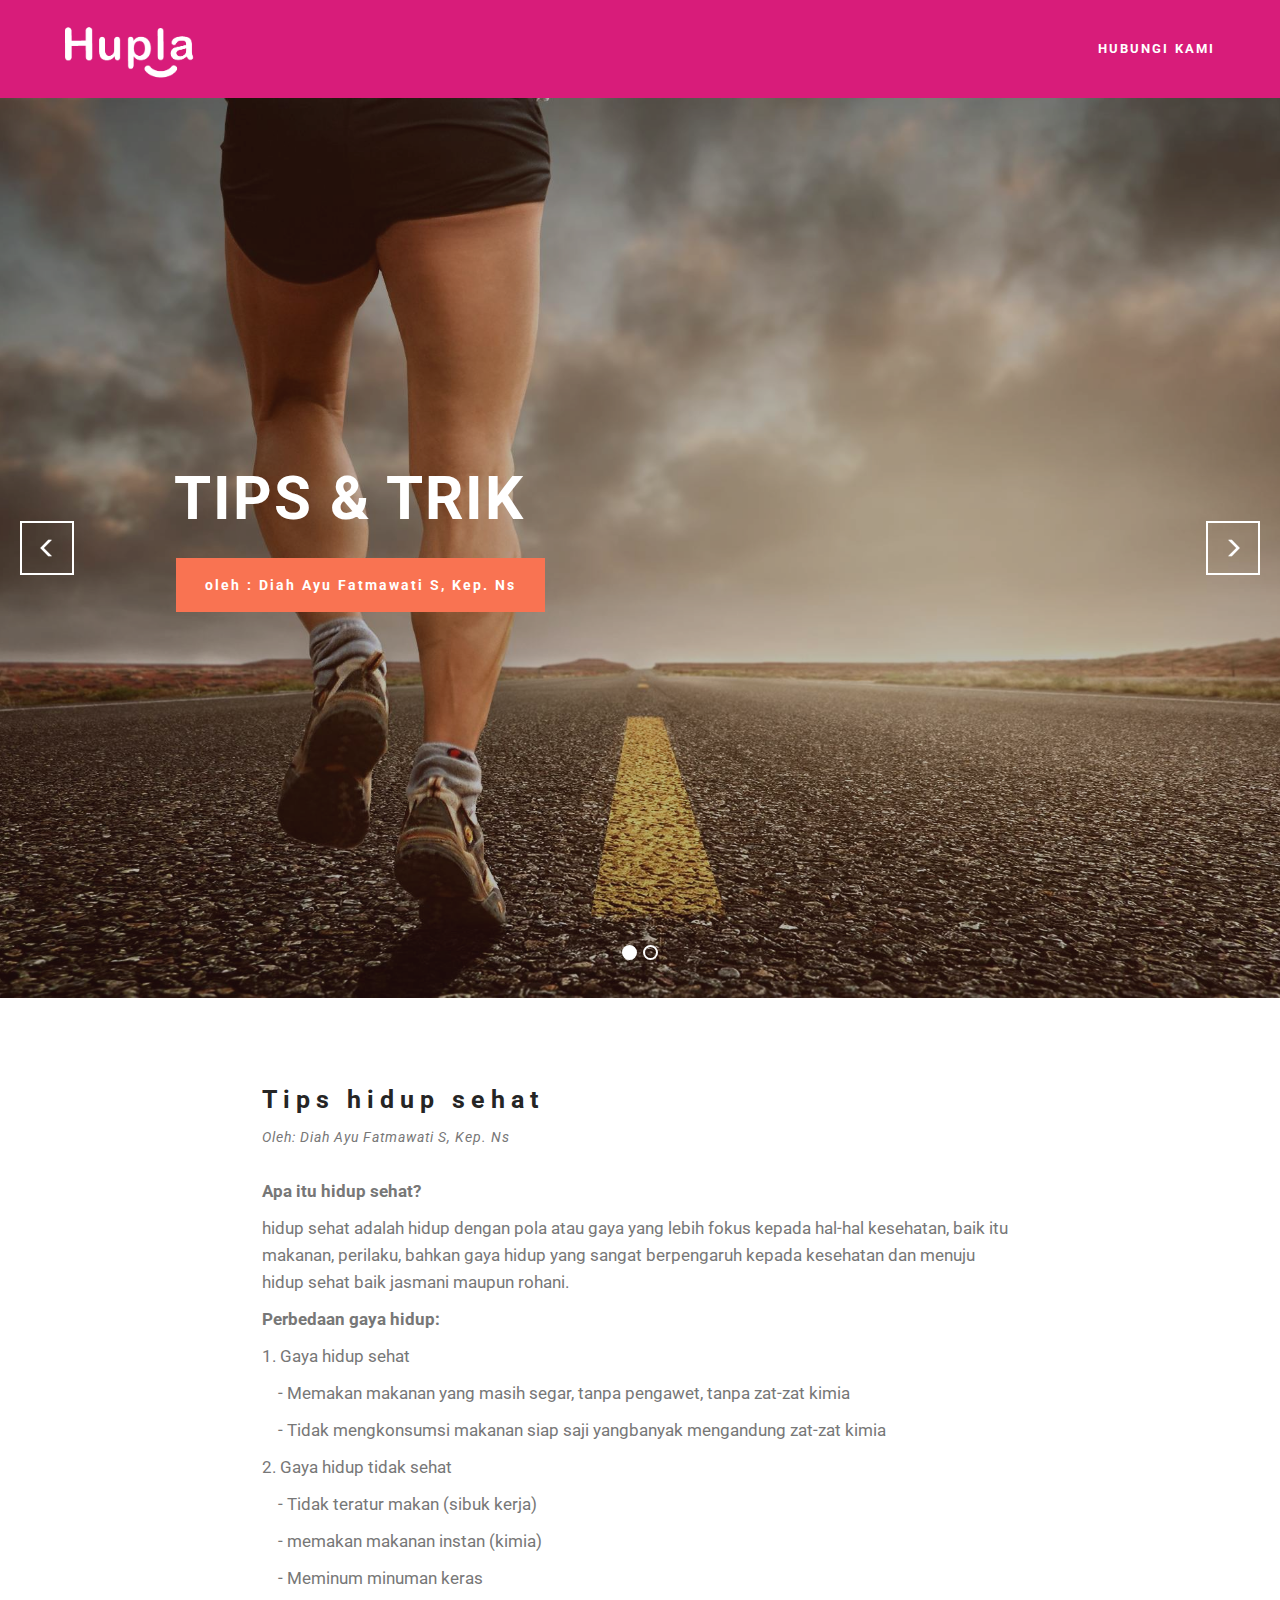
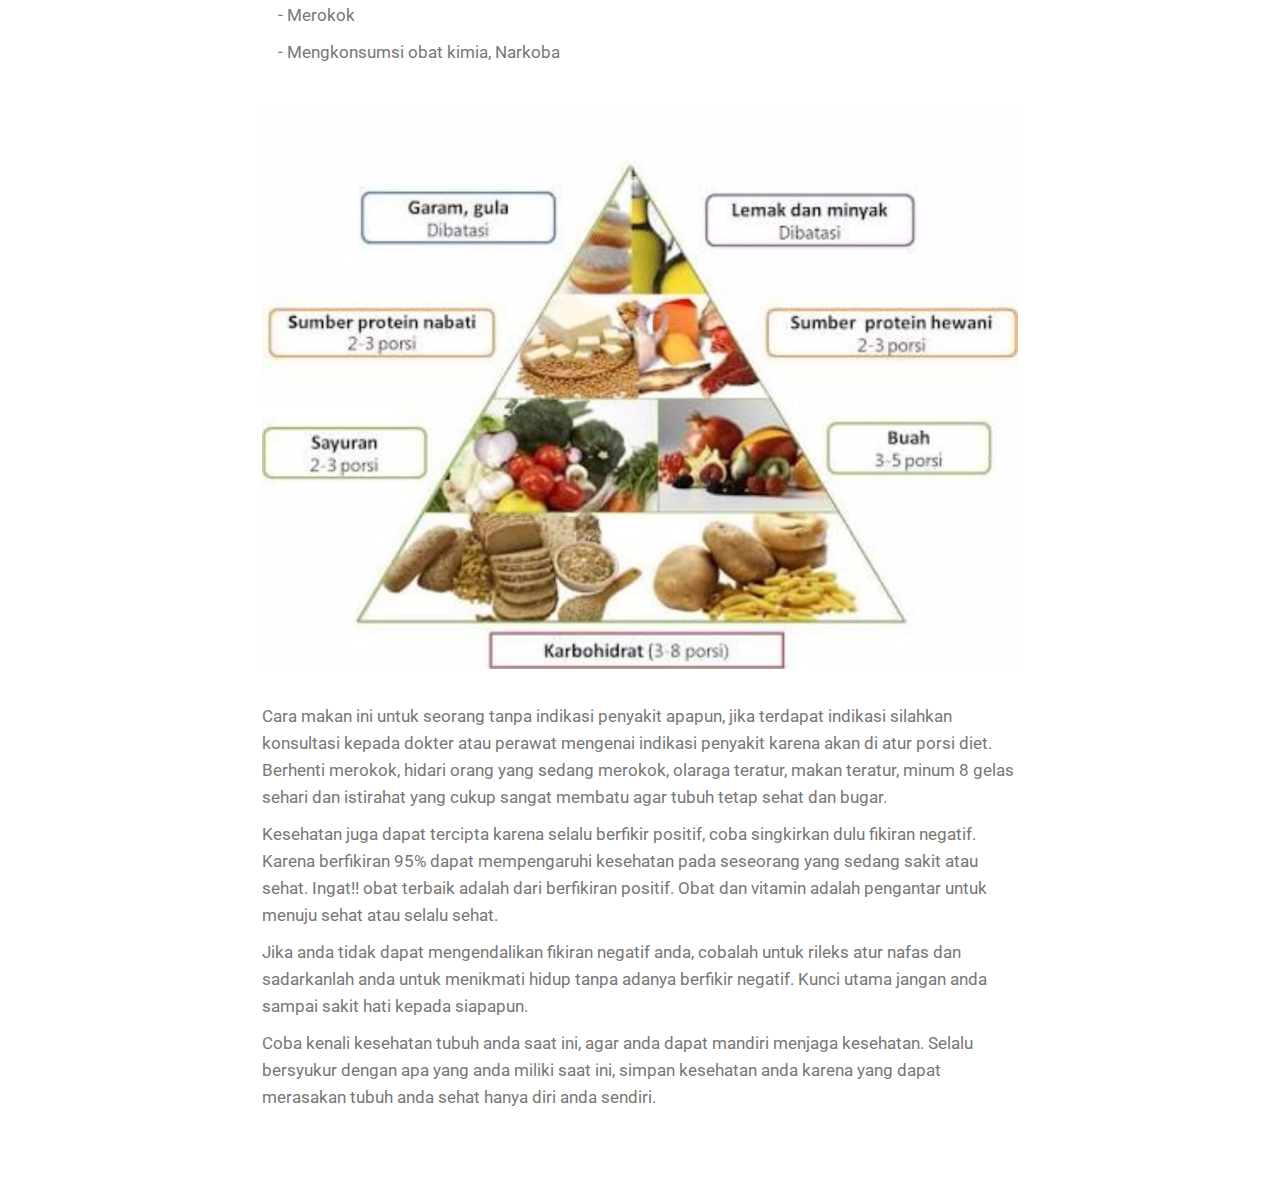
<file: page6.html>
<!DOCTYPE html>
<html>
<head>
  <!-- Site made with Mobirise Website Builder v4.4.1, https://mobirise.com -->
  <meta charset="UTF-8">
  <meta http-equiv="X-UA-Compatible" content="IE=edge">
  <meta name="generator" content="Mobirise v4.4.1, mobirise.com">
  <meta name="viewport" content="width=device-width, initial-scale=1">
  <link rel="shortcut icon" href="assets/images/asdasd.gif" type="image/x-icon">
  <meta name="description" content="">
  <title>TIPS &amp; TRIK</title>
  <link rel="stylesheet" href="https://fonts.googleapis.com/css?family=Roboto:700,400&subset=cyrillic,latin,greek,vietnamese">
  <link rel="stylesheet" href="assets/bootstrap/css/bootstrap.min.css">
  <link rel="stylesheet" href="assets/mobirise/css/style.css">
  <link rel="stylesheet" href="assets/mobirise-slider/style.css">
  <link rel="stylesheet" href="assets/mobirise/css/mbr-additional.css" type="text/css">
  
  
  
</head>
<body>
<section class="mbr-navbar mbr-navbar--freeze mbr-navbar--absolute mbr-navbar--sticky mbr-navbar--auto-collapse" id="menu-4c" data-rv-view="151">
    <div class="mbr-navbar__section mbr-section">
        <div class="mbr-section__container container">
            <div class="mbr-navbar__container">
                <div class="mbr-navbar__column mbr-navbar__column--s mbr-navbar__brand">
                    <span class="mbr-navbar__brand-link mbr-brand mbr-brand--inline">
                        <span class="mbr-brand__logo"><a href="index.html"><img src="assets/images/asdasd.gif" class="mbr-navbar__brand-img mbr-brand__img" alt="tokohupla"></a></span>
                        
                    </span>
                </div>
                <div class="mbr-navbar__hamburger mbr-hamburger"><span class="mbr-hamburger__line"></span></div>
                <div class="mbr-navbar__column mbr-navbar__menu">
                    <nav class="mbr-navbar__menu-box mbr-navbar__menu-box--inline-right">
                        <div class="mbr-navbar__column">
                            <ul class="mbr-navbar__items mbr-navbar__items--right float-left mbr-buttons mbr-buttons--freeze mbr-buttons--right btn-decorator mbr-buttons--active mbr-buttons--only-links">   <li class="mbr-navbar__item"><a class="mbr-buttons__link btn text-white" href="index.html#contacts1-w">HUBUNGI KAMI</a></li>  </ul>                            
                            
                        </div>
                    </nav>
                </div>
            </div>
        </div>
    </div>
</section>

<section class="engine"><a href="https://mobirise.co">Mobirise</a></section><section class="mbr-slider mbr-section mbr-section--no-padding carousel slide mbr-after-navbar" data-ride="carousel" data-wrap="true" data-interval="5000" id="slider-49" data-rv-view="142" style="background-color: rgb(255, 255, 255);">
    <div class="mbr-section__container">
        <div>
            <ol class="carousel-indicators">
                <li data-app-prevent-settings="" data-target="#slider-49" class="active" data-slide-to="0"></li><li data-app-prevent-settings="" data-target="#slider-49" data-slide-to="1"></li>
            </ol>
            <div class="carousel-inner" role="listbox">
                <div class="mbr-box mbr-section mbr-section--relative mbr-section--fixed-size mbr-section--bg-adapted item dark center mbr-section--full-height active" style="background-image: url(assets/images/run-2000x1334.jpg);">
                    <div class="mbr-box__magnet mbr-box__magnet--center-left mbr-box__magnet--sm-padding">
                    <div class="mbr-overlay" style="opacity: 0.3;"></div>                        
                        <div class=" container">
                            
                            <div class="row">
                                <div class=" col-md-offset-1 col-md-6">  

                                <div class="mbr-hero">
                                    <h1 class="mbr-hero__text">TIPS &amp; TRIK</h1>

                                    
                                </div>
                                <div class="mbr-buttons btn-inverse mbr-buttons--left"><a class="mbr-buttons__btn btn btn-lg btn-danger" href="https://www.instagram.com/hupla_em/" target="_blank">oleh : Diah Ayu Fatmawati S, Kep. Ns <br></a> </div>
                                </div>
                            </div>
                        </div>
                    </div>
                </div><div class="mbr-box mbr-section mbr-section--relative mbr-section--fixed-size mbr-section--bg-adapted item dark center mbr-section--full-height" style="background-image: url(assets/images/makanan-sehat-1999x1125.jpg);">
                    <div class="mbr-box__magnet mbr-box__magnet--center-left mbr-box__magnet--sm-padding">
                    <div class="mbr-overlay" style="opacity: 0.2;"></div>                        
                        <div class=" container">
                            
                            <div class="row">
                                <div class=" col-md-offset-1 col-md-6">  

                                <div class="mbr-hero">
                                    <h1 class="mbr-hero__text">TIPS &amp; TRIK</h1>

                                    
                                </div>
                                <div class="mbr-buttons btn-inverse mbr-buttons--left"><a class="mbr-buttons__btn btn btn-lg btn-danger" href="https://www.instagram.com/hupla_em/" target="_blank">Oleh : Diah Ayu Fatmawati S, Kep. Ns <br></a> </div>
                                </div>
                            </div>
                        </div>
                    </div>
                </div>
            </div>
            
            <a data-app-prevent-settings="" class="left carousel-control" role="button" data-slide="prev" href="#slider-49">
                <span class="glyphicon glyphicon-menu-left" aria-hidden="true"></span>
                <span class="sr-only">Previous</span>
            </a>
            <a data-app-prevent-settings="" class="right carousel-control" role="button" data-slide="next" href="#slider-49">
                <span class="glyphicon glyphicon-menu-right" aria-hidden="true"></span>
                <span class="sr-only">Next</span>
            </a>
        </div>
    </div>
</section>

<section class="mbr-section" id="header3-4g" data-rv-view="153">
    <div class="mbr-section__container container mbr-section__container--first">
        <div class="mbr-header mbr-header--wysiwyg row">
            <div class="col-sm-8 col-sm-offset-2">
                <h3 class="mbr-header__text">Tips hidup sehat&nbsp;</h3>
                <p class="mbr-header__subtext">Oleh: Diah Ayu Fatmawati S, Kep. Ns </p>
            </div>
        </div>
    </div>
</section>

<section class="mbr-section" id="content1-4h" data-rv-view="155">
    <div class="mbr-section__container container mbr-section__container--middle">
        <div class="row">
            <div class="mbr-article mbr-article--wysiwyg col-sm-8 col-sm-offset-2"><p><strong>Apa itu hidup sehat?&nbsp;</strong></p><p>hidup sehat adalah hidup dengan pola atau gaya yang lebih fokus kepada hal-hal kesehatan, baik itu makanan, perilaku, bahkan gaya hidup yang sangat berpengaruh kepada kesehatan dan menuju hidup sehat baik jasmani maupun rohani.</p><p><strong>Perbedaan gaya hidup:</strong></p><p>1. Gaya hidup sehat</p><p>&nbsp; &nbsp; - Memakan makanan yang masih segar, tanpa pengawet, tanpa zat-zat kimia</p><p>&nbsp; &nbsp; - Tidak mengkonsumsi makanan siap saji yangbanyak mengandung zat-zat kimia</p><p>2. Gaya hidup tidak sehat</p><p>&nbsp; &nbsp; - Tidak teratur makan (sibuk kerja)</p><p>&nbsp; &nbsp; - memakan makanan instan (kimia)</p><p>&nbsp; &nbsp; - Meminum minuman keras</p><p>&nbsp; &nbsp; - Merokok</p><p>&nbsp; &nbsp; - Mengkonsumsi obat kimia, Narkoba</p></div>
        </div>
    </div>
</section>

<section class="mbr-section" id="image2-4l" data-rv-view="156">
    <div class="mbr-section__container container mbr-section__container--middle">
        <div class="row">
            <div class="col-sm-8 col-sm-offset-2">
                <figure class="mbr-figure mbr-figure--wysiwyg mbr-figure--full-width mbr-figure--caption-inside-bottom">

                    <div><img src="assets/images/22858438-202917576917260-5579673674446798848-n-1080x809.jpg" class="mbr-figure__img"></div>
                    
                </figure>
            </div>
        </div>
    </div>
</section>

<section class="mbr-section" id="content1-4m" data-rv-view="158">
    <div class="mbr-section__container container mbr-section__container--last">
        <div class="row">
            <div class="mbr-article mbr-article--wysiwyg col-sm-8 col-sm-offset-2"><p>Cara makan ini untuk seorang tanpa indikasi penyakit apapun, jika terdapat indikasi silahkan konsultasi kepada dokter atau perawat mengenai indikasi penyakit karena akan di atur porsi diet. Berhenti merokok, hidari orang yang sedang merokok, olaraga teratur, makan teratur, minum 8 gelas sehari dan istirahat yang cukup sangat membatu agar tubuh tetap sehat dan bugar.</p><p>Kesehatan juga dapat tercipta karena selalu berfikir positif, coba singkirkan dulu fikiran negatif. Karena berfikiran 95% dapat mempengaruhi kesehatan pada seseorang yang sedang sakit atau sehat. Ingat!! obat terbaik adalah dari berfikiran positif. Obat dan vitamin adalah pengantar untuk menuju sehat atau selalu sehat.</p><p>Jika anda tidak dapat mengendalikan fikiran negatif anda, cobalah untuk rileks atur nafas dan sadarkanlah anda untuk menikmati hidup tanpa adanya berfikir negatif. Kunci utama jangan anda sampai sakit hati kepada siapapun.</p><p>Coba kenali kesehatan tubuh anda saat ini, agar anda dapat mandiri menjaga kesehatan. Selalu bersyukur dengan apa yang anda miliki saat ini, simpan kesehatan anda karena yang dapat merasakan tubuh anda sehat hanya diri anda sendiri.<br></p></div>
        </div>
    </div>
</section>


  <script src="assets/web/assets/jquery/jquery.min.js"></script>
  <script src="assets/bootstrap/js/bootstrap.min.js"></script>
  <script src="assets/smooth-scroll/smooth-scroll.js"></script>
  <script src="assets/bootstrap-carousel-swipe/bootstrap-carousel-swipe.js"></script>
  <script src="assets/mobirise/js/script.js"></script>
  
  
</body>
</html>
</file>
<file: assets/mobirise-slider/style.css>
/*-------

   Slider

-------*/
.mbr-slider .carousel-inner > .active,
.mbr-slider .carousel-inner > .next,
.mbr-slider .carousel-inner > .prev {
	display: table;
}
.mbr-slider .carousel-control {
    background-image: none;
    width: 54px;
    height: 54px;
    top: 50%;
    margin-top: -27px;
    line-height: 54px;
    border: 2px solid #fff;
    opacity: 1;
    text-shadow: none;
    z-index: 5;
    -webkit-transition: all 0.2s ease-in-out 0s;
    -o-transition: all 0.2s ease-in-out 0s;
    transition: all 0.2s ease-in-out 0s;
}
.mbr-slider .carousel-control.left {
	margin-left: 20px;
}
.mbr-slider .carousel-control.right {
	margin-right: 20px;
}
.mbr-slider .carousel-control:hover {
	background: #fff;
	color: #000;
}
.mbr-slider .carousel-indicators {
    bottom: 20px;
}
.mbr-slider .carousel-indicators li,
.mbr-slider .carousel-indicators .active {
    width: 15px;
    height: 15px;
    margin: 3px;
    border: 2px solid #ffffff;
}

@media (max-width: 767px) {
    .mbr-slider .carousel-control {
        top: auto;
        bottom: 20px;
    }
}
.mbr-slider .mbr-overlay {
    z-index: 0;
    opacity:0.5;
}
/* boxed model */
.mbr-slider > .boxed-slider {
    position: relative;
    padding: 93px 0;
}
.mbr-slider > .boxed-slider > div{
    position: relative;

}
.mbr-slider > .container .carousel-indicators {
    margin-bottom: 3px;
}
@media (max-width: 767px) {
    .mbr-slider > .container .carousel-control {
        margin-bottom: 0px;
    }
}
.mbr-slider > .container img {
    width: 100%;
}
.mbr-slider > .container img + .row {
    position: absolute;
    top: 50%;
    left: 0;
    right: 0;
    margin-left: 0;
    margin-right: 0;
    -webkit-transform: translateY(-50%);
    -moz-transform: translateY(-50%);
    transform: translateY(-50%);
}
.mbr-slider .mbr-section {
    padding-left: 0;
    padding-right: 0;
}

/* article layout */
.mbr-slider .article-slider > div {
    padding-left: 0;
    padding-right: 0;
}
.mbr-slider > .container.article-slider .carousel-indicators {
    margin-bottom: 0;
}
</file>
<file: assets/mobirise/css/mbr-additional.css>
#header4-s H1 {
  font-size: 32px;
}
#header4-s P {
  font-size: 20px;
}
#slider-z P {
  font-size: 18px;
}
#header3-b H3 {
  text-align: center;
  font-size: 72px;
  color: #252525;
}
#header3-b P {
  text-align: center;
}
#menu-0 .mbr-brand__name {
  font-size: 16px;
}
#menu-0.mbr-navbar--stuck .mbr-navbar__section {
  background: #d81c7a;
}
#menu-0 .mbr-navbar__section {
  background: #d81c7a;
}
#menu-0 .mbr-navbar__hamburger {
  color: #d81c7a;
}
#menu-0 .mbr-brand__name a {
  font-size: 21px;
}
#features1-g P {
  text-align: center;
  color: #252525;
}
#features1-g .mbr-section__col .mbr-header__text {
  font-size: 23px;
  color: #252525;
}
#features1-g .btn {
  font-size: 16px;
}
#msg-box2-4n .mbr-header .mbr-header__text {
  color: #252525;
}
#msg-box2-4n .mbr-article {
  color: #252525;
}
#contacts1-w P {
  color: #ffffff;
  font-size: 14px;
}
#contacts1-w UL {
  color: #ffffff;
}
#slider-37 H1 {
  font-size: 60px;
  text-align: left;
}
#features1-3a .mbr-section-title .mbr-header__text {
  font-size: 60px;
}
#features1-3a .mbr-section__col .mbr-header__text {
  font-size: 36px;
  text-align: left;
}
#features1-3a .btn {
  font-size: 16px;
}
#features1-3i .mbr-section-title .mbr-header__text {
  font-size: 60px;
}
#features1-3i .mbr-section__col .mbr-header__text {
  font-size: 36px;
  text-align: left;
}
#features1-3i .btn {
  font-size: 16px;
}
#msg-box3-3b .mbr-header .mbr-header__text {
  text-align: center;
  font-size: 14px;
}
#msg-box3-3b .mbr-header .mbr-header__subtext {
  text-align: center;
}
#msg-box3-3b .mbr-article P {
  text-align: center;
  font-size: 36px;
}
#menu-3c .mbr-brand__name {
  font-size: 16px;
}
#menu-3c.mbr-navbar--stuck .mbr-navbar__section {
  background: #d81c7a;
}
#menu-3c .mbr-navbar__section {
  background: #d81c7a;
}
#menu-3c .mbr-navbar__hamburger {
  color: #d81c7a;
}
#menu-3c .mbr-brand__name a {
  font-size: 21px;
}
#slider-3j H1 {
  font-size: 60px;
  text-align: left;
}
#features1-3k .mbr-section-title .mbr-header__text {
  font-size: 60px;
}
#features1-3k .mbr-section__col .mbr-header__text {
  font-size: 36px;
  text-align: left;
}
#features1-3k .btn {
  font-size: 16px;
}
#features1-3l .mbr-section-title .mbr-header__text {
  font-size: 60px;
}
#features1-3l .mbr-section__col .mbr-header__text {
  font-size: 36px;
  text-align: left;
}
#features1-3l .btn {
  font-size: 16px;
}
#menu-3n .mbr-brand__name {
  font-size: 16px;
}
#menu-3n.mbr-navbar--stuck .mbr-navbar__section {
  background: #d81c7a;
}
#menu-3n .mbr-navbar__section {
  background: #d81c7a;
}
#menu-3n .mbr-navbar__hamburger {
  color: #d81c7a;
}
#menu-3n .mbr-brand__name a {
  font-size: 21px;
}
#features1-3o .mbr-section-title .mbr-header__text {
  font-size: 60px;
}
#features1-3o .mbr-section__col .mbr-header__text {
  font-size: 36px;
  text-align: left;
}
#features1-3o .btn {
  font-size: 16px;
}
#features1-3p .mbr-section-title .mbr-header__text {
  font-size: 60px;
}
#features1-3p .mbr-section__col .mbr-header__text {
  font-size: 36px;
  text-align: left;
}
#features1-3p .btn {
  font-size: 16px;
}
#msg-box3-3m .mbr-header .mbr-header__text {
  text-align: center;
  font-size: 14px;
}
#msg-box3-3m .mbr-header .mbr-header__subtext {
  text-align: center;
}
#msg-box3-3m .mbr-article P {
  text-align: center;
  font-size: 36px;
}
#slider-3q H1 {
  font-size: 60px;
  text-align: left;
}
#features1-3r .mbr-section-title .mbr-header__text {
  font-size: 60px;
}
#features1-3r .mbr-section__col .mbr-header__text {
  font-size: 36px;
  text-align: left;
}
#features1-3r .btn {
  font-size: 16px;
}
#features1-3s .mbr-section-title .mbr-header__text {
  font-size: 60px;
}
#features1-3s .mbr-section__col .mbr-header__text {
  font-size: 36px;
  text-align: left;
}
#features1-3s .btn {
  font-size: 16px;
}
#menu-3t .mbr-brand__name {
  font-size: 16px;
}
#menu-3t.mbr-navbar--stuck .mbr-navbar__section {
  background: #d81c7a;
}
#menu-3t .mbr-navbar__section {
  background: #d81c7a;
}
#menu-3t .mbr-navbar__hamburger {
  color: #d81c7a;
}
#menu-3t .mbr-brand__name a {
  font-size: 21px;
}
#msg-box3-3w .mbr-header .mbr-header__text {
  text-align: center;
  font-size: 14px;
}
#msg-box3-3w .mbr-header .mbr-header__subtext {
  text-align: center;
}
#msg-box3-3w .mbr-article P {
  text-align: center;
  font-size: 36px;
}
#msg-box2-46 .mbr-header .mbr-header__text {
  color: #252525;
}
#msg-box2-46 .mbr-article {
  color: #252525;
}
#menu-44 .mbr-brand__name {
  font-size: 16px;
}
#menu-44.mbr-navbar--stuck .mbr-navbar__section {
  background: #d81c7a;
}
#menu-44 .mbr-navbar__section {
  background: #d81c7a;
}
#menu-44 .mbr-navbar__hamburger {
  color: #d81c7a;
}
#menu-44 .mbr-brand__name a {
  font-size: 21px;
}
#msg-box3-47 .mbr-header .mbr-header__text {
  text-align: center;
  font-size: 14px;
}
#msg-box3-47 .mbr-header .mbr-header__subtext {
  text-align: center;
}
#msg-box3-47 .mbr-article P {
  text-align: center;
  font-size: 36px;
}
#slider-49 H1 {
  font-size: 60px;
  text-align: left;
}
#menu-4c .mbr-brand__name {
  font-size: 16px;
}
#menu-4c.mbr-navbar--stuck .mbr-navbar__section {
  background: #d81c7a;
}
#menu-4c .mbr-navbar__section {
  background: #d81c7a;
}
#menu-4c .mbr-navbar__hamburger {
  color: #d81c7a;
}
#menu-4c .mbr-brand__name a {
  font-size: 21px;
}
#content1-4h P {
  text-align: left;
}
#content1-4m P {
  text-align: left;
}
</file>
<file: assets/mobirise-gallery/style.css>
/*-------

   Gallery

-------*/
.mbr-gallery .mbr-gallery-item {
    position: relative;
    /*display: inline-block;*/
    padding-bottom: 30px;
}
.mbr-gallery .mbr-gallery-item > a {
    position: relative;
    display: block;
    background: #fff;
    outline: none;
}
.mbr-gallery .mbr-gallery-row {
    margin-bottom: -30px;
}
.mbr-gallery .mbr-gallery-item img {
    width: 100%;
    opacity: 1;
    -webkit-transition: .2s opacity ease-in-out;
    transition: .2s opacity ease-in-out;
}
.mbr-gallery .mbr-gallery-item > a:hover img {
    opacity: 0.9;
}
.mbr-gallery .mbr-gallery-item .icon {
    position: absolute;
    font-size: 30px;
    top: 50%;
    left: 50%;
    color: #fff;
    opacity: 0;
    -webkit-transform: translateX(-50%) translateY(-50%);
    transform: translateX(-50%) translateY(-50%);
    -webkit-transition: .2s opacity ease-in-out;
    transition: .2s opacity ease-in-out;
}
.mbr-gallery .mbr-gallery-item > a:hover .icon {
    opacity: 1;
}

/* remove spacing */
.mbr-gallery .mbr-gallery-row.no-gutter {
    margin: 0;
}
.mbr-gallery .mbr-gallery-row.no-gutter .mbr-gallery-item {
    padding: 0;
}

/* container */
.mbr-gallery .container.mbr-gallery-layout-default {
    padding: 93px 0;
}

/* fix horizontal scrollbar */
.mbr-gallery .mbr-gallery-layout-default,
.mbr-gallery .mbr-gallery-layout-article {
    overflow: hidden;
}

/* article layout */
.mbr-gallery .mbr-gallery-layout-article > div {
    padding-left: 0;
    padding-right: 0;
}


/* lightbox */
.mbr-gallery .modal {
    position: fixed;
    overflow: hidden;
    padding-right: 0 !important;
}
.mbr-gallery .modal-body {
    padding: 0;
}
.mbr-gallery .modal-body img {
    width: 100%;
}
.mbr-gallery .modal .close {
    position: absolute;
    background-image: none;
    font-size: 20px;
    width: 54px;
    height: 54px;
    top: 20px;
    right: 20px;
    line-height: 54px;
    opacity: 1;
    color: #fff;
    border: 2px solid #fff;
    text-align: center;
    text-shadow: none;
    z-index: 5;
    -webkit-transition: all 0.2s ease-in-out 0s;
    -o-transition: all 0.2s ease-in-out 0s;
    transition: all 0.2s ease-in-out 0s;
}
.mbr-gallery .modal .close:hover {
    background: #fff;
    color: #000;
}

/* modal back color opacity */
.modal-backdrop.in {
    opacity: 0.8;
    filter: alpha(opacity=80);
}

@media (max-width: 768px) {
    .mbr-gallery .modal-dialog {
        margin: 10px auto;
    }

    .mbr-gallery .carousel-indicators,
    .mbr-gallery .carousel-control,
    .mbr-gallery .modal .close {
        position: fixed;
    }
}

/* fix fade in effect */
.mbr-gallery .modal.fade .modal-dialog {
    margin-top: -100px;
    -webkit-transition: margin-top 0.3s ease-out;
    -moz-transition: margin-top 0.3s ease-out;
    -o-transition: margin-top 0.3s ease-out;
    transition: margin-top 0.3s ease-out;
}
.mbr-gallery .modal.in .modal-dialog,
.mbr-gallery .modal.fade .modal-dialog {
    -webkit-transform: none;
    -ms-transform: none;
    -o-transform: none;
    transform: none;
}
.mbr-gallery .modal.in .modal-dialog {
    margin-top: 30px;
}


/* media-caption styles */
.mbr-gallery .mbr-figure__caption {
    width: 100%;
    margin-left: 0;
    box-sizing: border-box;
    border: solid 15px transparent;
    border-style: none solid;
    left: 0;
    background: none;
    margin-bottom: 30px;
}
.mbr-gallery .mbr-figure__caption-small {
    position: relative;
    z-index: 2;
    padding: 0 10px;
}
.mbr-gallery .mbr-caption-background{
    position: absolute;
    z-index: 1;
    left: 0;
    top:0;
    width: 100%;
    height: 100%;
    background: rgba(0, 0, 0, 0.6);
}
.mbr-gallery .no-gutter .mbr-figure__caption {
    margin-bottom: 0;
    border-style: none none;
}


/*
.mbr-gallery .mbr-figure__caption--std-grid:before {
    content: none;
}

.mbr-gallery .container .mbr-figure__caption--std-grid {
    width: 90%;
    margin-left: -44.8%;
    margin-bottom: 30px;
}

@media (max-width: 768px) {
    .mbr-gallery .mbr-figure__caption--std-grid,
    .mbr-gallery .container .mbr-figure__caption--std-grid {

        width: 100%;
        margin-left: 0; 
        padding-left: 15px;
        padding-right: 15px;   
    }

    .mbr-gallery .mbr-gallery-row.no-gutter .mbr-figure__caption--std-grid {
        width: 100%;
        margin-left: 0;
        padding-left: 0;
        padding-right: 0;   
    }
}

@media (min-width: 768px) and (max-width: 991px) {

    .mbr-gallery .mbr-figure__caption--std-grid {
        width: 92.6%;
        margin-left: -46.3%;
    }

    .mbr-gallery .container .mbr-figure__caption--std-grid {
        width: 92%;
        margin-left: -46%;
        margin-bottom: 30px;
    }
}

.mbr-gallery .container.mbr-gallery-layout-article .mbr-figure__caption--std-grid {
    width: 85%;
    margin-left: -42.5%;
}

.mbr-gallery .container.mbr-gallery-layout-article .mbr-gallery-row.no-gutter .mbr-figure__caption--std-grid {
    width: 100%;
    margin-left: -50%;
}

@media (min-width: 768px) and (max-width: 991px) {
    .mbr-gallery .container.mbr-gallery-layout-article .mbr-figure__caption--std-grid {
        width: 88%;
        margin-left: -44%;
    }
}

@media (max-width: 768px) {
    .mbr-gallery .mbr-gallery-layout-article.container .mbr-gallery-row.no-gutter .mbr-figure__caption--std-grid,
    .mbr-gallery .container.mbr-gallery-layout-article .mbr-figure__caption--std-grid {
        width: 100%;
        margin-left: 0;
    }
}

*/
</file>
<file: assets/mobirise/css/style.css>
.is-builder .animated {
  -webkit-animation-name: none !important;
  animation-name: none !important;
}
html {
  position: relative;
  min-height: 100%;
}
.mbr-embedded-video {
  position: relative;
}
.mbr-background-video,
.mbr-background-video-preview {
  bottom: 0;
  left: 0;
  overflow: hidden;
  position: absolute;
  right: 0;
  top: 0;
}
.mbr-parallax-background,
.mbr-background {
  background-attachment: fixed !important;
  background-position: 50% 0;
  background-repeat: no-repeat;
  background-size: cover !important;
}
.mbr-hidden-scrollbar .mbr-parallax-background {
  background-size: auto 130%;
}
.mobile .mbr-parallax-background {
  background-attachment: scroll !important;
}
.mbr-background {
  background-attachment: scroll !important;
}
.mbr-navbar {
  position: relative;
  width: 100%;
}
.mbr-navbar:before {
  content: "";
  display: block;
}
.mbr-navbar__brand-link:after,
.mbr-navbar__brand-img {
  max-height: 74px;
  height: 100%;
}
.mbr-navbar:before,
.mbr-navbar__container {
  height: 98px;
}
.mbr-navbar--ss .mbr-navbar__brand-link:after,
.mbr-navbar--ss .mbr-navbar__brand-img {
  height: 74px;
}
.mbr-navbar--ss:before,
.mbr-navbar--ss .mbr-navbar__container {
  height: 98px;
}
.mbr-navbar--xs .mbr-navbar__brand-link:after,
.mbr-navbar--xs .mbr-navbar__brand-img {
  height: 32px;
}
.mbr-navbar--xs:before,
.mbr-navbar--xs .mbr-navbar__container {
  height: 56px;
}
.mbr-navbar--s .mbr-navbar__brand-link:after,
.mbr-navbar--s .mbr-navbar__brand-img {
  height: 48px;
}
.mbr-navbar--s:before,
.mbr-navbar--s .mbr-navbar__container {
  height: 72px;
}
.mbr-navbar--m .mbr-navbar__brand-link:after,
.mbr-navbar--m .mbr-navbar__brand-img {
  height: 64px;
}
.mbr-navbar--m:before,
.mbr-navbar--m .mbr-navbar__container {
  height: 88px;
}
.mbr-navbar--l .mbr-navbar__brand-link:after,
.mbr-navbar--l .mbr-navbar__brand-img {
  height: 96px;
}
.mbr-navbar--l:before,
.mbr-navbar--l .mbr-navbar__container {
  height: 120px;
}
.mbr-navbar--xl .mbr-navbar__brand-link:after,
.mbr-navbar--xl .mbr-navbar__brand-img {
  height: 128px;
}
.mbr-navbar--xl:before,
.mbr-navbar--xl .mbr-navbar__container {
  height: 152px;
}
.mbr-navbar--short .mbr-navbar__brand-link:after,
.mbr-navbar--short .mbr-navbar__brand-img {
  height: 40px;
}
.mbr-navbar--short .mbr-brand__logo .mbr-iconfont{
  font-size: 40px;
}
.mbr-navbar--short:before,
.mbr-navbar--short .mbr-navbar__container {
  height: 64px;
}
.mbr-navbar--short .mbr-navbar__container {
  padding: 12px 0;
}
@media (max-width: 767px) {
  .mbr-navbar--short .mbr-navbar__brand-link:after,
  .mbr-navbar--short .mbr-navbar__brand-img {
    height: 31px;
  }
  .mbr-navbar--short:before,
  .mbr-navbar--short .mbr-navbar__container {
    height: 45px;
  }
  .mbr-navbar--short .mbr-navbar__container {
    padding: 7px 0;
  }
}
.mbr-navbar__brand-img {
  position: relative;
}
.mbr-navbar__brand-img,
.mbr-navbar__container,
.mbr-navbar__section {
  -webkit-transition: all 300ms ease-in-out 0s;
  -o-transition: all 300ms ease-in-out 0s;
  transition: all 300ms ease-in-out 0s;
}
.mbr-navbar__section {
  background: #2c2c2c;
  height: auto;
  position: absolute;
  top: 0;
  width: 100%;
  z-index: 1000;
}
.mbr-navbar__container {
  display: table;
  padding: 12px 0;
  width: 100%;
}
.mbr-navbar__menu-box {
  display: table;
  width: 100%;
}
.mbr-navbar__menu-box--inline-left,
.mbr-navbar__menu-box--inline-center,
.mbr-navbar__menu-box--inline-right {
  display: block;
  text-align: left;
}
.mbr-navbar__menu-box--inline-center {
  text-align: center;
}
.mbr-navbar__menu-box--inline-right {
  text-align: right;
}
.mbr-navbar__column {
  display: table-cell;
  vertical-align: middle;
}
.mbr-navbar__column--xxs {
  width: 1%;
}
.mbr-navbar__column--xs {
  width: 10%;
}
.mbr-navbar__column--s {
  width: 20%;
}
.mbr-navbar__column--m {
  width: 30%;
}
.mbr-navbar__column--l {
  width: 40%;
}
.mbr-navbar__column--xl {
  width: 50%;
}
.mbr-navbar__menu-box--inline-left .mbr-navbar__column,
.mbr-navbar__menu-box--inline-center .mbr-navbar__column,
.mbr-navbar__menu-box--inline-right .mbr-navbar__column {
  display: inline-block;
}
.mbr-navbar__items {
  float: left;
  padding-left: 0px;
  position: relative;
  left: -20px;
}
.mbr-navbar__items--right {
  float: right;
  left: 0;
}
.float-left {
  float: left;
}
.mbr-navbar__item {
  display: block;
  float: left;
  position: relative;
}
.mbr-navbar__hamburger {
  display: none;
  margin-top: -11px;
  position: absolute;
  right: 0;
  top: 50%;
  z-index: 10000;
}
.mbr-navbar--collapsed .mbr-navbar__container {
  position: relative;
}
.mbr-navbar--collapsed .mbr-navbar__column {
  display: block;
  width: 100%;
}
.mbr-navbar--collapsed .mbr-navbar__items--right {
  padding-top: 13px;
}
.mbr-navbar--collapsed .mbr-navbar__menu {
  background: rgba(0, 0, 0, 0.9);
  display: none;
  height: 100%;
  left: 0;
  position: fixed;
  top: 0;
  width: 100%;
  z-index: 9999;
}
.mbr-navbar--collapsed .mbr-navbar__menu-box {
  display: table-cell;
  vertical-align: middle;
}
.mbr-navbar--collapsed .mbr-navbar__items {
  float: none;
}
.mbr-navbar--collapsed .mbr-navbar__item {
  float: none;
}
.mbr-navbar--collapsed .mbr-navbar__hamburger {
  display: block;
}
.mbr-navbar--collapsed.mbr-navbar--open .mbr-navbar__menu {
  display: table;
}
.mbr-navbar--collapsed.mbr-navbar--open:not(.mbr-navbar--sticky) .mbr-navbar__section {
  background: none;
  position: fixed;
}
.mbr-navbar--collapsed.mbr-navbar--open .mbr-navbar__brand {
  visibility: hidden;
}
.mbr-navbar--collapsed.mbr-navbar--sticky.mbr-navbar--open .mbr-navbar__brand {
  visibility: visible;
}
.mbr-navbar--collapsed.mbr-navbar--open .mbr-navbar__brand-img,
.mbr-navbar--collapsed.mbr-navbar--open .mbr-navbar__container {
  -webkit-transition: none;
  -o-transition: none;
  transition: none;
}
.mbr-navbar--freeze.mbr-navbar--collapsed.mbr-navbar--open .mbr-navbar__hamburger,
.mbr-navbar--freeze.mbr-navbar--collapsed.mbr-navbar--open .mbr-navbar__hamburger:hover {
  color: #fff !important;
}
.mbr-navbar--sticky .mbr-navbar__section {
  position: fixed;
}
.mbr-navbar--absolute {
  position: absolute;
}
/* fix for popup menu conflict */
@media (max-width: 480px) {
  .mbr-navbar--absolute.mbr-navbar[id^=menu-] {
    position: absolute;
  }
}
.mbr-navbar--transparent .mbr-navbar__section {
  background: none;
}
.mbr-navbar--stuck .mbr-navbar__section,
.mbr-navbar--relative .mbr-navbar__section {
  background: #2c2c2c;
}
@media (max-width: 991px) {
  .mbr-navbar--auto-collapse .mbr-navbar__container {
    position: relative;
  }
  .mbr-navbar--auto-collapse .mbr-navbar__column {
    display: block;
    width: 100%;
  }
  .mbr-navbar__column {
    max-height: 100vh;
    overflow-x: hidden;
    overflow-y:auto;
  }
  .mbr-navbar__column::-webkit-scrollbar {
    display:none;
  }
  .mbr-navbar--auto-collapse .mbr-navbar__items--right {
    padding-top: 13px;
  }
  .mbr-navbar--auto-collapse .mbr-navbar__menu {
    background: rgba(0, 0, 0, 0.9);
    display: none;
    height: 100%;
    left: 0;
    position: fixed;
    top: 0;
    width: 100%;
    z-index: 9999;
  }
  .mbr-navbar--auto-collapse .mbr-navbar__menu-box {
    display: table-cell;
    vertical-align: middle;
  }
  .mbr-navbar--auto-collapse .mbr-navbar__items {
    float: none;
  }
  .mbr-navbar--auto-collapse .mbr-navbar__item {
    float: none;
  }
  .mbr-navbar--auto-collapse .mbr-navbar__hamburger {
    display: block;
  }
  .mbr-navbar--auto-collapse.mbr-navbar--open .mbr-navbar__menu {
    display: table;
  }
  .mbr-navbar--auto-collapse.mbr-navbar--open:not(.mbr-navbar--sticky) .mbr-navbar__section {
    background: none;
    position: fixed;
  }
  .mbr-navbar--auto-collapse.mbr-navbar--open .mbr-navbar__brand {
    visibility: hidden;
  }
  .mbr-navbar--auto-collapse.mbr-navbar--sticky.mbr-navbar--open .mbr-navbar__brand {
    visibility: visible;
  }
  .mbr-navbar--auto-collapse.mbr-navbar--open .mbr-navbar__brand-img,
  .mbr-navbar--auto-collapse.mbr-navbar--open .mbr-navbar__container {
    -webkit-transition: none;
    -o-transition: none;
    transition: none;
  }
}
.mbr-after-navbar:before {
  content: "";
  display: block;
  height: 98px;
}
.mbr-hamburger {
  cursor: pointer;
  height: 23px;
  width: 30px;
}
.mbr-hamburger:focus {
  outline: none;
}
.mbr-hamburger__line,
.mbr-hamburger__line:before,
.mbr-hamburger__line:after {
  content: "";
  position: absolute;
  display: block;
  height: 1px;
  cursor: pointer;
}
.mbr-hamburger__line,
.mbr-hamburger__line:before,
.mbr-hamburger__line:after {
  width: 30px;
  border-bottom: 5px solid;
  top: 9px;
}
.mbr-hamburger__line:before {
  top: -9px;
}
.mbr-hamburger__line:after {
  top: 9px;
}
.mbr-hamburger__line,
.mbr-hamburger__line:before,
.mbr-hamburger__line:after {
  -webkit-transition: all 300ms ease-in-out;
  transition: all 300ms ease-in-out;
}
.mbr-hamburger--open .mbr-hamburger__line {
  border-color: transparent;
}
.mbr-hamburger--open .mbr-hamburger__line:before,
.mbr-hamburger--open .mbr-hamburger__line:after {
  top: 0;
}
.mbr-hamburger--open .mbr-hamburger__line:before {
  -ms-transform: rotate(45deg);
  -webkit-transform: rotate(45deg);
  transform: rotate(45deg);
}
.mbr-hamburger--open .mbr-hamburger__line:after {
  top: 10px;
  -ms-transform: translatey(-10px) rotate(-45deg);
  -webkit-transform: translatey(-10px) rotate(-45deg);
  transform: translatey(-10px) rotate(-45deg);
}
@media (max-width: 767px) {
  .mbr-hamburger {
    height: 23px;
    width: 27px;
  }
  .mbr-hamburger__line,
  .mbr-hamburger__line:before,
  .mbr-hamburger__line:after {
    width: 27px;
    border-bottom: 4px solid;
    top: 9px;
  }
  .mbr-hamburger__line:before {
    top: -9px;
  }
  .mbr-hamburger__line:after {
    top: 9px;
  }
}

.navbar-dropdown .hamburger-icon {
  content: "";
  width: 16px;
  -webkit-box-shadow: 0 -6px 0 1px,0 0 0 1px,0 6px 0 1px;
  -moz-box-shadow: 0 -6px 0 1px,0 0 0 1px,0 6px 0 1px;
  box-shadow: 0 -6px 0 1px,0 0 0 1px,0 6px 0 1px;
}

.mbr-brand {
  display: block;
  float: left;
  position: relative;
}
.mbr-brand,
.mbr-brand:hover {
  text-decoration: none;
}
.mbr-brand__name {
  display: block;
  font-weight: bold;
  margin-top: 5px;
  text-align: center;
}
.mbr-brand__name,
.mbr-brand__name:hover {
  text-decoration: none;
}
.mbr-brand--inline {
  display: table;
}
.mbr-brand--inline:after {
  content: "";
  display: table-cell;
  width: 1px;
}
.mbr-brand--inline .mbr-brand__logo,
.mbr-brand--inline .mbr-brand__name {
  display: table-cell;
  vertical-align: middle;
}
.mbr-brand--inline .mbr-brand__logo {
  padding-right: 10px;
}
.mbr-brand--inline .mbr-brand__name {
  margin: 0;
  text-align: left;
}
.mbr-form {
  display: table;
  margin-top: -13px;
  position: relative;
  top: 14px;
  width: 100%;
}
.mbr-form__left,
.mbr-form__right {
  display: table-cell;
  vertical-align: top;
}
.mbr-form__left {
  padding-right: 3px;
}
.mbr-form__right {
  width: 1px;
}
@media (max-width: 530px) {
  .mbr-form {
    display: block;
    margin-top: -27px;
    position: relative;
    top: 26px;
  }
  .mbr-form__left,
  .mbr-form__right {
    display: block;
  }
  .mbr-form__left {
    margin-bottom: 12px;
    padding-right: 0;
  }
  .mbr-form__right {
    width: 100%;
  }
}
.mbr-section {
  padding: 0 20px;
}
.mbr-section--no-padding {
  padding: 0;
}
.mbr-section--relative {
  position: relative;
}
.mbr-section--fixed-size {
  overflow: hidden;
}
.mbr-section--full-height {
  height: 100vh;
}
.mbr-section--full-height.mbr-after-navbar:before {
  display: none;
}
.mbr-section--bg-adapted {
  background-attachment: scroll;
  background-position: 50% 0;
  background-repeat: no-repeat;
  background-size: cover;
}
.mbr-section--gray {
  background-color: #444444;
}
.mbr-section--light-gray {
  background-color: #f0f0f0;
}
.mbr-section--dark-gray {
  background-color: #3c3c3c;
}
.mbr-section__container {
  padding: 0;
  position: relative;
  z-index: 3;
}
.mbr-section__container--center {
  text-align: center;
}
.mbr-section__container--std-padding {
  padding: 93px 0;
}
.mbr-section__container--std-top-padding {
  padding-top: 93px;
}
.mbr-section__container--std-bot-padding {
  padding-bottom: 93px;
}
.mbr-section__container--sm-padding {
  padding: 41px 0;
}
.mbr-section__container--sm-top-padding {
  padding-top: 41px;
}
.mbr-section__container--sm-bot-padding {
  padding-bottom: 41px;
}
.mbr-section__container--isolated {
  padding-bottom: 93px;
  padding-top: 93px;
}
.mbr-section__container--first {
  padding-top: 93px;
  padding-bottom: 41px;
}
.mbr-section__container--middle {
  padding-bottom: 41px;
}
.mbr-section__container--last {
  padding-bottom: 93px;
}
.mbr-section__row {
  margin-left: -24px;
  margin-right: -24px;
}
.mbr-section__col {
  overflow: hidden;
  padding-left: 24px;
  padding-right: 24px;
}
.mbr-section__left {
  padding-right: 40px;
}
.mbr-section__right {
  padding-left: 15px;
}
.mbr-section__header {
  line-height: 1.5em;
  margin: -10px 0 0;
  text-align: center;
}
@media (min-width: 768px) {
  .mbr-section--short-paddings .mbr-section__container--std-padding {
    padding: 59px 0;
  }
  .mbr-section--short-paddings .mbr-section__container--std-top-padding {
    padding-top: 59px;
  }
  .mbr-section--short-paddings .mbr-section__container--std-bot-padding {
    padding-bottom: 59px;
  }
  .mbr-section--short-paddings .mbr-section__container--sm-padding {
    padding: 41px 0;
  }
  .mbr-section--short-paddings .mbr-section__container--sm-top-padding {
    padding-top: 41px;
  }
  .mbr-section--short-paddings .mbr-section__container--sm-bot-padding {
    padding-bottom: 41px;
  }
  .mbr-section--short-paddings .mbr-section__container--isolated {
    padding-bottom: 59px;
    padding-top: 59px;
  }
  .mbr-section--short-paddings .mbr-section__container--first {
    padding-top: 59px;
    padding-bottom: 41px;
  }
  .mbr-section--short-paddings .mbr-section__container--middle {
    padding-bottom: 41px;
  }
  .mbr-section--short-paddings .mbr-section__container--last {
    padding-bottom: 59px;
  }
}
@media (max-width: 767px) {
  .mbr-section__left {
    padding-right: 15px;
  }
  .mbr-section__right {
    padding-left: 15px;
    padding-top: 51px;
  }
}
.mbr-arrow {
  bottom: 71px;
  left: 0;
  line-height: 1px;
  padding: 0 20px;
  position: absolute;
  width: 100%;
  z-index: 3;
}
.mbr-arrow__link {
  display: inline-block;
  font-size: 26px;
}
.mbr-arrow__link,
.mbr-arrow__link:hover,
.mbr-arrow__link:focus {
  color: #fff;
}
.mbr-arrow--floating .mbr-arrow__link {
  -webkit-animation: floating-arrow 1.6s infinite ease-in-out 0s;
  -o-animation: floating-arrow 1.6s infinite ease-in-out 0s;
  animation: floating-arrow 1.6s infinite ease-in-out 0s;
}
@-webkit-keyframes floating-arrow {
  from {
    -webkit-transform: translateY(0);
    transform: translateY(0);
  }
  65% {
    -webkit-transform: translateY(11px);
    transform: translateY(11px);
  }
  to {
    -webkit-transform: translateY(0);
    transform: translateY(0);
  }
}
@-o-keyframes floating-arrow {
  from {
    -webkit-transform: translateY(0);
    transform: translateY(0);
  }
  65% {
    -webkit-transform: translateY(11px);
    transform: translateY(11px);
  }
  to {
    -webkit-transform: translateY(0);
    transform: translateY(0);
  }
}
@keyframes floating-arrow {
  from {
    -webkit-transform: translateY(0);
    transform: translateY(0);
  }
  65% {
    -webkit-transform: translateY(11px);
    transform: translateY(11px);
  }
  to {
    -webkit-transform: translateY(0);
    transform: translateY(0);
  }
}
.mbr-arrow--dark .mbr-arrow__link,
.mbr-arrow--dark .mbr-arrow__link:hover,
.mbr-arrow--dark .mbr-arrow__link:focus {
  color: #252525;
}
@media (max-width: 767px) {
  .mbr-arrow {
    bottom: 41px;
  }
}
@media (max-width: 320px) {
  .mbr-arrow {
    bottom: 21px;
    text-align: center;
  }
}
@media all and (device-width: 320px) and (device-height: 568px) and (orientation: portrait) {
  .mbr-arrow {
    bottom: 31px;
  }
}
.mbr-box {
  display: table;
  width: 100%;
}
.mbr-box--fixed {
  table-layout: fixed;
}
.mbr-box--stretched {
  height: 100%;
}
.mbr-box__magnet {
  display: table-cell;
  float: none;
  height: 100%;
  margin-bottom: 0;
  margin-top: 0;
  text-align: center;
  vertical-align: middle;
}
.mbr-box__magnet--sm-padding {
  padding: 41px 0;
}
.mbr-box__magnet--top-left,
.mbr-box__magnet--top-center,
.mbr-box__magnet--top-right {
  vertical-align: top;
}
.mbr-box__magnet--bottom-left,
.mbr-box__magnet--bottom-center,
.mbr-box__magnet--bottom-right {
  vertical-align: bottom;
}
.mbr-box__magnet--top-left,
.mbr-box__magnet--center-left,
.mbr-box__magnet--bottom-left {
  text-align: left;
}
.mbr-box__magnet--top-right,
.mbr-box__magnet--center-right,
.mbr-box__magnet--bottom-right {
  text-align: right;
}
.mbr-box__container {
  height: 50%;
}
@media (max-width: 767px) {
  .mbr-box__container {
    height: 100%;
  }
  .mbr-box--adapted {
    display: block;
  }
  .mbr-box--adapted > .mbr-box__magnet {
    display: block;
    height: auto;
  }
}
.mbr-overlay {
  background: #222;
  bottom: 0;
  left: 0;
  position: absolute;
  right: 0;
  top: 0;
  z-index: 2;
}
.mbr-google-map__marker {
  color: #252525;
  display: none;
  margin: 0;
}
.mbr-google-map--loaded .mbr-google-map__marker {
  display: block;
}
.mbr-hero {
  color: #fff;
  position: relative;
}
.mbr-hero__text {
  font-size: 46px;
  font-weight: bold;
  left: -2px;
  letter-spacing: 2px;
  line-height: 50px;
  margin: -18px 0 1px 0;
  padding-bottom: 41px;
  position: relative;
  top: 8px;
}
.mbr-hero__subtext {
  font-size: 21px;
  line-height: 29px;
  margin: -32px 0 3px 0;
  padding: 0 0 41px 0;
  position: relative;
  top: 6px;
}
.mbr-figure {
  display: inline-block;
  /*line-height: 1px;*/
  margin: 0;
  max-width: 100%;
  overflow: hidden;
  position: relative;
}
.mbr-figure--no-bg {
  background: none;
}
.mbr-figure--full-width {
  display: block;
  width: 100%;
}
.mbr-figure.mbr-after-navbar:before {
  display: none;
}
.mbr-figure--full-width iframe,
.mbr-figure--full-width .mbr-figure__img,
.mbr-figure--full-width .mbr-figure__map {
  width: 100%;
}
.mbr-figure iframe,
.mbr-figure__img,
.mbr-figure__map {
  max-width: 100%;
}
@-webkit-keyframes mapCircleLoading {
  from {
    -webkit-transform: rotate(0deg);
  }
  to {
    -webkit-transform: rotate(359deg);
  }
}
@keyframes mapCircleLoading {
  from {
    transform: rotate(0deg);
  }
  to {
    transform: rotate(359deg);
  }
}
.mbr-figure__map {
  height: 400px;
  position: relative;
}
.mbr-figure__map--short {
  height: 300px;
}
.mbr-figure__map iframe {
  height: 100%;
  width: 100%;
}
.mbr-figure__map [data-state-details] {
  color: #6b6763;
  font-family: "Roboto", Helvetica, Arial, sans-serif;
  height: 1.5em;
  margin-top: -0.75em;
  padding-left: 20px;
  padding-right: 20px;
  position: absolute;
  text-align: center;
  top: 50%;
  width: 100%;
}
.mbr-figure__map[data-state] {
  background: #e9e5dc;
}
.mbr-figure__map[data-state="loading"] [data-state-details] {
  display: none;
}
.mbr-figure__map[data-state="loading"]::after {
  content: "";
  -webkit-animation: mapCircleLoading .6s infinite linear;
  animation: mapCircleLoading .6s infinite linear;
  border-radius: 50%;
  border: 6px rgba(255, 255, 255, 0.35) solid;
  border-top-color: #fff;
  height: 40px;
  left: 50%;
  margin-left: -20px;
  margin-top: -20px;
  position: absolute;
  top: 50%;
  width: 40px;
}
.mbr-figure__caption {
  background: rgba(0, 0, 0, 0.5);
  bottom: 0;
  color: #fff;
  display: block;
  font-size: 17px;
  left: 0;
  line-height: 1.3em;
  min-height: 53px;
  padding: 17px 20px;
  position: absolute;
  text-align: left;
  width: 100%;
}
.mbr-figure__caption--no-padding {
  padding: 17px 0;
}
.mbr-figure--wysiwyg .mbr-figure__caption a,
.mbr-figure--wysiwyg .mbr-figure__caption a:hover {
  color: inherit;
  text-decoration: underline;
}
.mbr-figure--caption-inside-top .mbr-figure__caption {
  bottom: auto;
  top: 0;
}
.mbr-figure--caption-outside-top .mbr-figure__caption,
.mbr-figure--caption-outside-bottom .mbr-figure__caption {
  background: none;
  position: relative;
}
.mbr-figure--no-bg.mbr-figure--caption-outside-top .mbr-figure__caption,
.mbr-figure--no-bg.mbr-figure--caption-outside-bottom .mbr-figure__caption {
  color: #252525;
}
.mbr-figure--no-bg.mbr-figure--caption-outside-top .mbr-figure__caption {
  margin-top: -3px;
  padding-top: 0;
}
.mbr-figure--no-bg.mbr-figure--caption-outside-bottom .mbr-figure__caption {
  margin-top: -2px;
  padding-bottom: 0;
  top: 2px;
}
.mbr-figure__caption--std-grid {
  background: none;
  z-index: 2;
  overflow: hidden;
}
@media (min-width: 768px) {
  .mbr-figure__caption--std-grid {
    width: 715px;
    left: 50%;
    margin-left: -357.5px;
    padding: 17px 0;
  }
}
@media (min-width: 992px) {
  .mbr-figure__caption--std-grid {
    width: 935px;
    margin-left: -467.5px;
  }
}
@media (min-width: 1200px) {
  .mbr-figure__caption--std-grid {
    width: 1150px;
    margin-left: -575px;
  }
}
.mbr-figure__caption--std-grid:before {
  bottom: 0;
  content: "";
  position: absolute;
  top: 0;
  width: 200%;
  z-index: -1;
  margin-left: -50%;
}
.mbr-figure--caption-inside-top .mbr-figure__caption--std-grid:before,
.mbr-figure--caption-inside-bottom .mbr-figure__caption--std-grid:before {
  background: rgba(0, 0, 0, 0.6);
}
.mbr-figure__caption-small {
  color: #ccc;
  display: block;
  font-size: 14px;
  line-height: 1.3em;
}
.mbr-figure--no-bg.mbr-figure--caption-outside-top .mbr-figure__caption-small,
.mbr-figure--no-bg.mbr-figure--caption-outside-bottom .mbr-figure__caption-small {
  color: #777;
}
@media (max-width: 767px) {
  .mbr-figure--adapted {
    display: block;
    width: 100%;
  }
  .mbr-figure--adapted iframe,
  .mbr-figure--adapted .mbr-figure__img,
  .mbr-figure--adapted .mbr-figure__map {
    width: 100%;
  }
  .mbr-figure--caption-inside-top .mbr-figure__caption,
  .mbr-figure--caption-inside-bottom .mbr-figure__caption {
    background: none;
    position: relative;
  }
  .mbr-figure--caption-inside-top .mbr-figure__caption--std-grid:before,
  .mbr-figure--caption-inside-bottom .mbr-figure__caption--std-grid:before {
    display: none;
  }
}
.mbr-reviews {
  list-style: none;
  margin: 0 -15px;
  padding: 3px 0 0 0;
}
.mbr-reviews__item {
  position: relative;
  margin-top: 39px;
}
.mbr-reviews__text {
  background: #fafafa;
  border-radius: 3px;
  border: 1px solid #ededed;
  color: #777;
  font-size: 16px;
  line-height: 26px;
  padding: 20px;
  position: relative;
}
.mbr-reviews__text:before {
  -webkit-transform: rotate(45deg);
  -ms-transform: rotate(45deg);
  -o-transform: rotate(45deg);
  transform: rotate(45deg);
  width: 14px;
  height: 14px;
  background-color: #fafafa;
  border-color: #ededed;
  border-style: none solid solid none;
  border-width: 0 1px 1px 0;
  bottom: -8px;
  content: "";
  display: block;
  left: 50px;
  position: absolute;
}
.mbr-reviews__p {
  margin: 0;
}
.mbr-reviews__author {
  margin-top: 30px;
  padding-left: 102px;
  position: relative;
}
.mbr-reviews__author--short {
  margin-top: 27px;
  padding-left: 32px;
}
.mbr-reviews__author-img {
  width: 50px;
  height: 50px;
  border-radius: 50%;
  left: 33px;
  position: absolute;
  top: 0;
}
.mbr-reviews__author-name {
  color: #777;
  font-size: 14px;
  font-weight: bold;
  position: relative;
  top: -3px;
}
.mbr-reviews__author-bio {
  color: #999;
  font-size: 12px;
}
@media (max-width: 767px) {
  .mbr-reviews__author {
    padding-bottom: 32px;
  }
  .mbr-reviews__author--short {
    padding-bottom: 1px;
  }
}
@media (min-width: 768px) and (max-width: 991px) {
  .mbr-reviews__item:nth-of-type(2n+1) {
    clear: left;
  }
}
@media (min-width: 992px) {
  .mbr-reviews__item:nth-of-type(3n+1) {
    clear: left;
  }
}
@media (max-width: 991px) {
  .mbr-header--reduce .mbr-header__text {
    padding-top: 1em;
    margin-top: -1em;
  }
}
.mbr-header {
  margin-top: -20px;
  padding: 0;
  position: relative;
  text-align: left;
  top: 10px;
}
.mbr-header--std-padding {
  padding-bottom: 41px;
}
.mbr-header--center {
  text-align: center;
}
.mbr-header__text {
  display: block;
  font-size: 25px;
  font-weight: bold;
  letter-spacing: 6px;
  line-height: 1.5em;
  margin: 0;
}
.mbr-header__subtext {
  color: #777;
  font-size: 14px;
  font-style: italic;
  letter-spacing: 1px;
  margin: 8px 0 7px 0;
}
.mbr-header--inline {
  margin-top: 0;
  padding: 41px 0 28px 0;
  top: 0;
}
.mbr-header--inline .mbr-header__text {
  letter-spacing: 4px;
  line-height: 1em;
  margin: 15px 0 0 0;
}
@media (max-width: 767px) {
  .mbr-header--inline {
    padding: 47px 0 38px 0;
  }
  .mbr-header--inline .mbr-header__text {
    display: block;
    margin: 0 0 38px 0;
  }
  .mbr-header--auto-align .mbr-header__text,
  .mbr-header--auto-align .mbr-header__subtext {
    left: 0;
    text-align: center !important;
  }
}
@media (min-width: 768px) {
  .mbr-header--reduce {
    margin-top: -5px;
    top: 2px;
  }
  .mbr-header--reduce .mbr-header__text {
    font-size: 16px;
    letter-spacing: 1px;
    line-height: 1.1em;
    padding-top: 0.4em;
    margin-top: -0.4em;
  }
}
.mbr-social-icons__icon {
  -webkit-transition: all 0.2s ease-in-out 0s;
  -o-transition: all 0.2s ease-in-out 0s;
  transition: all 0.2s ease-in-out 0s;
  color: #fff;
  cursor: pointer;
  display: inline-block;
  font-size: 29px;
  height: 56px;
  line-height: 61px;
  margin: 0 10px 13px 0;
  position: relative;
  text-align: center;
  width: 56px;
}
.mbr-social-icons__icon:hover {
  color: #fff;
}
.mbr-social-icons--style-1 .mbr-social-icons__icon:hover {
  background: #252525 !important;
}
.mbr-contacts {
  color: #9c9c9c;
  font-size: 14px;
  line-height: 1.7em;
  padding: 45px 0 46px;
}
.mbr-contacts__img {
  max-width: 100%;
  margin: 6px 0 5px 40px;
}
.mbr-contacts__img--left {
  margin-left: 0;
}
.mbr-contacts__text {
  margin: 0;
}
.mbr-contacts__header {
  color: #fff;
  font-size: 14px;
  letter-spacing: 1px;
  margin-bottom: 20px;
  margin-top: 3px;
}
.mbr-contacts__list {
  list-style: none;
  margin: 0;
  padding: 0;
}
@media (max-width: 767px) {
  .mbr-contacts__img {
    margin-bottom: 10px;
  }
  .mbr-contacts__header {
    margin-top: 20px;
    margin-bottom: 10px;
  }
  .mbr-contacts__column {
    margin-top: 37px;
  }
}
.mbr-footer {
  color: #9c9c9c;
  font-size: 13px;
  letter-spacing: 1px;
  line-height: 1.5em;
  padding: 37px 0 39px;
  word-spacing: 1px;
}
.mbr-footer__copyright {
  margin: 0;
}
.mbr-buttons {
  margin: -26px 0 13px 0;
  position: relative;
  text-align: left;
  top: 26px;
}
.mbr-buttons__btn,
.mbr-buttons__link {
  margin: 0 10px 13px 0;
}
.mbr-buttons__btn,
.mbr-buttons__link,
.mbr-buttons__btn:hover,
.mbr-buttons__link:hover {
  text-decoration: none;
}
.mbr-buttons--top {
  top: 44px;
  margin-top: -62px;
}
.mbr-buttons--no-offset {
  margin-top: 0;
  top: 0;
}
.mbr-buttons--only-links {
  left: -20px;
}
.mbr-buttons--center {
  left: 5px;
  text-align: center;
}
.mbr-buttons--center.mbr-buttons--only-links {
  left: 0;
}
.mbr-buttons--right {
  text-align: right;
}
.mbr-buttons--right .mbr-buttons__btn,
.mbr-buttons--right .mbr-buttons__link {
  margin: 0 0 13px 10px;
}
.mbr-buttons--right.mbr-buttons--only-links {
  left: 20px;
}
.mbr-buttons--activated {
  left: 5px;
  text-align: center;
}
.mbr-buttons--activated .mbr-buttons__btn,
.mbr-buttons--activated .mbr-buttons__link {
  margin-left: 0;
  margin-right: 0;
}
.mbr-buttons--activated .mbr-buttons__link {
  font-size: 25px;
  padding: 10px 30px 2px;
}
.mbr-buttons--activated .mbr-buttons__btn {
  font-size: 15px;
  margin-top: 9px;
  padding: 15px 30px;
}
.mbr-buttons--freeze.mbr-buttons--activated .mbr-buttons__link {
  font-size: 25px !important;
}
.mbr-buttons--freeze.mbr-buttons--activated .mbr-buttons__link,
.mbr-buttons--freeze.mbr-buttons--activated .mbr-buttons__link:hover {
  color: #fff !important;
}
.mbr-buttons--freeze.mbr-buttons--activated .mbr-buttons__btn {
  font-size: 15px !important;
}
@media (max-width: 991px) {
  .mbr-buttons {
    top: 0;
  }
  form:not(.mbr-form) .mbr-buttons {
    top: 26px;
  }
  .mbr-buttons:first-child {
    margin-top: 0;
  }
  .mbr-buttons--active {
    left: 5px;
    text-align: center;
  }
  .mbr-buttons--active .mbr-buttons__btn,
  .mbr-buttons--active .mbr-buttons__link {
    margin-left: 0;
    margin-right: 0;
  }
  .mbr-buttons--right.mbr-buttons--only-links {
    left: 0;
  }
  .mbr-buttons--active .mbr-buttons__link {
    font-size: 25px;
    padding: 10px 30px 2px;
  }
  .mbr-buttons--active .mbr-buttons__btn {
    font-size: 15px;
    margin-top: 9px;
    padding: 15px 30px;
  }
  .mbr-buttons--freeze.mbr-buttons--active .mbr-buttons__link {
    font-size: 25px !important;
  }
  .mbr-buttons--freeze.mbr-buttons--active .mbr-buttons__link,
  .mbr-buttons--freeze.mbr-buttons--active .mbr-buttons__link:hover {
    color: #fff !important;
  }
  .mbr-buttons--freeze.mbr-buttons--active .mbr-buttons__btn {
    font-size: 15px !important;
  }
}
@media (max-width: 767px) {
  .mbr-buttons--auto-align {
    left: 5px;
    margin-top: -26px;
    text-align: center;
    top: 26px;
  }
  .mbr-buttons--auto-align.mbr-buttons--only-links {
    left: 0;
  }
}
@media (max-width: 530px) {
  .mbr-buttons {
    left: 0;
  }
  .mbr-buttons__btn,
  .mbr-buttons__link,
  .mbr-buttons--right .mbr-buttons__btn,
  .mbr-buttons--right .mbr-buttons__link {
    display: inline-block;
    margin: 0 0 13px 0;
    text-align: center;
    width: 100%;
  }
  .mbr-buttons--activated .mbr-buttons__btn,
  .mbr-buttons--activated .mbr-buttons__link,
  .mbr-buttons--active .mbr-buttons__btn,
  .mbr-buttons--active .mbr-buttons__link {
    width: auto;
  }
  .mbr-buttons--activated .mbr-buttons__btn,
  .mbr-buttons--active .mbr-buttons__btn {
    margin-top: 9px;
  }
}
.mbr-article {
  color: #777;
  font-size: 17px;
  line-height: 27px;
  text-align: left;
  position: relative;
  margin-top: -21px;
  top: 14px;
}
.mbr-article--wysiwyg h1,
.mbr-article--wysiwyg h2,
.mbr-article--wysiwyg h3,
.mbr-article--wysiwyg h4,
.mbr-article--wysiwyg h5,
.mbr-article--wysiwyg h6 {
  color: #252525;
  display: block;
  font-weight: bold;
  line-height: 1.3em;
  text-align: left;
}
.mbr-article--wysiwyg h1 {
  font-size: 27px;
  letter-spacing: 3px;
}
.mbr-article--wysiwyg h2 {
  font-size: 23px;
  letter-spacing: 2px;
}
.mbr-article--wysiwyg h3 {
  font-size: 19px;
  letter-spacing: 1px;
}
.mbr-article--wysiwyg h4 {
  font-size: 14px;
}
.mbr-article--wysiwyg h5 {
  font-size: 11px;
}
.mbr-article--wysiwyg h6 {
  font-size: 10px;
}
.mbr-article--wysiwyg p,
.mbr-article--wysiwyg ul,
.mbr-article--wysiwyg ol,
.mbr-article--wysiwyg blockquote {
  margin: 0 0 10px 0;
}
.mbr-article--wysiwyg blockquote {
  font-size: 17px;
  border-color: #f97352;
}
@media (max-width: 767px) {
  .mbr-article--auto-align.mbr-article--wysiwyg p,
  .mbr-article--auto-align {
    text-align: left !important;
  }
}
.social-likes__counter {
  -webkit-transition: all 0.2s ease-in-out 0s;
  -o-transition: all 0.2s ease-in-out 0s;
  transition: all 0.2s ease-in-out 0s;
  background: #3c3c3c;
  border-radius: 23px;
  font-size: 12px;
  height: 23px;
  line-height: 24px;
  min-width: 23px;
  padding: 0 5px;
  position: absolute;
  right: -7px;
  text-align: center;
  top: -7px;
}
.social-likes__counter_empty {
  display: none;
}
.social-likes_style-1 .social-likes__icon:hover {
  background: #252525 !important;
}
.social-likes_style-1 .social-likes__icon:hover .social-likes__counter {
  background: #f97352;
}
.social-likes_style-2 .social-likes__icon {
  background: #252525;
}
.social-likes_style-2 .social-likes__counter {
  background: #f97352;
}
.social-likes_style-2 .social-likes__icon:hover .social-likes__counter {
  background: #3c3c3c;
}
.mbr-plan {
  padding-bottom: 41px;
  padding-left: 1px;
  padding-right: 0;
  position: relative;
}
.mbr-plan--first,
.mbr-plan:first-child {
  padding-left: 0;
}
.mbr-plan--last,
.mbr-plan:last-child {
  padding-bottom: 93px;
}
.mbr-plan__box {
  background: #fff;
}
.mbr-plan__header {
  background: #444;
  overflow: hidden;
  padding: 20px 15px;
  color: #fff;
}
.mbr-plan__number {
  border-bottom: 1px dotted #ddd;
  color: #333;
  font-size: 80px;
  line-height: 0;
  margin: 0px 10px;
  padding: 41px 0;
  text-align: center;
  margin-bottom: 41px;
}
.mbr-plan__details {
  padding-bottom: 41px;
}
.mbr-plan__details ul,
.mbr-plan__list {
  list-style: none;
  margin: 0;
  padding: 0;
}
.mbr-plan__details ul {
  text-align: center;
}
.mbr-plan__details li,
.mbr-plan__item {
  line-height: 40px;
  padding: 0 15px;
}
.mbr-plan__item {
  text-align: center;
}
.mbr-plan__buttons {
  overflow: hidden;
  padding: 0 15px 41px;
}
.mbr-plan--favorite {
  margin-right: -1px;
  margin-top: -30px;
  padding-left: 0;
  top: 15px;
  z-index: 5;
}
.mbr-plan--favorite .mbr-plan__number:before {
  content: "";
  display: block;
  height: 15px;
}
.mbr-plan--favorite .mbr-plan__box {
  padding-bottom: 15px;
  box-shadow: 0px 0px 20px 5px rgba(0, 0, 0, 0.1);
}
.mbr-plan--primary .mbr-plan__header {
  background: #4c6972;
}
.mbr-plan--success .mbr-plan__header {
  background: #7ac673;
}
.mbr-plan--info .mbr-plan__header {
  background: #27aae0;
}
.mbr-plan--warning .mbr-plan__header {
  background: #faaf40;
}
.mbr-plan--danger .mbr-plan__header {
  background: #f97352;
}
@media (max-width: 767px) {
  .mbr-plan,
  .mbr-plan--first,
  .mbr-plan:first-child {
    padding-left: 15px;
    padding-right: 15px;
  }
  .mbr-plan__number {
    font-size: 79px;
  }
  .mbr-plan__details {
    font-size: 17px;
  }
  .mbr-plan--favorite {
    margin: 0;
    top: 0;
  }
}
.mbr-number {
  display: inline-block;
  margin-top: -0.12em;
}
.mbr-number__num {
  display: inline-table;
  height: 1em;
}
.mbr-number__group {
  display: table-cell;
  font-weight: bold;
  position: relative;
  vertical-align: middle;
}
.mbr-number__left {
  display: none;
  font-size: 0.34em;
  line-height: 0;
  padding: 0px 5px;
  vertical-align: super;
}
.mbr-number__right {
  display: none;
  font-size: 0.25em;
  padding: 0px 5px;
  vertical-align: middle;
  white-space: nowrap;
}
.mbr-number__caption {
  display: block;
  font-size: 0.19em;
  line-height: 1em;
  opacity: 0.5;
  padding-top: 0.5em;
  text-align: center;
}
.mbr-number--price .mbr-number__value {
  padding-right: 0.28em;
}
.mbr-number--price .mbr-number__left {
  display: inline;
}
.mbr-number--short-price .mbr-number__left,
.mbr-number--short-price .mbr-number__right {
  display: inline;
}
.mbr-number--short-price .mbr-number__caption {
  display: none;
}
.mbr-number--inverse-price .mbr-number__group {
  top: 0.1em;
}
.mbr-number--inverse-price .mbr-number__left {
  display: none;
}
.mbr-number--inverse-price .mbr-number__value {
  padding-left: 0.28em;
}
.mbr-number--inverse-price .mbr-number__right {
  display: inline;
}


/* iconfont default styling */
/* for buttons */
.mbr-iconfont.mbr-iconfont-btn,
.mbr-buttons__btn .mbr-iconfont{ /* depricated, used only for compatibility */
  padding-right: 0.3em;
  font-size: 2em;
  line-height: 0.4em;
  vertical-align: text-bottom;
  position: relative;
  top: -0.1em;
  text-decoration:none;
}

/* menu links */
.mbr-iconfont.mbr-iconfont-btn-parent,
.mbr-buttons__link .mbr-iconfont{ /* depricated, used only for compatibility */
  padding-right: 0.3em;
  font-size: 1.5em;
  position: relative;
  top: -0.2em;
  vertical-align:middle
}

/* msg-box4 */
.mbr-iconfont.mbr-iconfont-msg-box4,
.mbr-iconfont.mbr-iconfont-msg-box5{
  font-size: 357px;
  text-decoration:none;
  color:#FFFFFF;
}


/*menu logo */
.mbr-iconfont.mbr-iconfont-menu,
.mbr-iconfont.mbr-iconfont-ext__menu{
  font-size: 74px;
  text-decoration:none;
  color:#FFFFFF;
}

/* contacts1 */
.mbr-iconfont.mbr-iconfont-contacts1{
  font-size: 119px;
  text-decoration:none;
  color:#9C9C9C;
}

.mbr-iconfont.mbr-iconfont-features1{
  font-size: 250px; /* ~ image.height */
  text-decoration:none;
}

@media (max-width: 768px) {
  .image-size{
    width: 100% !important;
  }
  .content-size{
    width: 100%;
  }
}.engine {
	position: absolute;
	text-indent: -2400px;
	text-align: center;
	padding: 0;
	top: 0;
	left: -2400px;
}
</file>
